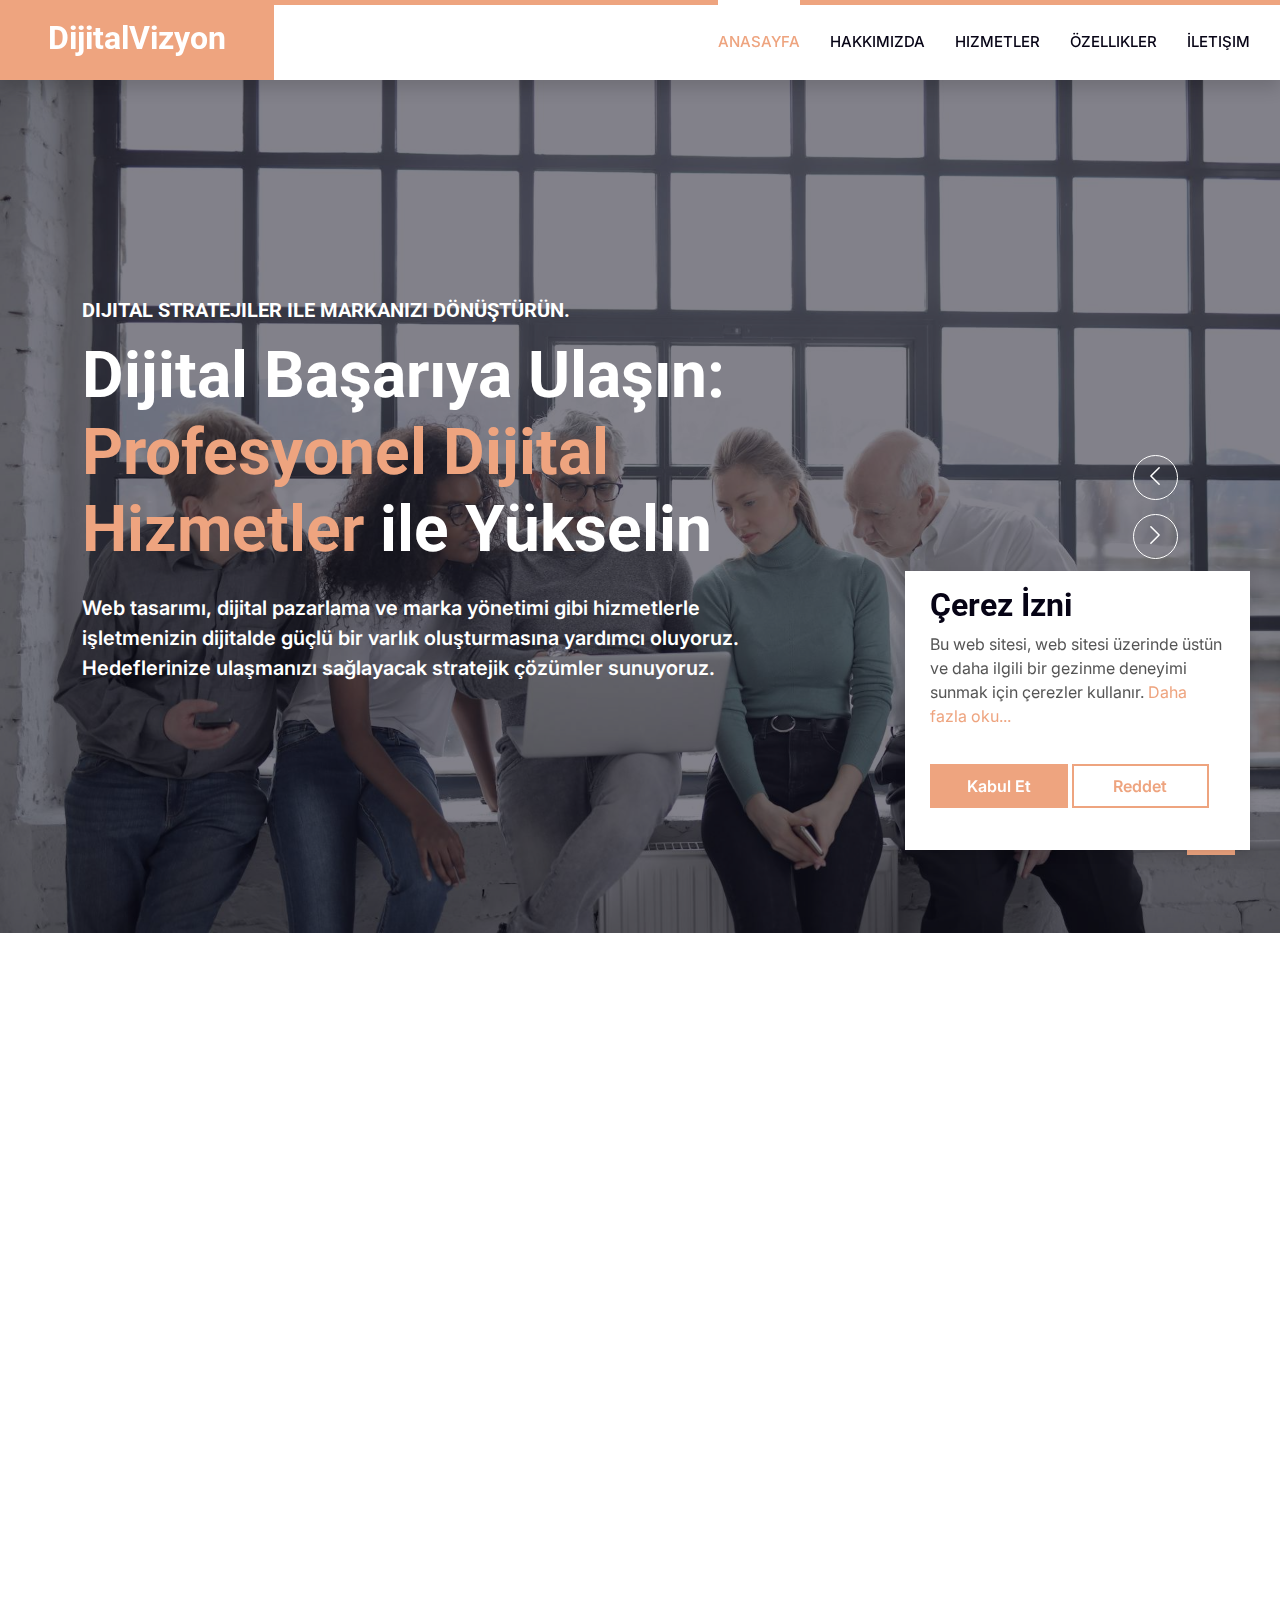
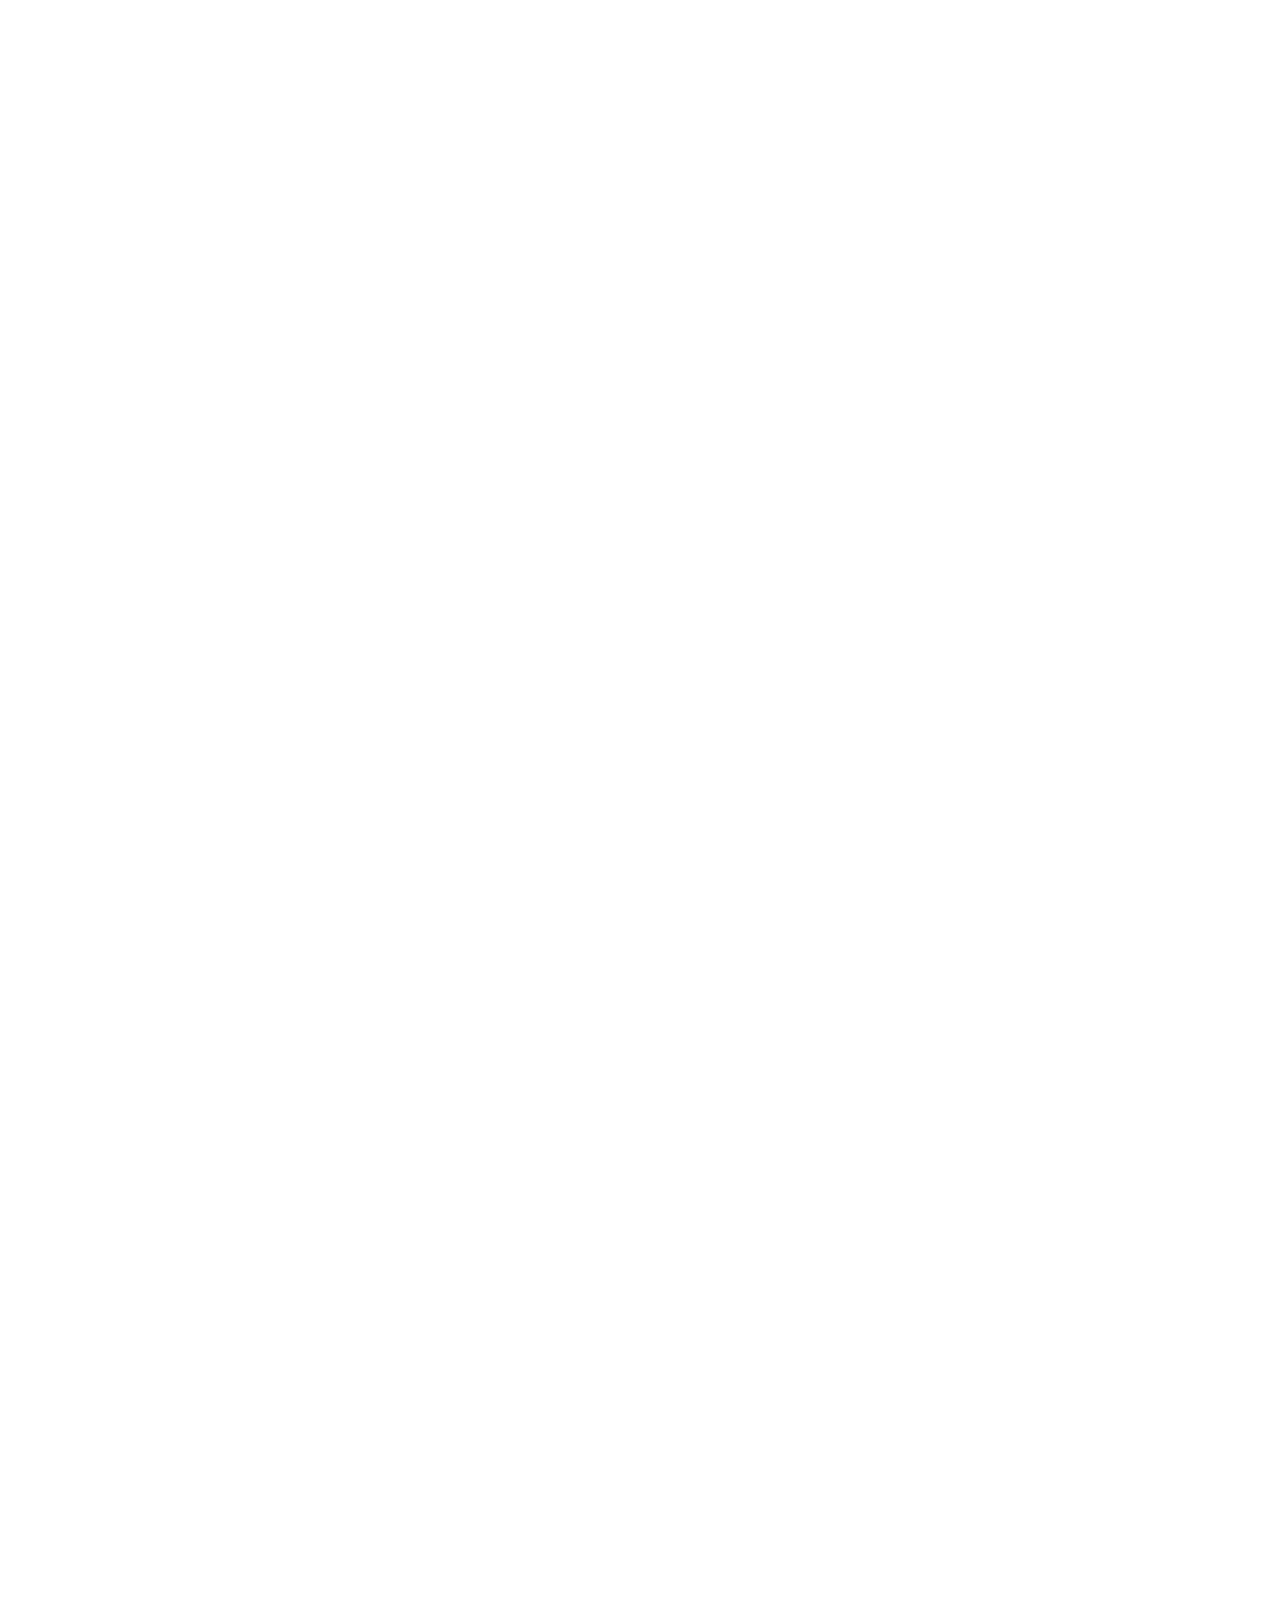
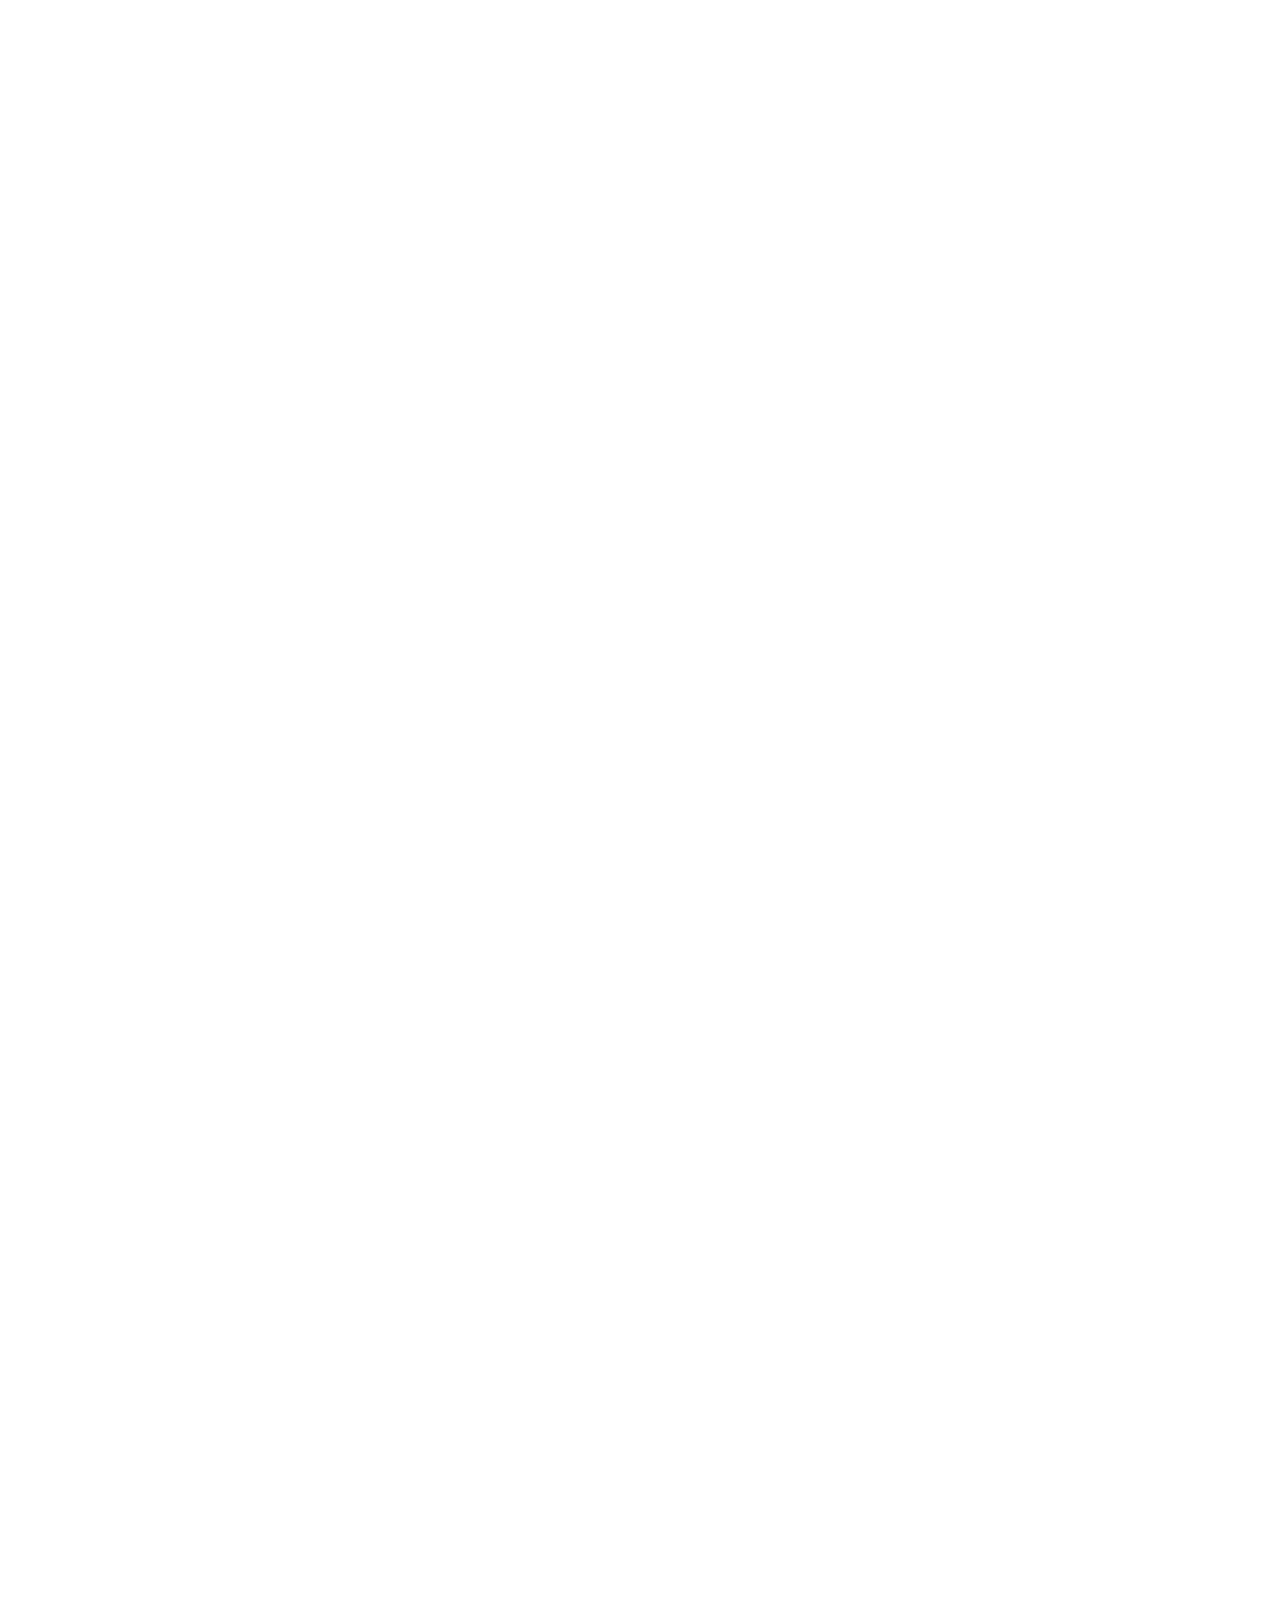
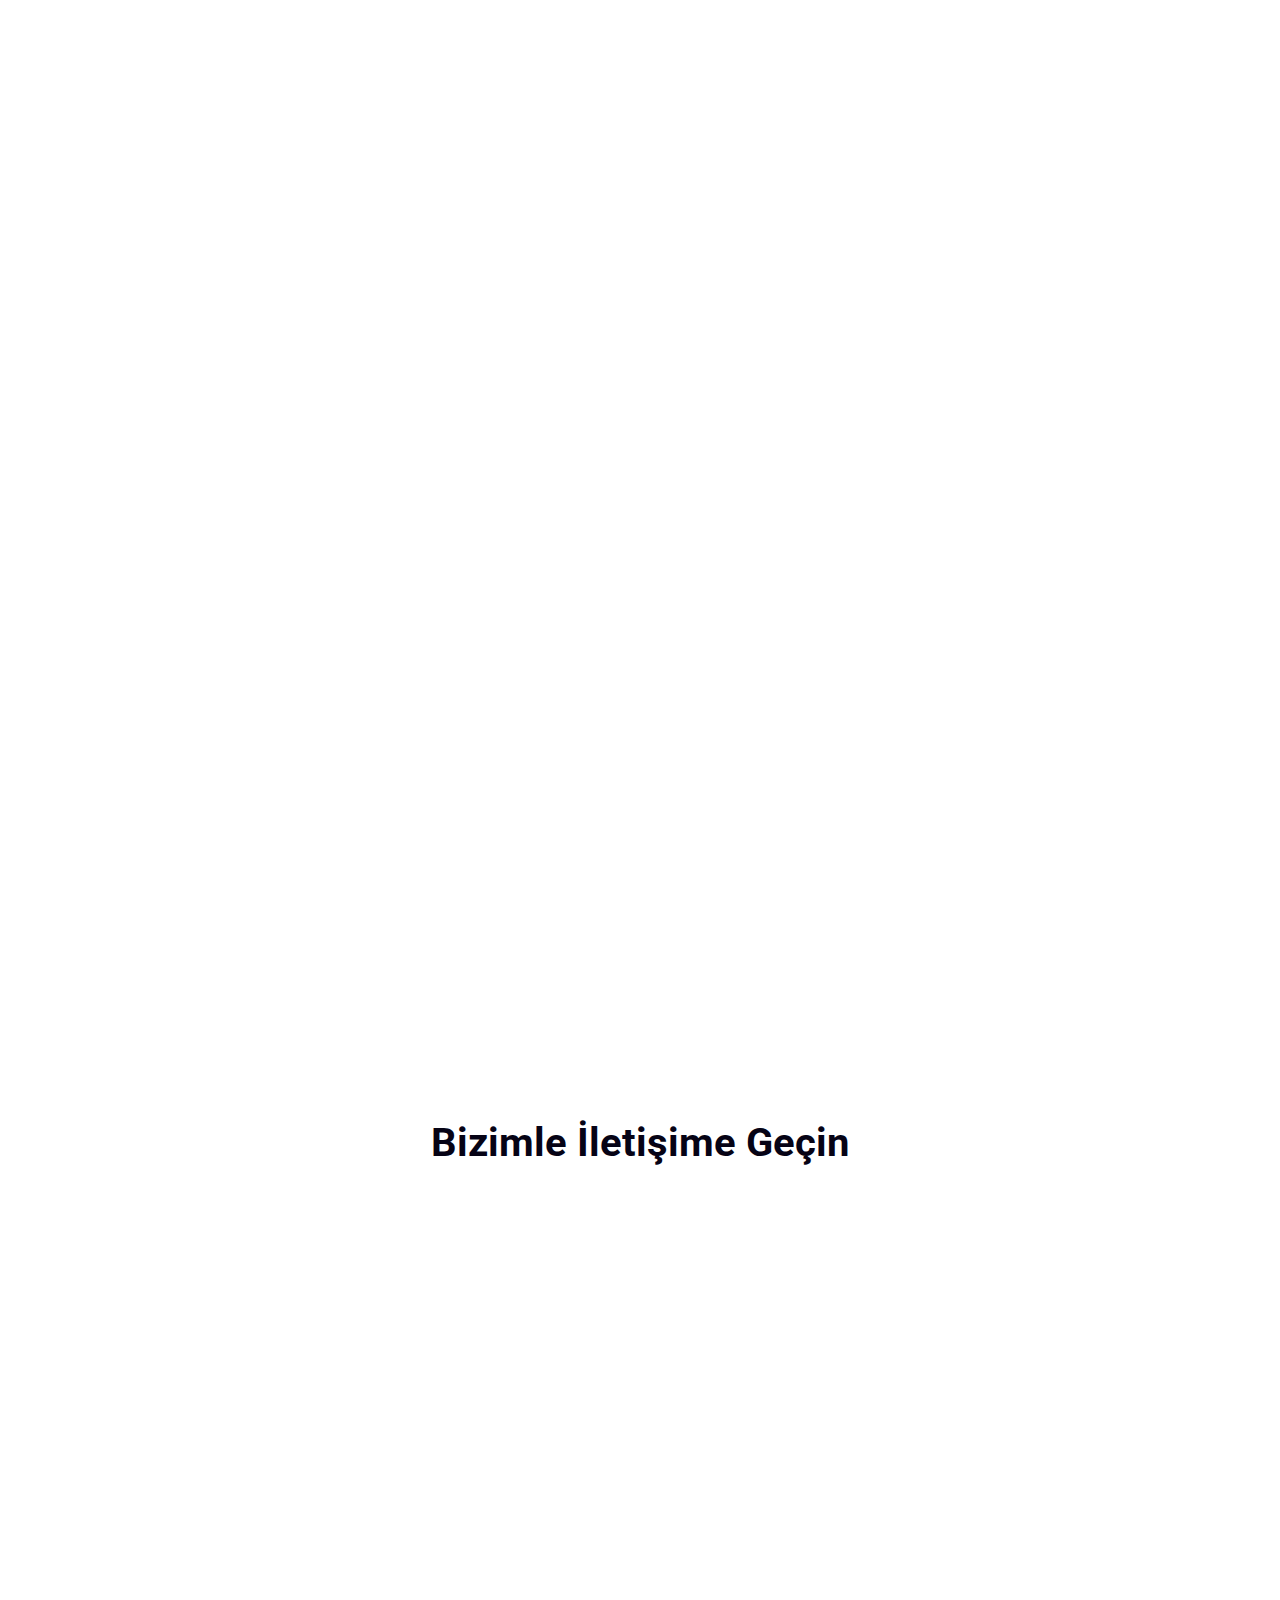
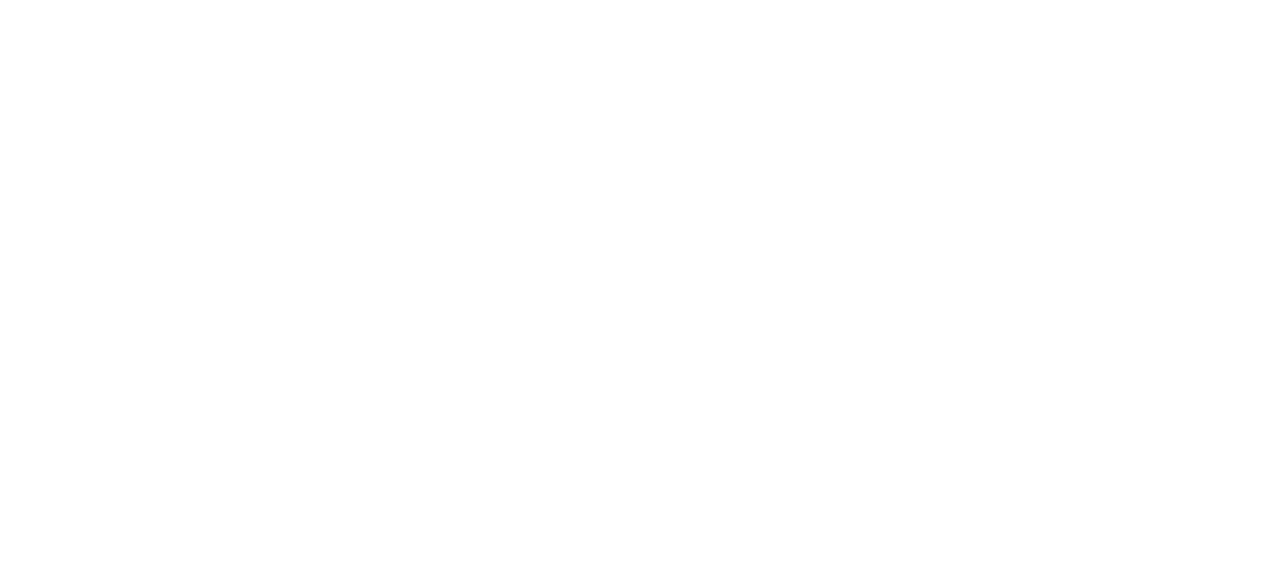
<file: index.html>
<!DOCTYPE html>
<html lang="en">
    <head>
        <meta charset="utf-8" />
        <title>DijitalVizyon</title>
        <meta content="width=device-width, initial-scale=1.0" name="viewport" />
        <meta content="" name="keywords" />
        <meta content="" name="description" />

        <!-- Favicon -->
        <link href="img/logo.png" rel="icon" />

        <!-- Google Web Fonts -->
        <link rel="preconnect" href="https://fonts.googleapis.com" />
        <link rel="preconnect" href="https://fonts.gstatic.com" crossorigin />
        <link
            href="https://fonts.googleapis.com/css2?family=Inter:wght@400;600&family=Roboto:wght@500;700&display=swap"
            rel="stylesheet"
        />

        <!-- Icon Font Stylesheet -->
        <link
            href="https://cdnjs.cloudflare.com/ajax/libs/font-awesome/5.10.0/css/all.min.css"
            rel="stylesheet"
        />
        <link
            href="https://cdn.jsdelivr.net/npm/bootstrap-icons@1.4.1/font/bootstrap-icons.css"
            rel="stylesheet"
        />

        <!-- Libraries Stylesheet -->
        <link href="lib/animate/animate.min.css" rel="stylesheet" />
        <link
            href="lib/owlcarousel/assets/owl.carousel.min.css"
            rel="stylesheet"
        />

        <!-- Customized Bootstrap Stylesheet -->
        <link href="css/bootstrap.min.css" rel="stylesheet" />

        <!-- Template Stylesheet -->
        <link href="css/style.css" rel="stylesheet" />
    </head>

    <body>
        <!-- Spinner Start -->
        <div
            id="spinner"
            class="show bg-white position-fixed translate-middle w-100 vh-100 top-50 start-50 d-flex align-items-center justify-content-center"
        >
            <div
                class="spinner-grow text-primary"
                style="width: 3rem; height: 3rem"
                role="status"
            >
                <span class="sr-only">Loading...</span>
            </div>
        </div>
        <!-- Spinner End -->

        <!-- Navbar Start -->
        <nav
            class="navbar navbar-expand-lg bg-white navbar-light shadow border-top border-5 border-primary sticky-top p-0"
        >
            <a
                href="index.html"
                class="navbar-brand bg-primary d-flex align-items-center px-4 px-lg-5"
            >
                <h2 class="mb-2 text-white">DijitalVizyon</h2>
            </a>
            <button
                type="button"
                class="navbar-toggler me-4"
                data-bs-toggle="collapse"
                data-bs-target="#navbarCollapse"
            >
                <span class="navbar-toggler-icon"></span>
            </button>
            <div class="collapse navbar-collapse" id="navbarCollapse">
                <div class="navbar-nav ms-auto p-4 p-lg-0">
                    <a href="index.html" class="nav-item nav-link active"
                        >Anasayfa</a
                    >
                    <a href="#about" class="nav-item nav-link">Hakkımızda</a>
                    <a href="#service" class="nav-item nav-link">Hizmetler</a>
                    <a href="#feature" class="nav-item nav-link">Özellikler</a>
                    <a href="#contact" class="nav-item nav-link">İletişim</a>
                </div>
            </div>
        </nav>
        <!-- Navbar End -->

        <!-- Carousel Start -->
        <div class="container-fluid p-0 pb-5">
            <div class="owl-carousel header-carousel position-relative mb-5">
                <div class="owl-carousel-item position-relative">
                    <img class="img-fluid" src="img/carousel-1.jpg" alt="" />
                    <div
                        class="position-absolute top-0 start-0 w-100 h-100 d-flex align-items-center"
                        style="background: rgba(6, 3, 21, 0.5)"
                    >
                        <div class="container">
                            <div class="row justify-content-start">
                                <div class="col-10 col-lg-8">
                                    <h5
                                        class="text-white text-uppercase mb-3 animated slideInDown"
                                    >
                                        Dijital stratejiler ile markanızı
                                        dönüştürün.
                                    </h5>
                                    <h1
                                        class="display-3 text-white animated slideInDown mb-4"
                                    >
                                        Dijital Başarıya Ulaşın:
                                        <span class="text-primary"
                                            >Profesyonel Dijital Hizmetler</span
                                        >
                                        ile Yükselin
                                    </h1>
                                    <p
                                        class="fs-5 fw-medium text-white mb-4 pb-2"
                                    >
                                        Web tasarımı, dijital pazarlama ve marka
                                        yönetimi gibi hizmetlerle işletmenizin
                                        dijitalde güçlü bir varlık oluşturmasına
                                        yardımcı oluyoruz. Hedeflerinize
                                        ulaşmanızı sağlayacak stratejik çözümler
                                        sunuyoruz.
                                    </p>
                                </div>
                            </div>
                        </div>
                    </div>
                </div>
                <div class="owl-carousel-item position-relative">
                    <img class="img-fluid" src="img/carousel-2.jpg" alt="" />
                    <div
                        class="position-absolute top-0 start-0 w-100 h-100 d-flex align-items-center"
                        style="background: rgba(6, 3, 21, 0.5)"
                    >
                        <div class="container">
                            <div class="row justify-content-start">
                                <div class="col-10 col-lg-8">
                                    <h5
                                        class="text-white text-uppercase mb-3 animated slideInDown"
                                    >
                                        Dijital dünyada markanızı güçlendirin.
                                    </h5>
                                    <h1
                                        class="display-3 text-white animated slideInDown mb-4"
                                    >
                                        Dijital Geleceğinizi Şekillendirin:
                                        <span class="text-primary"
                                            >Özel Dijital Çözümler</span
                                        >
                                        ile Başarıya Ulaşın
                                    </h1>
                                    <p
                                        class="fs-5 fw-medium text-white mb-4 pb-2"
                                    >
                                        Dijital pazarlama stratejileri, içerik
                                        yönetimi ve sosyal medya yönetimi gibi
                                        hizmetlerle markanızı geleceğe taşımaya
                                        yardımcı oluyoruz. Hedeflerinize
                                        ulaşmanıza yönelik çözüm odaklı
                                        yaklaşımlarımızla sizin için en iyi
                                        dijital stratejileri geliştiriyoruz.
                                    </p>
                                </div>
                            </div>
                        </div>
                    </div>
                </div>
            </div>
        </div>
        <!-- Carousel End -->

        <!-- About Start -->
        <div id="about" class="container-fluid overflow-hidden py-5 px-lg-0">
            <div class="container about py-5 px-lg-0">
                <div class="row g-5 mx-lg-0">
                    <div
                        class="col-lg-6 ps-lg-0 wow fadeInLeft"
                        data-wow-delay="0.1s"
                        style="min-height: 400px"
                    >
                        <div class="position-relative h-100">
                            <img
                                class="position-absolute img-fluid w-100 h-100"
                                src="img/about.jpg"
                                style="object-fit: cover"
                                alt=""
                            />
                        </div>
                    </div>
                    <div
                        class="col-lg-6 about-text wow fadeInUp"
                        data-wow-delay="0.3s"
                    >
                        <h6 class="text-secondary text-uppercase mb-3">
                            Hakkımızda
                        </h6>
                        <h1 class="mb-5">Dijital Ajans Hakkında</h1>
                        <p class="mb-5">
                            DijitalVizyon'a hoş geldiniz! Biz, dijital
                            çözümlerle markanızı güçlendirmek için çalışan bir
                            ajansız. Web tasarımı, dijital pazarlama, sosyal
                            medya yönetimi ve içerik stratejileri gibi çeşitli
                            hizmetler sunuyoruz. Hedefimiz, her müşterimizin
                            dijital dünyada başarılı olabilmesi için stratejik
                            çözümler geliştirmektir.
                            <br /><br />
                            Yaratıcı ve yenilikçi dijital stratejilerimizle
                            markanızı bir adım öteye taşıyoruz. İhtiyaçlarınıza
                            yönelik özelleştirilmiş çözümler sunarak dijital
                            dünyada güçlü bir varlık oluşturmanıza yardımcı
                            oluyoruz. Her aşamada sizinle birlikte çalışarak
                            markanızın dijital dönüşümünü en verimli şekilde
                            gerçekleştiriyoruz.
                            <br /><br />
                            Dijital dünyada başarılı olmanın sırrı, doğru
                            stratejiler ve etkili uygulamalardır. Biz de tam
                            olarak bu noktada devreye giriyoruz. Dijital dünyada
                            güçlü bir yer edinmek için markanızı geleceğe
                            hazırlıyoruz.
                        </p>
                    </div>
                </div>
            </div>
        </div>
        <!-- About End -->

        <!-- Fact Start -->
        <div class="container-xxl py-5">
            <div class="container py-5">
                <div class="row g-5">
                    <div class="col-lg-6 wow fadeInUp" data-wow-delay="0.1s">
                        <h6 class="text-secondary text-uppercase mb-3">
                            Gerçekler
                        </h6>
                        <h1 class="mb-5">
                            Dijital Ajans Hakkında Temel Gerçekler
                        </h1>
                        <p class="mb-5">
                            Dijital ajanslar hakkında önemli bilgileri keşfedin,
                            yaratıcı dijital çözümler, etkileşimli kampanyalar
                            ve güçlü dijital varlık yönetimi stratejileri
                            hakkında bilgiler edinin.
                        </p>
                    </div>
                    <div class="col-lg-6">
                        <div class="row g-4 align-items-center">
                            <div class="col-sm-6">
                                <div
                                    class="bg-primary p-4 mb-4 wow fadeIn"
                                    data-wow-delay="0.3s"
                                >
                                    <i
                                        class="fa fa-users fa-2x text-white mb-3"
                                    ></i>
                                    <h2
                                        class="text-white mb-2"
                                        data-toggle="counter-up"
                                    >
                                        410
                                    </h2>
                                    <p class="text-white mb-0">
                                        Mutlu Müşteriler
                                    </p>
                                </div>
                                <div
                                    class="bg-secondary p-4 wow fadeIn"
                                    data-wow-delay="0.5s"
                                >
                                    <i
                                        class="fa fa-ship fa-2x text-white mb-3"
                                    ></i>
                                    <h2
                                        class="text-white mb-2"
                                        data-toggle="counter-up"
                                    >
                                        55
                                    </h2>
                                    <p class="text-white mb-0">
                                        Tamamlanan Projeler
                                    </p>
                                </div>
                            </div>
                            <div class="col-sm-6">
                                <div
                                    class="bg-success p-4 wow fadeIn"
                                    data-wow-delay="0.7s"
                                >
                                    <i
                                        class="fa fa-star fa-2x text-white mb-3"
                                    ></i>
                                    <h2
                                        class="text-white mb-2"
                                        data-toggle="counter-up"
                                    >
                                        141
                                    </h2>
                                    <p class="text-white mb-0">
                                        Müşteri Yorumları
                                    </p>
                                </div>
                            </div>
                        </div>
                    </div>
                </div>
            </div>
        </div>
        <!-- Fact End -->

        <!-- Service Start -->
        <div id="service" class="container-xxl py-5">
            <div class="container py-5">
                <div class="text-center wow fadeInUp" data-wow-delay="0.1s">
                    <h6 class="text-secondary text-uppercase">Hizmetlerimiz</h6>
                    <h1 class="mb-5">
                        Dijital Güçlenme İçin Kapsamlı Ajans Çözümleri
                    </h1>
                </div>
                <div class="row g-4">
                    <div
                        class="col-md-6 col-lg-4 wow fadeInUp"
                        data-wow-delay="0.3s"
                    >
                        <div class="service-item p-4">
                            <div class="overflow-hidden mb-4">
                                <img
                                    class="img-fluid"
                                    src="img/service-1.jpg"
                                    alt=""
                                />
                            </div>
                            <h4 class="mb-3">
                                Kişiye Özel Dijital Yol Haritaları
                            </h4>
                            <p>
                                Müşterilerimize kısa ve uzun vadeli hedeflerini
                                kapsayan özelleştirilmiş dijital planlar
                                hazırlıyoruz, böylece dijital dünyada başarıya
                                giden net bir yol sağlıyoruz.
                            </p>
                        </div>
                    </div>
                    <div
                        class="col-md-6 col-lg-4 wow fadeInUp"
                        data-wow-delay="0.5s"
                    >
                        <div class="service-item p-4">
                            <div class="overflow-hidden mb-4">
                                <img
                                    class="img-fluid"
                                    src="img/service-2.jpg"
                                    alt=""
                                />
                            </div>
                            <h4 class="mb-3">Büyüme İçin Çeşitlendirme</h4>
                            <p>
                                Riskleri azaltmak ve güçlü dijital temeller
                                oluşturmak için çeşitli dijital stratejiler
                                sunuyoruz, böylece müşterilerimiz başarılarını
                                uzun vadeli sürdürebilirler.
                            </p>
                        </div>
                    </div>
                    <div
                        class="col-md-6 col-lg-4 wow fadeInUp"
                        data-wow-delay="0.7s"
                    >
                        <div class="service-item p-4">
                            <div class="overflow-hidden mb-4">
                                <img
                                    class="img-fluid"
                                    src="img/service-3.jpg"
                                    alt=""
                                />
                            </div>
                            <h4 class="mb-3">
                                Dijital Varlık Potansiyelini Maksimize Etme
                            </h4>
                            <p>
                                Dijital varlıklarınızı daha verimli hale
                                getirmek için stratejik çözümler sunuyor, tüm
                                dijital pazarlama hedeflerinizi ve marka
                                amaçlarını optimize ediyoruz.
                            </p>
                        </div>
                    </div>
                    <div
                        class="col-md-6 col-lg-4 wow fadeInUp"
                        data-wow-delay="0.3s"
                    >
                        <div class="service-item p-4">
                            <div class="overflow-hidden mb-4">
                                <img
                                    class="img-fluid"
                                    src="img/service-4.jpg"
                                    alt=""
                                />
                            </div>
                            <h4 class="mb-3">
                                Amaçla Dijital Strateji Tasarımı
                            </h4>
                            <p>
                                Her bir müşteri için özel dijital stratejiler
                                tasarlıyoruz, uzun vadeli büyüme ve çevik
                                dijital çözümler ile marka potansiyelini en üst
                                düzeye çıkarmaya odaklanıyoruz.
                            </p>
                        </div>
                    </div>
                    <div
                        class="col-md-6 col-lg-4 wow fadeInUp"
                        data-wow-delay="0.5s"
                    >
                        <div class="service-item p-4">
                            <div class="overflow-hidden mb-4">
                                <img
                                    class="img-fluid"
                                    src="img/service-5.jpg"
                                    alt=""
                                />
                            </div>
                            <h4 class="mb-3">Dijital Özgürlük Elde Etme</h4>
                            <p>
                                Dijital dünyada kendi markanızı inşa etmeniz ve
                                çevrimiçi başarıya ulaşmanız için stratejiler
                                geliştirmekteyiz. Dijital pazarlama stratejileri
                                ile öne çıkın.
                            </p>
                        </div>
                    </div>
                    <div
                        class="col-md-6 col-lg-4 wow fadeInUp"
                        data-wow-delay="0.7s"
                    >
                        <div class="service-item p-4">
                            <div class="overflow-hidden mb-4">
                                <img
                                    class="img-fluid"
                                    src="img/service-6.jpg"
                                    alt=""
                                />
                            </div>
                            <h4 class="mb-3">
                                Büyüme İçin Özelleştirilmiş Çözümler
                            </h4>
                            <p>
                                Yenilikçi dijital stratejilerle büyüme
                                potansiyelinizi optimize ediyoruz ve dinamik
                                dijital ortamda markanızın gücünü artırmak için
                                çözümler sunuyoruz.
                            </p>
                        </div>
                    </div>
                </div>
            </div>
        </div>
        <!-- Service End -->

        <!-- Feature Start -->
        <div id="feature" class="container-fluid overflow-hidden py-5 px-lg-0">
            <div class="container feature py-5 px-lg-0">
                <div class="row g-5 mx-lg-0">
                    <div
                        class="col-lg-6 feature-text wow fadeInUp"
                        data-wow-delay="0.1s"
                    >
                        <h6 class="text-secondary text-uppercase mb-3">
                            Özelliklerimiz
                        </h6>
                        <h1 class="mb-5">
                            Dijital Ajans Hizmetlerimizin Temel Özellikleri
                        </h1>
                        <div
                            class="d-flex mb-5 wow fadeInUp"
                            data-wow-delay="0.3s"
                        >
                            <i
                                class="fa fa-globe text-primary fa-3x flex-shrink-0"
                            ></i>
                            <div class="ms-4">
                                <h5>Kişiye Özel Dijital Stratejiler</h5>
                                <p class="mb-0">
                                    Müşterilerimizle yakın işbirliği içinde
                                    çalışarak, dijital hedeflere ulaşmalarına
                                    yardımcı olacak özel stratejiler
                                    tasarlıyoruz, böylece dijital başarı ve
                                    büyüme için bir yol haritası oluşturuyoruz.
                                </p>
                            </div>
                        </div>
                        <div
                            class="d-flex mb-5 wow fadeIn"
                            data-wow-delay="0.5s"
                        >
                            <i
                                class="fa fa-solid fa-seedling text-primary fa-3x flex-shrink-0"
                            ></i>
                            <div class="ms-4">
                                <h5>Stratejik Dijital Pazarlama Planları</h5>
                                <p class="mb-0">
                                    Müşterilerimizin dijital varlıklarını
                                    optimize etmek için stratejik dijital
                                    pazarlama planları oluşturuyoruz, uzun
                                    vadeli büyüme sağlarken kişisel ve iş
                                    hedeflerine uyumlu sonuçlar elde ediyoruz.
                                </p>
                            </div>
                        </div>
                        <div
                            class="d-flex mb-0 wow fadeInUp"
                            data-wow-delay="0.7s"
                        >
                            <i
                                class="fa fa-headphones text-primary fa-3x flex-shrink-0"
                            ></i>
                            <div class="ms-4">
                                <h5>Kapsayıcı Dijital Yaklaşım</h5>
                                <p class="mb-0">
                                    Dijital planlamada kapsamlı bir yaklaşım
                                    benimsiyoruz, müşterilerimizin tüm dijital
                                    ihtiyaçlarını analiz ederek sürdürülebilir
                                    başarı için kapsamlı bir strateji
                                    oluşturuyoruz.
                                </p>
                            </div>
                        </div>
                    </div>
                    <div
                        class="col-lg-6 pe-lg-0 wow fadeInRight"
                        data-wow-delay="0.1s"
                        style="min-height: 400px"
                    >
                        <div class="position-relative h-100">
                            <img
                                class="position-absolute img-fluid w-100 h-100"
                                src="img/feature.jpg"
                                style="object-fit: cover"
                                alt=""
                            />
                        </div>
                    </div>
                </div>
            </div>
        </div>
        <!-- Feature End -->

        <!-- Team Start -->
        <div class="container-xxl py-5">
            <div class="container py-5">
                <div class="text-center wow fadeInUp" data-wow-delay="0.1s">
                    <h6 class="text-secondary text-uppercase">Ekibimiz</h6>
                    <h1 class="mb-5">Uzman Ekip Üyelerimiz</h1>
                </div>
                <div class="row g-4">
                    <div
                        class="col-lg-3 col-md-6 wow fadeInUp"
                        data-wow-delay="0.3s"
                    >
                        <div class="team-item p-4">
                            <div class="overflow-hidden mb-4">
                                <img
                                    class="img-fluid"
                                    src="img/team-1.jpg"
                                    alt=""
                                />
                            </div>
                            <h5 class="mb-0">Ali Demir</h5>
                            <p>Dijital Strateji Uzmanı</p>
                        </div>
                    </div>
                    <div
                        class="col-lg-3 col-md-6 wow fadeInUp"
                        data-wow-delay="0.5s"
                    >
                        <div class="team-item p-4">
                            <div class="overflow-hidden mb-4">
                                <img
                                    class="img-fluid"
                                    src="img/team-2.jpg"
                                    alt=""
                                />
                            </div>
                            <h5 class="mb-0">Zeynep Yılmaz</h5>
                            <p>Dijital Pazarlama Uzmanı</p>
                        </div>
                    </div>
                    <div
                        class="col-lg-3 col-md-6 wow fadeInUp"
                        data-wow-delay="0.7s"
                    >
                        <div class="team-item p-4">
                            <div class="overflow-hidden mb-4">
                                <img
                                    class="img-fluid"
                                    src="img/team-3.jpg"
                                    alt=""
                                />
                            </div>
                            <h5 class="mb-0">Mehmet Öztürk</h5>
                            <p>Yaratıcı Direktör</p>
                        </div>
                    </div>
                    <div
                        class="col-lg-3 col-md-6 wow fadeInUp"
                        data-wow-delay="0.9s"
                    >
                        <div class="team-item p-4">
                            <div class="overflow-hidden mb-4">
                                <img
                                    class="img-fluid"
                                    src="img/team-4.jpg"
                                    alt=""
                                />
                            </div>
                            <h5 class="mb-0">Elif Kaya</h5>
                            <p>Dijital İçerik Uzmanı</p>
                        </div>
                    </div>
                </div>
            </div>
        </div>
        <!-- Team End -->

        <!-- Testimonial Start -->
        <div class="container-xxl py-5 wow fadeInUp" data-wow-delay="0.1s">
            <div class="container py-5">
                <div class="text-center">
                    <h6 class="text-secondary text-uppercase">
                        Müşteri Yorumları
                    </h6>
                    <h1 class="mb-0">Müşterilerimiz Ne Diyor!</h1>
                </div>
                <div
                    class="owl-carousel testimonial-carousel wow fadeInUp"
                    data-wow-delay="0.1s"
                >
                    <div class="testimonial-item p-4 my-5">
                        <i
                            class="fa fa-quote-right fa-3x text-light position-absolute top-0 end-0 mt-n3 me-4"
                        ></i>
                        <div class="d-flex align-items-end mb-4">
                            <img
                                class="img-fluid flex-shrink-0"
                                src="img/testimonial-1.jpg"
                                style="width: 80px; height: 80px"
                            />
                            <div class="ms-4">
                                <h5 class="mb-1">Sara Toms</h5>
                            </div>
                        </div>
                        <p class="mb-0">
                            Ekiple çalışmak benim için büyük bir değişim
                            yarattı. Dijital strateji konusunda sahip oldukları
                            uzmanlık, işlerimi büyütmeme ve online varlığımı
                            güçlendirmeme yardımcı oldu.
                        </p>
                    </div>
                    <div class="testimonial-item p-4 my-5">
                        <i
                            class="fa fa-quote-right fa-3x text-light position-absolute top-0 end-0 mt-n3 me-4"
                        ></i>
                        <div class="d-flex align-items-end mb-4">
                            <img
                                class="img-fluid flex-shrink-0"
                                src="img/testimonial-2.jpg"
                                style="width: 80px; height: 80px"
                            />
                            <div class="ms-4">
                                <h5 class="mb-1">John Smith</h5>
                            </div>
                        </div>
                        <p class="mb-0">
                            Ekiple yıllardır çalışıyorum ve her zaman mükemmel
                            hizmet sundular. Dijital pazarlama stratejileri,
                            projelerimin başarısını önemli ölçüde artırdı.
                        </p>
                    </div>
                    <div class="testimonial-item p-4 my-5">
                        <i
                            class="fa fa-quote-right fa-3x text-light position-absolute top-0 end-0 mt-n3 me-4"
                        ></i>
                        <div class="d-flex align-items-end mb-4">
                            <img
                                class="img-fluid flex-shrink-0"
                                src="img/testimonial-3.jpg"
                                style="width: 80px; height: 80px"
                            />
                            <div class="ms-4">
                                <h5 class="mb-1">James Lee</h5>
                            </div>
                        </div>
                        <p class="mb-0">
                            Dijital strateji hizmetlerinden çok memnun kaldım.
                            Kişiye özel yaklaşımları, uzun vadeli hedeflerime
                            ulaşmamda çok değerli oldu.
                        </p>
                    </div>
                    <div class="testimonial-item p-4 my-5">
                        <i
                            class="fa fa-quote-right fa-3x text-light position-absolute top-0 end-0 mt-n3 me-4"
                        ></i>
                        <div class="d-flex align-items-end mb-4">
                            <img
                                class="img-fluid flex-shrink-0"
                                src="img/testimonial-4.jpg"
                                style="width: 80px; height: 80px"
                            />
                            <div class="ms-4">
                                <h5 class="mb-1">Maria Rodriguez</h5>
                            </div>
                        </div>
                        <p class="mb-0">
                            Ekip, ihtiyacım olan dijital pazarlama stratejisini
                            geliştirmemde bana çok yardımcı oldu.
                            Yönlendirmeleri sayesinde hedeflerime beklediğimden
                            daha erken ulaştım.
                        </p>
                    </div>
                </div>
            </div>
        </div>
        <!-- Testimonial End -->

        <!-- Quote Start -->
        <div id="contact" class="container-xxl py-5">
            <h1 style="text-align: center" class="mb-0">
                Bizimle İletişime Geçin
            </h1>
            <div class="container py-5">
                <div class="row g-5 align-items-center">
                    <div
                        style="height: 370px"
                        class="col-lg-5 wow fadeInUp"
                        data-wow-delay="0.1s"
                    >
                        <iframe
                            src="https://www.google.com/maps/embed?pb=!1m18!1m12!1m3!1d40487.51816550407!2d28.875952075686193!3d41.04161151580567!2m3!1f0!2f0!3f0!3m2!1i1024!2i768!4f13.1!3m3!1m2!1s0x14caba749dd54391%3A0x1e2ce9a53b73cf57!2s2P%20PR%20%26%20Digital%20Marketing!5e0!3m2!1suk!2sua!4v1732886544255!5m2!1suk!2sua"
                            width="100%"
                            height="100%"
                        ></iframe>
                    </div>
                    <div class="col-lg-7">
                        <div
                            class="bg-light text-center p-5 wow fadeIn"
                            data-wow-delay="0.5s"
                        >
                            <form>
                                <div class="row g-3">
                                    <div class="col-12 col-sm-6">
                                        <input
                                            type="text"
                                            class="form-control border-0"
                                            placeholder="Adınız"
                                            style="height: 55px"
                                        />
                                    </div>
                                    <div class="col-12 col-sm-6">
                                        <input
                                            id="email"
                                            type="email"
                                            class="form-control border-0"
                                            placeholder="E-posta Adresiniz"
                                            style="height: 55px"
                                        />
                                        <div
                                            style="color: red"
                                            id="result"
                                        ></div>
                                    </div>
                                    <div class="col-12">
                                        <textarea
                                            class="form-control border-0"
                                            placeholder="Özel Not"
                                        ></textarea>
                                    </div>
                                    <div class="col-12">
                                        <button
                                            onclick="sendForm()"
                                            id="submit"
                                            class="btn btn-primary w-100 py-3"
                                            type="submit"
                                        >
                                            Gönder
                                        </button>
                                    </div>
                                </div>
                            </form>
                        </div>
                    </div>
                </div>
            </div>
        </div>
        <!-- Quote End -->

        <!-- Footer Start -->
        <div
            class="container-fluid bg-dark text-light footer pt-5 wow fadeIn"
            data-wow-delay="0.1s"
            style="margin-top: 6rem"
        >
            <div class="container py-5">
                <div class="row g-5">
                    <div class="col-lg-3 col-md-6">
                        <h4 class="text-light mb-4">DijitalVizyon</h4>
                        <p>
                            Sizin benzersiz hedeflerinize ve beklentilerinize
                            göre özelleştirilmiş rehberlik. Dijital pazarlama ve
                            strateji alanlarında keşfedilecek birçok olasılık
                            var.
                        </p>
                    </div>
                    <div class="col-lg-3 col-md-6">
                        <h4 class="text-light mb-4">Adres</h4>
                        <p class="mb-2">
                            <i class="fa fa-map-marker-alt me-3"></i>Topçular,
                            Demirkapı Cd. No:2 D:3 K:1, 34083
                            Eyüpsultan/İstanbul, Türkiye
                        </p>
                        <p class="mb-2">
                            <i class="fa fa-phone-alt me-3"></i>+902126126066
                        </p>
                        <a href="mailto:dijital_vizyon@gmail.com">
                            <p
                                style="
                                    white-space: nowrap;
                                    overflow: hidden;
                                    text-overflow: ellipsis;
                                "
                                class="mb-2"
                            >
                                <i class="fa fa-envelope me-3"></i
                                >dijital_vizyon@gmail.com
                            </p>
                        </a>
                        <div
                            class="icosn"
                            style="
                                display: flex;
                                align-items: center;
                                margin-bottom: 15px;
                            "
                        >
                            <a href="https://www.instagram.com">
                                <svg
                                    xmlns="http://www.w3.org/2000/svg"
                                    x="0px"
                                    y="0px"
                                    width="35"
                                    height="35"
                                    viewBox="0 0 48 48"
                                >
                                    <path
                                        fill="#304ffe"
                                        d="M41.67,13.48c-0.4,0.26-0.97,0.5-1.21,0.77c-0.09,0.09-0.14,0.19-0.12,0.29v1.03l-0.3,1.01l-0.3,1l-0.33,1.1 l-0.68,2.25l-0.66,2.22l-0.5,1.67c0,0.26-0.01,0.52-0.03,0.77c-0.07,0.96-0.27,1.88-0.59,2.74c-0.19,0.53-0.42,1.04-0.7,1.52 c-0.1,0.19-0.22,0.38-0.34,0.56c-0.4,0.63-0.88,1.21-1.41,1.72c-0.41,0.41-0.86,0.79-1.35,1.11c0,0,0,0-0.01,0 c-0.08,0.07-0.17,0.13-0.27,0.18c-0.31,0.21-0.64,0.39-0.98,0.55c-0.23,0.12-0.46,0.22-0.7,0.31c-0.05,0.03-0.11,0.05-0.16,0.07 c-0.57,0.27-1.23,0.45-1.89,0.54c-0.04,0.01-0.07,0.01-0.11,0.02c-0.4,0.07-0.79,0.13-1.19,0.16c-0.18,0.02-0.37,0.03-0.55,0.03 l-0.71-0.04l-3.42-0.18c0-0.01-0.01,0-0.01,0l-1.72-0.09c-0.13,0-0.27,0-0.4-0.01c-0.54-0.02-1.06-0.08-1.58-0.19 c-0.01,0-0.01,0-0.01,0c-0.95-0.18-1.86-0.5-2.71-0.93c-0.47-0.24-0.93-0.51-1.36-0.82c-0.18-0.13-0.35-0.27-0.52-0.42 c-0.48-0.4-0.91-0.83-1.31-1.27c-0.06-0.06-0.11-0.12-0.16-0.18c-0.06-0.06-0.12-0.13-0.17-0.19c-0.38-0.48-0.7-0.97-0.96-1.49 c-0.24-0.46-0.43-0.95-0.58-1.49c-0.06-0.19-0.11-0.37-0.15-0.57c-0.01-0.01-0.02-0.03-0.02-0.05c-0.1-0.41-0.19-0.84-0.24-1.27 c-0.06-0.33-0.09-0.66-0.09-1c-0.02-0.13-0.02-0.27-0.02-0.4l1.91-2.95l1.87-2.88l0.85-1.31l0.77-1.18l0.26-0.41v-1.03 c0.02-0.23,0.03-0.47,0.02-0.69c-0.01-0.7-0.15-1.38-0.38-2.03c-0.22-0.69-0.53-1.34-0.85-1.94c-0.38-0.69-0.78-1.31-1.11-1.87 C14,7.4,13.66,6.73,13.75,6.26C14.47,6.09,15.23,6,16,6h16c4.18,0,7.78,2.6,9.27,6.26C41.43,12.65,41.57,13.06,41.67,13.48z"
                                    ></path>
                                    <path
                                        fill="#4928f4"
                                        d="M42,16v0.27l-1.38,0.8l-0.88,0.51l-0.97,0.56l-1.94,1.13l-1.9,1.1l-1.94,1.12l-0.77,0.45 c0,0.48-0.12,0.92-0.34,1.32c-0.31,0.58-0.83,1.06-1.49,1.47c-0.67,0.41-1.49,0.74-2.41,0.98c0,0,0-0.01-0.01,0 c-3.56,0.92-8.42,0.5-10.78-1.26c-0.66-0.49-1.12-1.09-1.32-1.78c-0.06-0.23-0.09-0.48-0.09-0.73v-7.19 c0.01-0.15-0.09-0.3-0.27-0.45c-0.54-0.43-1.81-0.84-3.23-1.25c-1.11-0.31-2.3-0.62-3.3-0.92c-0.79-0.24-1.46-0.48-1.86-0.71 c0.18-0.35,0.39-0.7,0.61-1.03c1.4-2.05,3.54-3.56,6.02-4.13C14.47,6.09,15.23,6,16,6h10.8c5.37,0.94,10.32,3.13,14.47,6.26 c0.16,0.39,0.3,0.8,0.4,1.22c0.18,0.66,0.29,1.34,0.32,2.05C42,15.68,42,15.84,42,16z"
                                    ></path>
                                    <path
                                        fill="#6200ea"
                                        d="M42,16v4.41l-0.22,0.68l-0.75,2.33l-0.78,2.4l-0.41,1.28l-0.38,1.19l-0.37,1.13l-0.36,1.12l-0.19,0.59 l-0.25,0.78c0,0.76-0.02,1.43-0.07,2c-0.01,0.06-0.02,0.12-0.02,0.18c-0.06,0.53-0.14,0.98-0.27,1.36 c-0.01,0.06-0.03,0.12-0.05,0.17c-0.26,0.72-0.65,1.18-1.23,1.48c-0.14,0.08-0.3,0.14-0.47,0.2c-0.53,0.18-1.2,0.27-2.02,0.32 c-0.6,0.04-1.29,0.05-2.07,0.05H31.4l-1.19-0.05L30,37.61l-2.17-0.09l-2.2-0.09l-7.25-0.3l-1.88-0.08h-0.26 c-0.78-0.01-1.45-0.06-2.03-0.14c-0.84-0.13-1.49-0.35-1.98-0.68c-0.7-0.45-1.11-1.11-1.35-2.03c-0.06-0.22-0.11-0.45-0.14-0.7 c-0.1-0.58-0.15-1.25-0.18-2c0-0.15,0-0.3-0.01-0.46c-0.01-0.01,0-0.01,0-0.01v-0.58c-0.01-0.29-0.01-0.59-0.01-0.9l0.05-1.61 l0.03-1.15l0.04-1.34v-0.19l0.07-2.46l0.07-2.46l0.07-2.31l0.06-2.27l0.02-0.6c0-0.31-1.05-0.49-2.22-0.64 c-0.93-0.12-1.95-0.23-2.56-0.37c0.05-0.23,0.1-0.46,0.16-0.68c0.18-0.72,0.45-1.4,0.79-2.05c0.18-0.35,0.39-0.7,0.61-1.03 c2.16-0.95,4.41-1.69,6.76-2.17c2.06-0.43,4.21-0.66,6.43-0.66c7.36,0,14.16,2.49,19.54,6.69c0.52,0.4,1.03,0.83,1.53,1.28 C42,15.68,42,15.84,42,16z"
                                    ></path>
                                    <path
                                        fill="#673ab7"
                                        d="M42,18.37v4.54l-0.55,1.06l-1.05,2.05l-0.56,1.08l-0.51,0.99l-0.22,0.43c0,0.31,0,0.61-0.02,0.9 c0,0.43-0.02,0.84-0.05,1.22c-0.04,0.45-0.1,0.86-0.16,1.24c-0.15,0.79-0.36,1.47-0.66,2.03c-0.04,0.07-0.08,0.14-0.12,0.2 c-0.11,0.18-0.24,0.35-0.38,0.51c-0.18,0.22-0.38,0.41-0.61,0.57c-0.34,0.26-0.74,0.47-1.2,0.63c-0.57,0.21-1.23,0.35-2.01,0.43 c-0.51,0.05-1.07,0.08-1.68,0.08l-0.42,0.02l-2.08,0.12h-0.01L27.5,36.6l-2.25,0.13l-3.1,0.18l-3.77,0.22l-0.55,0.03 c-0.51,0-0.99-0.03-1.45-0.09c-0.05-0.01-0.09-0.02-0.14-0.02c-0.68-0.11-1.3-0.29-1.86-0.54c-0.68-0.3-1.27-0.7-1.77-1.18 c-0.44-0.43-0.82-0.92-1.13-1.47c-0.07-0.13-0.14-0.25-0.2-0.39c-0.3-0.59-0.54-1.25-0.72-1.97c-0.03-0.12-0.06-0.25-0.08-0.38 c-0.06-0.23-0.11-0.47-0.14-0.72c-0.11-0.64-0.17-1.32-0.2-2.03v-0.01c-0.01-0.29-0.02-0.57-0.02-0.87l-0.49-1.17l-0.07-0.18 L9.5,25.99L8.75,24.2l-0.12-0.29l-0.72-1.73l-0.8-1.93c0,0,0,0-0.01,0L6.29,18.3L6,17.59V16c0-0.63,0.06-1.25,0.17-1.85 c0.05-0.23,0.1-0.46,0.16-0.68c0.85-0.49,1.74-0.94,2.65-1.34c2.08-0.93,4.31-1.62,6.62-2.04c1.72-0.31,3.51-0.48,5.32-0.48 c7.31,0,13.94,2.65,19.12,6.97c0.2,0.16,0.39,0.32,0.58,0.49C41.09,17.48,41.55,17.91,42,18.37z"
                                    ></path>
                                    <path
                                        fill="#8e24aa"
                                        d="M42,21.35v5.14l-0.57,1.19l-1.08,2.25l-0.01,0.03c0,0.43-0.02,0.82-0.05,1.17c-0.1,1.15-0.38,1.88-0.84,2.33 c-0.33,0.34-0.74,0.53-1.25,0.63c-0.03,0.01-0.07,0.01-0.1,0.02c-0.16,0.03-0.33,0.05-0.51,0.05c-0.62,0.06-1.35,0.02-2.19-0.04 c-0.09,0-0.19-0.01-0.29-0.02c-0.61-0.04-1.26-0.08-1.98-0.11c-0.39-0.01-0.8-0.02-1.22-0.02h-0.02l-1.01,0.08h-0.01l-2.27,0.16 l-2.59,0.2l-0.38,0.03l-3.03,0.22l-1.57,0.12l-1.55,0.11c-0.27,0-0.53,0-0.79-0.01c0,0-0.01-0.01-0.01,0 c-1.13-0.02-2.14-0.09-3.04-0.26c-0.83-0.14-1.56-0.36-2.18-0.69c-0.64-0.31-1.17-0.75-1.6-1.31c-0.41-0.55-0.71-1.24-0.9-2.07 c0-0.01,0-0.01,0-0.01c-0.14-0.67-0.22-1.45-0.22-2.33l-0.15-0.27L9.7,26.35l-0.13-0.22L9.5,25.99l-0.93-1.65l-0.46-0.83 l-0.58-1.03l-1-1.79L6,19.75v-3.68c0.88-0.58,1.79-1.09,2.73-1.55c1.14-0.58,2.32-1.07,3.55-1.47c1.34-0.44,2.74-0.79,4.17-1.02 c1.45-0.24,2.94-0.36,4.47-0.36c6.8,0,13.04,2.43,17.85,6.47c0.22,0.17,0.43,0.36,0.64,0.54c0.84,0.75,1.64,1.56,2.37,2.41 C41.86,21.18,41.94,21.26,42,21.35z"
                                    ></path>
                                    <path
                                        fill="#c2185b"
                                        d="M42,24.71v7.23c-0.24-0.14-0.57-0.31-0.98-0.49c-0.22-0.11-0.47-0.22-0.73-0.32 c-0.38-0.17-0.79-0.33-1.25-0.49c-0.1-0.04-0.2-0.07-0.31-0.1c-0.18-0.07-0.37-0.13-0.56-0.19c-0.59-0.18-1.24-0.35-1.92-0.5 c-0.26-0.05-0.53-0.1-0.8-0.14c-0.87-0.15-1.8-0.24-2.77-0.25c-0.08-0.01-0.17-0.01-0.25-0.01l-2.57,0.02l-3.5,0.02h-0.01 l-7.49,0.06c-2.38,0-3.84,0.57-4.72,0.8c0,0-0.01,0-0.01,0.01c-0.93,0.24-1.22,0.09-1.3-1.54c-0.02-0.45-0.03-1.03-0.03-1.74 l-0.56-0.43l-0.98-0.74l-0.6-0.46l-0.12-0.09L8.88,24.1l-0.25-0.19l-0.52-0.4l-0.96-0.72L6,21.91v-3.4 c0.1-0.08,0.19-0.15,0.29-0.21c1.45-1,3-1.85,4.64-2.54c1.46-0.62,3-1.11,4.58-1.46c0.43-0.09,0.87-0.18,1.32-0.24 c1.33-0.23,2.7-0.34,4.09-0.34c6.01,0,11.53,2.09,15.91,5.55c0.66,0.52,1.3,1.07,1.9,1.66c0.82,0.78,1.59,1.61,2.3,2.49 c0.14,0.18,0.28,0.36,0.42,0.55C41.64,24.21,41.82,24.46,42,24.71z"
                                    ></path>
                                    <path
                                        fill="#d81b60"
                                        d="M42,28.72V32c0,0.65-0.06,1.29-0.18,1.91c-0.18,0.92-0.49,1.8-0.91,2.62c-0.22,0.05-0.47,0.05-0.75,0.01 c-0.63-0.11-1.37-0.44-2.17-0.87c-0.04-0.01-0.08-0.03-0.11-0.05c-0.25-0.13-0.51-0.27-0.77-0.43c-0.53-0.29-1.09-0.61-1.65-0.91 c-0.12-0.06-0.24-0.12-0.35-0.18c-0.64-0.33-1.3-0.63-1.96-0.86c0,0,0,0-0.01,0c-0.14-0.05-0.29-0.1-0.44-0.14 c-0.57-0.16-1.15-0.26-1.71-0.26l-1.1-0.32l-4.87-1.41c0,0,0,0-0.01,0l-2.99-0.87h-0.01l-1.3-0.38c-3.76,0-6.07,1.6-7.19,0.99 c-0.44-0.23-0.7-0.81-0.79-1.95c-0.03-0.32-0.04-0.68-0.04-1.1l-1.17-0.57l-0.05-0.02h-0.01l-0.84-0.42L9.7,26.35l-0.07-0.03 l-0.17-0.09L7.5,25.28L6,24.55v-3.43c0.17-0.15,0.35-0.29,0.53-0.43c0.19-0.15,0.38-0.29,0.57-0.44c0.01,0,0.01,0,0.01,0 c1.18-0.85,2.43-1.6,3.76-2.22c1.55-0.74,3.2-1.31,4.91-1.68c0.25-0.06,0.51-0.12,0.77-0.16c1.42-0.27,2.88-0.41,4.37-0.41 c5.27,0,10.11,1.71,14.01,4.59c1.13,0.84,2.18,1.77,3.14,2.78c0.79,0.83,1.52,1.73,2.18,2.67c0.05,0.07,0.1,0.14,0.15,0.2 c0.37,0.54,0.71,1.09,1.03,1.66C41.64,28.02,41.82,28.37,42,28.72z"
                                    ></path>
                                    <path
                                        fill="#f50057"
                                        d="M41.82,33.91c-0.18,0.92-0.49,1.8-0.91,2.62c-0.19,0.37-0.4,0.72-0.63,1.06c-0.14,0.21-0.29,0.41-0.44,0.6 c-0.36-0.14-0.89-0.34-1.54-0.56c0,0,0,0,0-0.01c-0.49-0.17-1.05-0.35-1.65-0.52c-0.17-0.05-0.34-0.1-0.52-0.15 c-0.71-0.19-1.45-0.36-2.17-0.46c-0.6-0.1-1.19-0.16-1.74-0.16l-0.46-0.13h-0.01l-2.42-0.7l-1.49-0.43l-1.66-0.48h-0.01l-0.54-0.15 l-6.53-1.88l-1.88-0.54l-1.4-0.33l-2.28-0.54l-0.28-0.07c0,0,0,0-0.01,0l-2.29-0.53c0-0.01,0-0.01,0-0.01l-0.41-0.09l-0.21-0.05 l-1.67-0.39l-0.19-0.05l-1.42-1.17L6,27.9v-4.08c0.37-0.36,0.75-0.7,1.15-1.03c0.12-0.11,0.25-0.21,0.38-0.31 c0.12-0.1,0.25-0.2,0.38-0.3c0.91-0.69,1.87-1.31,2.89-1.84c1.3-0.7,2.68-1.26,4.13-1.66c0.28-0.09,0.56-0.17,0.85-0.23 c1.64-0.41,3.36-0.62,5.14-0.62c4.47,0,8.63,1.35,12.07,3.66c1.71,1.15,3.25,2.53,4.55,4.1c0.66,0.79,1.26,1.62,1.79,2.5 c0.05,0.07,0.09,0.13,0.13,0.2c0.32,0.53,0.62,1.08,0.89,1.64c0.25,0.5,0.47,1,0.67,1.52C41.34,32.25,41.6,33.07,41.82,33.91z"
                                    ></path>
                                    <path
                                        fill="#ff1744"
                                        d="M40.28,37.59c-0.14,0.21-0.29,0.41-0.44,0.6c-0.44,0.55-0.92,1.05-1.46,1.49c-0.47,0.39-0.97,0.74-1.5,1.04 c-0.2-0.05-0.4-0.11-0.61-0.19c-0.66-0.23-1.35-0.61-1.99-1.01c-0.96-0.61-1.79-1.27-2.16-1.57c-0.14-0.12-0.21-0.18-0.21-0.18 l-1.7-0.15L30,37.6l-2.2-0.19l-2.28-0.2l-3.37-0.3l-5.34-0.47l-0.02-0.01l-1.88-0.91l-1.9-0.92l-1.53-0.74l-0.33-0.16l-0.41-0.2 l-1.42-0.69L7.43,31.9l-0.59-0.29L6,31.35v-4.47c0.47-0.56,0.97-1.09,1.5-1.6c0.34-0.32,0.7-0.64,1.07-0.94 c0.06-0.05,0.12-0.1,0.18-0.14c0.04-0.05,0.09-0.08,0.13-0.1c0.59-0.48,1.21-0.91,1.85-1.3c0.74-0.47,1.52-0.89,2.33-1.24 c0.87-0.39,1.78-0.72,2.72-0.97c1.63-0.46,3.36-0.7,5.14-0.7c4.08,0,7.85,1.24,10.96,3.37c1.99,1.36,3.71,3.08,5.07,5.07 c0.45,0.64,0.85,1.32,1.22,2.02c0.13,0.26,0.26,0.52,0.37,0.78c0.12,0.25,0.23,0.5,0.34,0.75c0.21,0.52,0.4,1.04,0.57,1.58 c0.32,1,0.56,2.02,0.71,3.08C40.21,36.89,40.25,37.24,40.28,37.59z"
                                    ></path>
                                    <path
                                        fill="#ff5722"
                                        d="M38.39,39.42c0,0.08,0,0.17-0.01,0.26c-0.47,0.39-0.97,0.74-1.5,1.04c-0.22,0.12-0.44,0.24-0.67,0.34 c-0.23,0.11-0.46,0.21-0.7,0.3c-0.34-0.18-0.8-0.4-1.29-0.61c-0.69-0.31-1.44-0.59-2.02-0.68c-0.14-0.03-0.27-0.04-0.39-0.04 l-1.64-0.21h-0.02l-2.04-0.27l-2.06-0.27l-0.96-0.12l-7.56-0.98c-0.49,0-1.01-0.03-1.55-0.1c-0.66-0.06-1.35-0.16-2.04-0.3 c-0.68-0.12-1.37-0.28-2.03-0.45c-0.69-0.16-1.37-0.35-2-0.53c-0.73-0.22-1.41-0.43-1.98-0.62c-0.47-0.15-0.87-0.29-1.18-0.4 c-0.18-0.43-0.33-0.88-0.44-1.34C6.1,33.66,6,32.84,6,32v-1.67c0.32-0.53,0.67-1.05,1.06-1.54c0.71-0.94,1.52-1.8,2.4-2.56 c0.03-0.04,0.07-0.07,0.1-0.09l0.01-0.01c0.31-0.28,0.63-0.53,0.97-0.77c0.04-0.04,0.08-0.07,0.12-0.1 c0.16-0.12,0.33-0.24,0.51-0.35c1.43-0.97,3.01-1.73,4.7-2.24c1.6-0.48,3.29-0.73,5.05-0.73c3.49,0,6.75,1.03,9.47,2.79 c2.01,1.29,3.74,2.99,5.06,4.98c0.16,0.23,0.31,0.46,0.46,0.7c0.69,1.17,1.26,2.43,1.68,3.75c0.05,0.15,0.09,0.3,0.13,0.46 c0.08,0.27,0.15,0.55,0.21,0.83c0.02,0.07,0.04,0.14,0.06,0.22c0.14,0.63,0.24,1.29,0.31,1.95c0,0.01,0,0.01,0,0.01 C38.36,38.22,38.39,38.82,38.39,39.42z"
                                    ></path>
                                    <path
                                        fill="#ff6f00"
                                        d="M36.33,39.42c0,0.35-0.02,0.73-0.06,1.11c-0.02,0.18-0.04,0.36-0.06,0.53c-0.23,0.11-0.46,0.21-0.7,0.3 c-0.45,0.17-0.91,0.31-1.38,0.41c-0.32,0.07-0.65,0.13-0.98,0.16h-0.01c-0.31-0.19-0.67-0.42-1.04-0.68 c-0.67-0.47-1.37-1-1.93-1.43c-0.01-0.01-0.01-0.01-0.02-0.02c-0.59-0.45-1.01-0.79-1.01-0.79l-1.06,0.04l-2.04,0.07l-0.95,0.04 l-3.82,0.14l-3.23,0.12c-0.21,0.01-0.46,0.01-0.77,0h-0.01c-0.42-0.01-0.92-0.04-1.47-0.09c-0.64-0.05-1.34-0.11-2.05-0.18 c-0.69-0.08-1.39-0.16-2.06-0.24c-0.74-0.08-1.44-0.17-2.04-0.25c-0.47-0.06-0.88-0.11-1.21-0.15c-0.28-0.32-0.53-0.65-0.77-1.01 c-0.36-0.54-0.67-1.11-0.91-1.72c-0.18-0.43-0.33-0.88-0.44-1.34c0.29-0.89,0.67-1.73,1.12-2.54c0.36-0.66,0.78-1.29,1.24-1.89 c0.45-0.59,0.94-1.14,1.47-1.64v-0.01c0.15-0.15,0.3-0.29,0.45-0.42c0.28-0.26,0.57-0.5,0.87-0.73h0.01 c0.01-0.02,0.02-0.02,0.03-0.03c0.24-0.19,0.49-0.36,0.74-0.53c1.48-1.01,3.15-1.76,4.95-2.2c1.19-0.29,2.44-0.45,3.73-0.45 c2.54,0,4.94,0.61,7.05,1.71h0.01c1.81,0.93,3.41,2.21,4.7,3.75c0.71,0.82,1.32,1.72,1.82,2.67c0.35,0.64,0.65,1.31,0.9,1.99 c0.02,0.06,0.04,0.11,0.06,0.16c0.17,0.5,0.32,1.02,0.45,1.54c0.09,0.37,0.16,0.75,0.22,1.13c0.02,0.12,0.04,0.23,0.05,0.35 C36.28,37.99,36.33,38.7,36.33,39.42z"
                                    ></path>
                                    <path
                                        fill="#ff9800"
                                        d="M34.28,39.42v0.1c0,0.34-0.03,0.77-0.06,1.23c-0.03,0.34-0.06,0.69-0.09,1.02c-0.32,0.07-0.65,0.13-0.98,0.16 h-0.01C32.76,41.98,32.39,42,32,42h-1.75l-0.38-0.11l-1.97-0.6l-2-0.6l-4.63-1.39l-2-0.6c0,0-0.83,0.33-2,0.72h-0.01 c-0.45,0.15-0.94,0.31-1.46,0.47c-0.65,0.19-1.34,0.38-2.02,0.53c-0.7,0.16-1.39,0.28-2.01,0.33c-0.19,0.02-0.38,0.03-0.55,0.03 c-0.56-0.31-1.1-0.68-1.59-1.09c-0.43-0.36-0.83-0.75-1.2-1.18c-0.28-0.32-0.53-0.65-0.77-1.01c0.07-0.45,0.15-0.89,0.27-1.32 c0.3-1.19,0.77-2.33,1.39-3.37c0.34-0.59,0.72-1.16,1.16-1.69c0.01-0.03,0.04-0.06,0.07-0.08c-0.01-0.01,0-0.01,0-0.01 c0.13-0.17,0.27-0.33,0.41-0.48c0-0.01,0-0.01,0-0.01c0.41-0.44,0.83-0.86,1.29-1.25c0.16-0.13,0.31-0.26,0.48-0.39 c0.03-0.03,0.06-0.05,0.1-0.08c2.25-1.72,5.06-2.76,8.09-2.76c3.44,0,6.57,1.29,8.94,3.41c1.14,1.03,2.11,2.26,2.84,3.63 c0.06,0.1,0.12,0.21,0.17,0.32c0.09,0.18,0.18,0.37,0.26,0.57c0.33,0.72,0.59,1.48,0.77,2.26c0.02,0.08,0.04,0.16,0.06,0.24 c0.08,0.37,0.15,0.75,0.2,1.13C34.24,38.21,34.28,38.81,34.28,39.42z"
                                    ></path>
                                    <path
                                        fill="#ffc107"
                                        d="M32.22,39.42c0,0.2-0.01,0.42-0.02,0.65c-0.02,0.37-0.05,0.77-0.1,1.18c-0.02,0.25-0.06,0.5-0.1,0.75h-5.48 l-1.06-0.17l-4.14-0.66l-0.59-0.09l-1.35-0.22c-0.59,0-1.87,0.26-3.22,0.51c-0.71,0.13-1.43,0.27-2.08,0.36 c-0.08,0.01-0.16,0.02-0.23,0.03h-0.01c-0.7-0.15-1.38-0.38-2.02-0.68c-0.2-0.09-0.4-0.19-0.6-0.3c-0.56-0.31-1.1-0.68-1.59-1.09 c-0.01-0.12-0.02-0.22-0.02-0.27c0-0.26,0.01-0.51,0.03-0.76c0.04-0.64,0.13-1.26,0.27-1.86c0.22-0.91,0.54-1.79,0.97-2.6 c0.08-0.17,0.17-0.34,0.27-0.5c0.04-0.08,0.09-0.15,0.13-0.23c0.18-0.29,0.38-0.57,0.58-0.85c0.42-0.55,0.89-1.07,1.39-1.54 c0.01,0,0.01,0,0.01,0c0.04-0.04,0.08-0.08,0.12-0.11c0.05-0.04,0.09-0.09,0.14-0.12c0.2-0.18,0.4-0.34,0.61-0.49 c0-0.01,0.01-0.01,0.01-0.01c1.89-1.41,4.23-2.24,6.78-2.24c1.98,0,3.82,0.5,5.43,1.38h0.01c1.38,0.76,2.58,1.79,3.53,3.03 c0.37,0.48,0.7,0.99,0.98,1.53h0.01c0.05,0.1,0.1,0.2,0.15,0.3c0.3,0.59,0.54,1.21,0.72,1.85h0.01c0.01,0.05,0.03,0.1,0.04,0.15 c0.12,0.43,0.22,0.87,0.29,1.32c0.01,0.09,0.02,0.19,0.03,0.28C32.19,38.43,32.22,38.92,32.22,39.42z"
                                    ></path>
                                    <path
                                        fill="#ffd54f"
                                        d="M30.17,39.31c0,0.16,0,0.33-0.02,0.49v0.01c0,0.01,0,0.01,0,0.01c-0.02,0.72-0.12,1.43-0.28,2.07 c0,0.04-0.01,0.07-0.03,0.11h-4.67l-3.85-0.83l-0.51-0.11l-0.08,0.02l-4.27,0.88L16.27,42H16c-0.64,0-1.27-0.06-1.88-0.18 c-0.09-0.02-0.18-0.04-0.27-0.06h-0.01c-0.7-0.15-1.38-0.38-2.02-0.68c-0.02-0.11-0.04-0.22-0.05-0.33 c-0.07-0.43-0.1-0.88-0.1-1.33c0-0.17,0-0.34,0.01-0.51c0.03-0.54,0.11-1.07,0.23-1.58c0.08-0.38,0.19-0.75,0.32-1.1 c0.11-0.31,0.24-0.61,0.38-0.9c0.12-0.25,0.26-0.49,0.4-0.73c0.14-0.23,0.29-0.45,0.45-0.67c0.4-0.55,0.87-1.06,1.39-1.51 c0.3-0.26,0.63-0.51,0.97-0.73c1.46-0.96,3.21-1.52,5.1-1.52c0.37,0,0.73,0.02,1.08,0.07h0.02c1.07,0.12,2.07,0.42,2.99,0.87 c0.01,0,0.01,0,0.01,0c1.45,0.71,2.68,1.78,3.58,3.1c0.15,0.22,0.3,0.46,0.43,0.7c0.11,0.19,0.21,0.39,0.3,0.59 c0.14,0.31,0.27,0.64,0.38,0.97h0.01c0.11,0.37,0.21,0.74,0.28,1.13v0.01C30.11,38.16,30.17,38.73,30.17,39.31z"
                                    ></path>
                                    <path
                                        fill="#ffe082"
                                        d="M28.11,39.52v0.03c0,0.59-0.07,1.17-0.21,1.74c-0.05,0.24-0.12,0.48-0.21,0.71h-4.48l-2.29-0.63L18.63,42H16 c-0.64,0-1.27-0.06-1.88-0.18c-0.02-0.03-0.03-0.06-0.04-0.09c-0.14-0.43-0.25-0.86-0.3-1.31c-0.04-0.29-0.06-0.59-0.06-0.9 c0-0.12,0-0.25,0.02-0.37c0.01-0.47,0.08-0.93,0.2-1.37c0.06-0.3,0.15-0.59,0.27-0.87c0.04-0.14,0.1-0.27,0.17-0.4 c0.15-0.34,0.33-0.67,0.53-0.99c0.22-0.32,0.46-0.62,0.73-0.9c0.32-0.36,0.68-0.69,1.09-0.96c0.7-0.51,1.5-0.89,2.37-1.1 c0.58-0.16,1.19-0.24,1.82-0.24c2,0,3.79,0.8,5.09,2.09c0.05,0.05,0.11,0.11,0.16,0.18h0.01c0.14,0.15,0.27,0.3,0.4,0.47 c0.37,0.47,0.68,0.98,0.92,1.54c0.12,0.26,0.22,0.53,0.3,0.81c0.01,0.04,0.02,0.07,0.03,0.11c0.14,0.49,0.23,1,0.25,1.53 C28.1,39.2,28.11,39.36,28.11,39.52z"
                                    ></path>
                                    <path
                                        fill="#ffecb3"
                                        d="M26.06,39.52c0,0.41-0.05,0.8-0.16,1.17c-0.1,0.4-0.25,0.78-0.44,1.14c-0.03,0.06-0.1,0.17-0.1,0.17h-8.88 c-0.01-0.01-0.02-0.03-0.02-0.04c-0.12-0.19-0.22-0.38-0.3-0.59c-0.2-0.46-0.32-0.96-0.36-1.48c-0.02-0.12-0.02-0.25-0.02-0.37 c0-0.06,0-0.13,0.01-0.19c0.01-0.44,0.07-0.86,0.19-1.25c0.1-0.36,0.23-0.69,0.4-1.01c0,0,0.01-0.01,0.01-0.02 c0.12-0.21,0.25-0.42,0.4-0.62c0.49-0.66,1.14-1.2,1.89-1.55c0.01,0,0.01,0,0.01,0c0.24-0.12,0.49-0.22,0.75-0.29c0,0,0,0,0.01,0 c0.46-0.14,0.96-0.21,1.47-0.21c0.59,0,1.16,0.09,1.68,0.28c0.19,0.05,0.37,0.13,0.55,0.22c0,0,0,0,0.01,0 c0.86,0.41,1.59,1.05,2.09,1.85c0.1,0.15,0.19,0.31,0.27,0.48c0.04,0.07,0.08,0.15,0.11,0.22c0.23,0.52,0.37,1.09,0.41,1.69 c0.01,0.05,0.01,0.1,0.01,0.16C26.06,39.36,26.06,39.44,26.06,39.52z"
                                    ></path>
                                    <g>
                                        <path
                                            fill="none"
                                            stroke="#fff"
                                            stroke-linecap="round"
                                            stroke-linejoin="round"
                                            stroke-miterlimit="10"
                                            stroke-width="2"
                                            d="M30,11H18c-3.9,0-7,3.1-7,7v12c0,3.9,3.1,7,7,7h12c3.9,0,7-3.1,7-7V18C37,14.1,33.9,11,30,11z"
                                        ></path>
                                        <circle
                                            cx="31"
                                            cy="16"
                                            r="1"
                                            fill="#fff"
                                        ></circle>
                                    </g>
                                    <g>
                                        <circle
                                            cx="24"
                                            cy="24"
                                            r="6"
                                            fill="none"
                                            stroke="#fff"
                                            stroke-linecap="round"
                                            stroke-linejoin="round"
                                            stroke-miterlimit="10"
                                            stroke-width="2"
                                        ></circle>
                                    </g>
                                </svg>
                            </a>
                            <a href="https://www.facebook.com">
                                <svg
                                    xmlns="http://www.w3.org/2000/svg"
                                    x="0px"
                                    y="0px"
                                    width="35"
                                    height="35"
                                    viewBox="0 0 48 48"
                                >
                                    <linearGradient
                                        id="Ld6sqrtcxMyckEl6xeDdMa_uLWV5A9vXIPu_gr1"
                                        x1="9.993"
                                        x2="40.615"
                                        y1="9.993"
                                        y2="40.615"
                                        gradientUnits="userSpaceOnUse"
                                    >
                                        <stop
                                            offset="0"
                                            stop-color="#2aa4f4"
                                        ></stop>
                                        <stop
                                            offset="1"
                                            stop-color="#007ad9"
                                        ></stop>
                                    </linearGradient>
                                    <path
                                        fill="url(#Ld6sqrtcxMyckEl6xeDdMa_uLWV5A9vXIPu_gr1)"
                                        d="M24,4C12.954,4,4,12.954,4,24s8.954,20,20,20s20-8.954,20-20S35.046,4,24,4z"
                                    ></path>
                                    <path
                                        fill="#fff"
                                        d="M26.707,29.301h5.176l0.813-5.258h-5.989v-2.874c0-2.184,0.714-4.121,2.757-4.121h3.283V12.46 c-0.577-0.078-1.797-0.248-4.102-0.248c-4.814,0-7.636,2.542-7.636,8.334v3.498H16.06v5.258h4.948v14.452 C21.988,43.9,22.981,44,24,44c0.921,0,1.82-0.084,2.707-0.204V29.301z"
                                    ></path>
                                </svg>
                            </a>
                            <a href="https://www.twitter.com">
                                <svg
                                    xmlns="http://www.w3.org/2000/svg"
                                    x="0px"
                                    y="0px"
                                    width="35"
                                    height="35"
                                    viewBox="0 0 120 120"
                                >
                                    <path
                                        d="M98.172,36.182L110,25.199l-16.952,4.422c-3.723-3.359-8.638-5.422-14.048-5.422 c-11.598,0-21,9.402-21,21c0,1.34,0.139,2.647,0.379,3.917C25.33,47.69,16,26.999,16,26.999s-5,3.2-5,11.2c0,12,9,17,9,17h-8 c1,14,17,20.5,17,20.5H19c3,9.5,19,14.5,19,14.5c-10,8-28,5-28,5s9,11,35,11c48.593,0,54.896-39.793,54.998-60.48L110,33.299 L98.172,36.182z"
                                        opacity=".35"
                                    ></path>
                                    <path
                                        fill="#0075ff"
                                        d="M98.172,32.182L110,21.199l-16.952,4.422c-3.723-3.359-8.638-5.422-14.048-5.422 c-11.598,0-21,9.402-21,21c0,1.34,0.139,2.647,0.379,3.917C25.33,43.69,16,22.999,16,22.999s-5,3.2-5,11.2c0,12,9,17,9,17h-8 c1,14,17,20.5,17,20.5H19c3,9.5,19,14.5,19,14.5c-10,8-28,5-28,5s9,11,35,11c48.593,0,54.896-39.793,54.998-60.48L110,29.299 L98.172,32.182z"
                                    ></path>
                                </svg>
                            </a>
                            <a href="https://www.linkedin.com">
                                <svg
                                    xmlns="http://www.w3.org/2000/svg"
                                    x="0px"
                                    y="0px"
                                    width="35"
                                    height="35"
                                    viewBox="0 0 48 48"
                                >
                                    <path
                                        fill="#0078d4"
                                        d="M42,37c0,2.762-2.238,5-5,5H11c-2.761,0-5-2.238-5-5V11c0-2.762,2.239-5,5-5h26c2.762,0,5,2.238,5,5	V37z"
                                    ></path>
                                    <path
                                        d="M30,37V26.901c0-1.689-0.819-2.698-2.192-2.698c-0.815,0-1.414,0.459-1.779,1.364	c-0.017,0.064-0.041,0.325-0.031,1.114L26,37h-7V18h7v1.061C27.022,18.356,28.275,18,29.738,18c4.547,0,7.261,3.093,7.261,8.274	L37,37H30z M11,37V18h3.457C12.454,18,11,16.528,11,14.499C11,12.472,12.478,11,14.514,11c2.012,0,3.445,1.431,3.486,3.479	C18,16.523,16.521,18,14.485,18H18v19H11z"
                                        opacity=".05"
                                    ></path>
                                    <path
                                        d="M30.5,36.5v-9.599c0-1.973-1.031-3.198-2.692-3.198c-1.295,0-1.935,0.912-2.243,1.677	c-0.082,0.199-0.071,0.989-0.067,1.326L25.5,36.5h-6v-18h6v1.638c0.795-0.823,2.075-1.638,4.238-1.638	c4.233,0,6.761,2.906,6.761,7.774L36.5,36.5H30.5z M11.5,36.5v-18h6v18H11.5z M14.457,17.5c-1.713,0-2.957-1.262-2.957-3.001	c0-1.738,1.268-2.999,3.014-2.999c1.724,0,2.951,1.229,2.986,2.989c0,1.749-1.268,3.011-3.015,3.011H14.457z"
                                        opacity=".07"
                                    ></path>
                                    <path
                                        fill="#fff"
                                        d="M12,19h5v17h-5V19z M14.485,17h-0.028C12.965,17,12,15.888,12,14.499C12,13.08,12.995,12,14.514,12	c1.521,0,2.458,1.08,2.486,2.499C17,15.887,16.035,17,14.485,17z M36,36h-5v-9.099c0-2.198-1.225-3.698-3.192-3.698	c-1.501,0-2.313,1.012-2.707,1.99C24.957,25.543,25,26.511,25,27v9h-5V19h5v2.616C25.721,20.5,26.85,19,29.738,19	c3.578,0,6.261,2.25,6.261,7.274L36,36L36,36z"
                                    ></path>
                                </svg>
                            </a>
                        </div>
                    </div>
                    <div class="col-lg-3 col-md-6">
                        <h4 class="text-light mb-4">Gezinme</h4>
                        <a href="index.html" class="btn btn-link">Ana Sayfa</a>
                        <a href="#about" class="btn btn-link">Hakkında</a>
                        <a href="#service" class="btn btn-link">Hizmetler</a>
                        <a href="#feature" class="btn btn-link">Özellikler</a>
                        <a href="#contact" class="btn btn-link">İletişim</a>
                    </div>
                    <div class="col-lg-3 col-md-6">
                        <h4 class="text-light mb-4">Hızlı Linkler</h4>
                        <a class="btn btn-link" href="terms-of-use.html"
                            >Kullanım Şartları</a
                        >
                        <a class="btn btn-link" href="privacy-policy.html"
                            >Gizlilik Politikası</a
                        >
                    </div>
                </div>
            </div>
        </div>
        <!-- Footer End -->

        <!-- Back to Top -->
        <a
            href="#"
            class="btn btn-lg btn-primary btn-lg-square rounded-0 back-to-top"
            ><i class="bi bi-arrow-up"></i
        ></a>

        <!-- Cookie banner -->
        <div class="cookie-wrapper show">
            <div>
                <i class="bx bx-cookie"></i>
                <h2>Çerez İzni</h2>
            </div>

            <div class="data">
                <p>
                    Bu web sitesi, web sitesi üzerinde üstün ve daha ilgili bir
                    gezinme deneyimi sunmak için çerezler kullanır.
                    <a href="#">Daha fazla oku...</a>
                </p>
            </div>

            <div class="buttons">
                <button class="cookie-button" id="acceptBtn">Kabul Et</button>
                <button class="cookie-button" id="declineBtn">Reddet</button>
            </div>
        </div>
        <!-- End Cookie banner -->

        <!-- JavaScript Libraries -->
        <script src="https://code.jquery.com/jquery-3.4.1.min.js"></script>
        <script src="https://cdn.jsdelivr.net/npm/bootstrap@5.0.0/dist/js/bootstrap.bundle.min.js"></script>
        <script src="lib/wow/wow.min.js"></script>
        <script src="lib/easing/easing.min.js"></script>
        <script src="lib/waypoints/waypoints.min.js"></script>
        <script src="lib/counterup/counterup.min.js"></script>
        <script src="lib/owlcarousel/owl.carousel.min.js"></script>

        <!-- Template Javascript -->
        <script src="js/main.js"></script>
        <script src="js/contact-form.js"></script>
        <script src="js/cookiebanner.js"></script>
    </body>
</html>
</file>
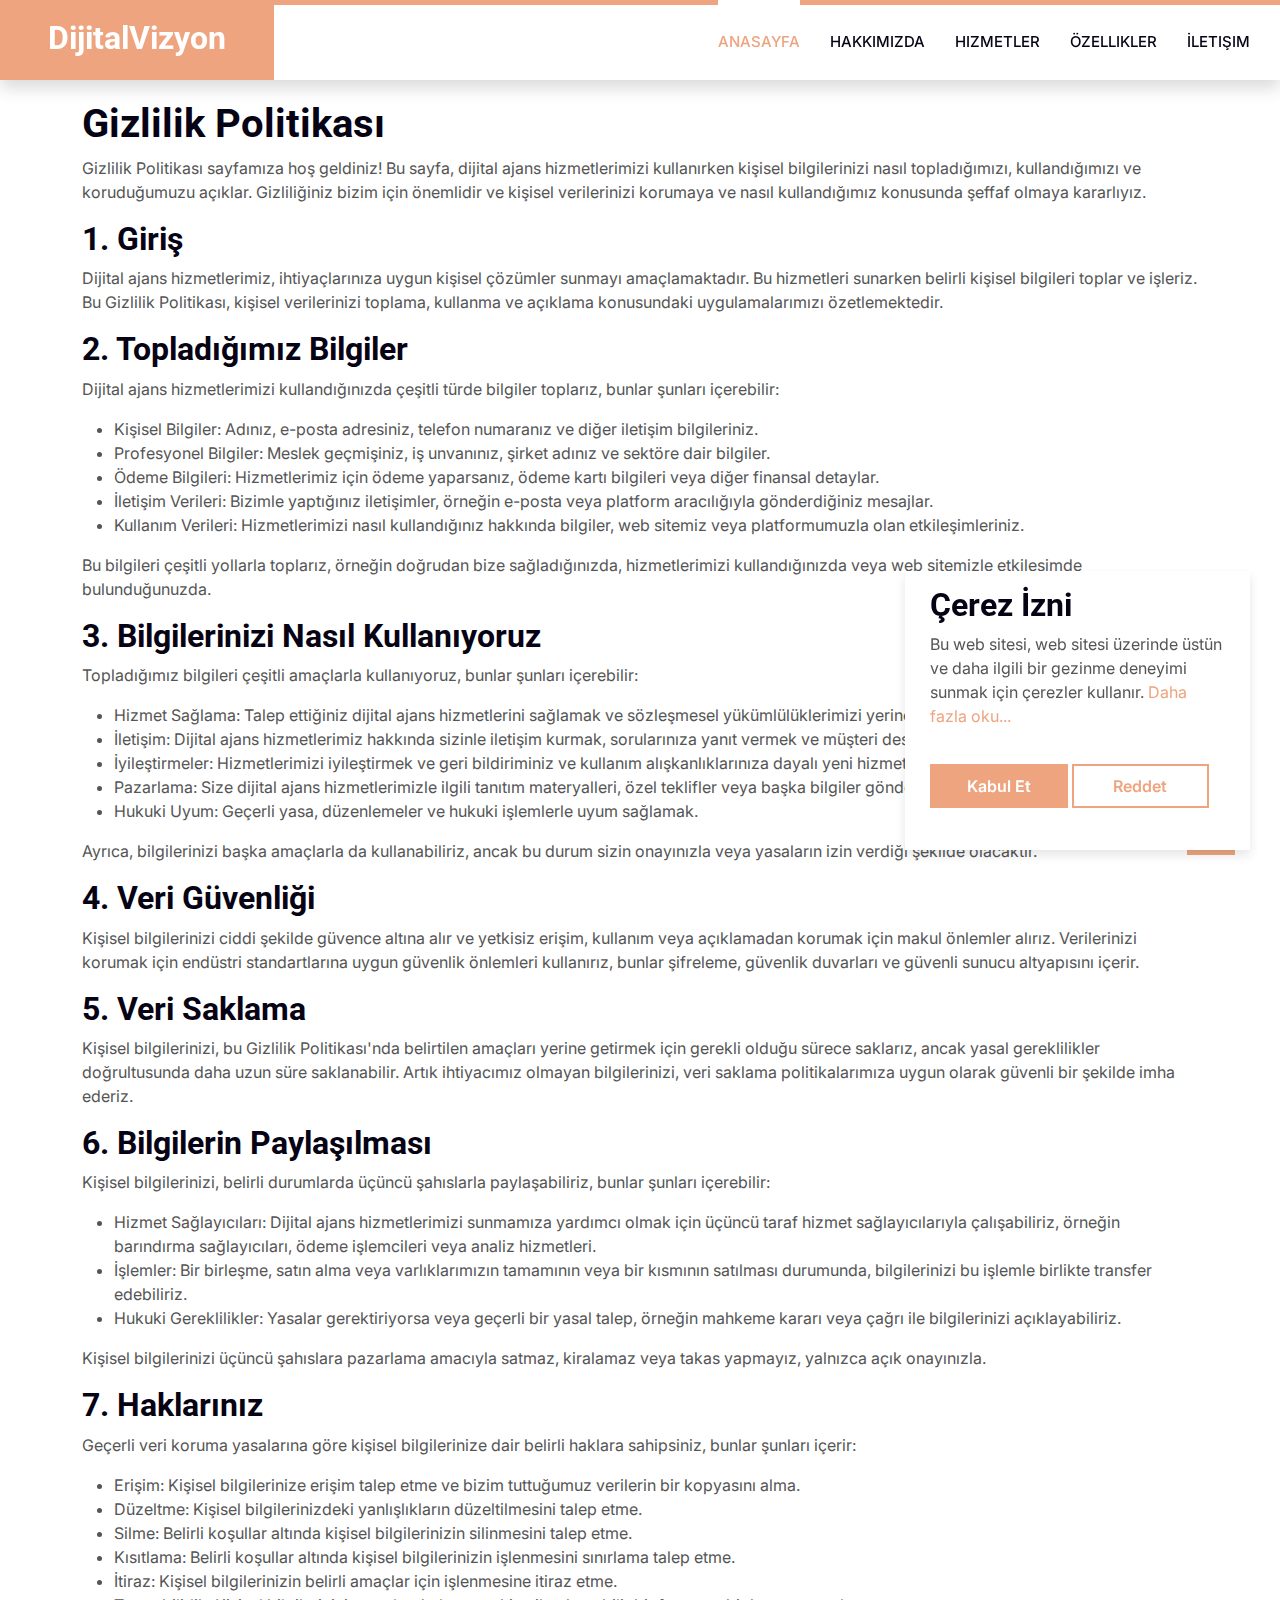
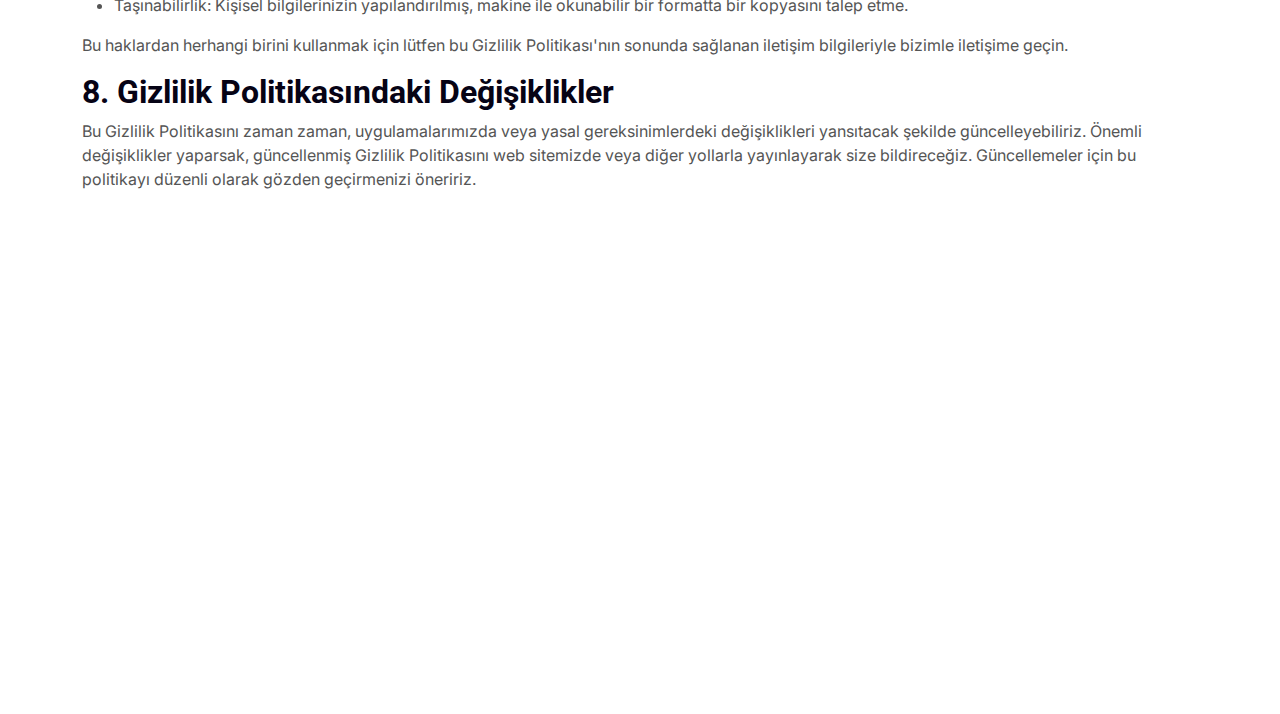
<file: privacy-policy.html>
<!DOCTYPE html>
<html lang="en">
    <head>
        <meta charset="utf-8" />
        <title>DijitalVizyon</title>
        <meta content="width=device-width, initial-scale=1.0" name="viewport" />
        <meta content="" name="keywords" />
        <meta content="" name="description" />

        <!-- Favicon -->
        <link href="img/logo.png" rel="icon" />

        <!-- Google Web Fonts -->
        <link rel="preconnect" href="https://fonts.googleapis.com" />
        <link rel="preconnect" href="https://fonts.gstatic.com" crossorigin />
        <link
            href="https://fonts.googleapis.com/css2?family=Inter:wght@400;600&family=Roboto:wght@500;700&display=swap"
            rel="stylesheet"
        />

        <!-- Icon Font Stylesheet -->
        <link
            href="https://cdnjs.cloudflare.com/ajax/libs/font-awesome/5.10.0/css/all.min.css"
            rel="stylesheet"
        />
        <link
            href="https://cdn.jsdelivr.net/npm/bootstrap-icons@1.4.1/font/bootstrap-icons.css"
            rel="stylesheet"
        />

        <!-- Libraries Stylesheet -->
        <link href="lib/animate/animate.min.css" rel="stylesheet" />
        <link
            href="lib/owlcarousel/assets/owl.carousel.min.css"
            rel="stylesheet"
        />

        <!-- Customized Bootstrap Stylesheet -->
        <link href="css/bootstrap.min.css" rel="stylesheet" />

        <!-- Template Stylesheet -->
        <link href="css/style.css" rel="stylesheet" />
    </head>

    <body>
        <!-- Spinner Start -->
        <div
            id="spinner"
            class="show bg-white position-fixed translate-middle w-100 vh-100 top-50 start-50 d-flex align-items-center justify-content-center"
        >
            <div
                class="spinner-grow text-primary"
                style="width: 3rem; height: 3rem"
                role="status"
            >
                <span class="sr-only">Loading...</span>
            </div>
        </div>
        <!-- Spinner End -->

        <!-- Navbar Start -->
        <nav
            class="navbar navbar-expand-lg bg-white navbar-light shadow border-top border-5 border-primary sticky-top p-0"
        >
            <a
                href="index.html"
                class="navbar-brand bg-primary d-flex align-items-center px-4 px-lg-5"
            >
                <h2 class="mb-2 text-white">DijitalVizyon</h2>
            </a>
            <button
                type="button"
                class="navbar-toggler me-4"
                data-bs-toggle="collapse"
                data-bs-target="#navbarCollapse"
            >
                <span class="navbar-toggler-icon"></span>
            </button>
            <div class="collapse navbar-collapse" id="navbarCollapse">
                <div class="navbar-nav ms-auto p-4 p-lg-0">
                    <a href="index.html" class="nav-item nav-link active"
                        >Anasayfa</a
                    >
                    <a href="#about" class="nav-item nav-link">Hakkımızda</a>
                    <a href="#service" class="nav-item nav-link">Hizmetler</a>
                    <a href="#feature" class="nav-item nav-link">Özellikler</a>
                    <a href="#contact" class="nav-item nav-link">İletişim</a>
                </div>
            </div>
        </nav>
        <!-- Navbar End -->
        <main>
            <article class="container additional-wrapper">
                <div class="page__content" style="padding: 20px 0px">
                    <h1>Gizlilik Politikası</h1>
                    <p>
                        Gizlilik Politikası sayfamıza hoş geldiniz! Bu sayfa,
                        dijital ajans hizmetlerimizi kullanırken kişisel
                        bilgilerinizi nasıl topladığımızı, kullandığımızı ve
                        koruduğumuzu açıklar. Gizliliğiniz bizim için önemlidir
                        ve kişisel verilerinizi korumaya ve nasıl kullandığımız
                        konusunda şeffaf olmaya kararlıyız.
                    </p>
                    <section>
                        <h2>1. Giriş</h2>
                        <p>
                            Dijital ajans hizmetlerimiz, ihtiyaçlarınıza uygun
                            kişisel çözümler sunmayı amaçlamaktadır. Bu
                            hizmetleri sunarken belirli kişisel bilgileri toplar
                            ve işleriz. Bu Gizlilik Politikası, kişisel
                            verilerinizi toplama, kullanma ve açıklama
                            konusundaki uygulamalarımızı özetlemektedir.
                        </p>
                    </section>
                    <section>
                        <h2>2. Topladığımız Bilgiler</h2>
                        <p>
                            Dijital ajans hizmetlerimizi kullandığınızda çeşitli
                            türde bilgiler toplarız, bunlar şunları içerebilir:
                        </p>
                        <ul>
                            <li>
                                Kişisel Bilgiler: Adınız, e-posta adresiniz,
                                telefon numaranız ve diğer iletişim
                                bilgileriniz.
                            </li>
                            <li>
                                Profesyonel Bilgiler: Meslek geçmişiniz, iş
                                unvanınız, şirket adınız ve sektöre dair
                                bilgiler.
                            </li>
                            <li>
                                Ödeme Bilgileri: Hizmetlerimiz için ödeme
                                yaparsanız, ödeme kartı bilgileri veya diğer
                                finansal detaylar.
                            </li>
                            <li>
                                İletişim Verileri: Bizimle yaptığınız
                                iletişimler, örneğin e-posta veya platform
                                aracılığıyla gönderdiğiniz mesajlar.
                            </li>
                            <li>
                                Kullanım Verileri: Hizmetlerimizi nasıl
                                kullandığınız hakkında bilgiler, web sitemiz
                                veya platformumuzla olan etkileşimleriniz.
                            </li>
                        </ul>
                        <p>
                            Bu bilgileri çeşitli yollarla toplarız, örneğin
                            doğrudan bize sağladığınızda, hizmetlerimizi
                            kullandığınızda veya web sitemizle etkileşimde
                            bulunduğunuzda.
                        </p>
                    </section>
                    <section>
                        <h2>3. Bilgilerinizi Nasıl Kullanıyoruz</h2>
                        <p>
                            Topladığımız bilgileri çeşitli amaçlarla
                            kullanıyoruz, bunlar şunları içerebilir:
                        </p>
                        <ul>
                            <li>
                                Hizmet Sağlama: Talep ettiğiniz dijital ajans
                                hizmetlerini sağlamak ve sözleşmesel
                                yükümlülüklerimizi yerine getirmek.
                            </li>
                            <li>
                                İletişim: Dijital ajans hizmetlerimiz hakkında
                                sizinle iletişim kurmak, sorularınıza yanıt
                                vermek ve müşteri desteği sağlamak.
                            </li>
                            <li>
                                İyileştirmeler: Hizmetlerimizi iyileştirmek ve
                                geri bildiriminiz ve kullanım alışkanlıklarınıza
                                dayalı yeni hizmetler geliştirmek.
                            </li>
                            <li>
                                Pazarlama: Size dijital ajans hizmetlerimizle
                                ilgili tanıtım materyalleri, özel teklifler veya
                                başka bilgiler göndermek.
                            </li>
                            <li>
                                Hukuki Uyum: Geçerli yasa, düzenlemeler ve
                                hukuki işlemlerle uyum sağlamak.
                            </li>
                        </ul>
                        <p>
                            Ayrıca, bilgilerinizi başka amaçlarla da
                            kullanabiliriz, ancak bu durum sizin onayınızla veya
                            yasaların izin verdiği şekilde olacaktır.
                        </p>
                    </section>
                    <section>
                        <h2>4. Veri Güvenliği</h2>
                        <p>
                            Kişisel bilgilerinizi ciddi şekilde güvence altına
                            alır ve yetkisiz erişim, kullanım veya açıklamadan
                            korumak için makul önlemler alırız. Verilerinizi
                            korumak için endüstri standartlarına uygun güvenlik
                            önlemleri kullanırız, bunlar şifreleme, güvenlik
                            duvarları ve güvenli sunucu altyapısını içerir.
                        </p>
                    </section>
                    <section>
                        <h2>5. Veri Saklama</h2>
                        <p>
                            Kişisel bilgilerinizi, bu Gizlilik Politikası'nda
                            belirtilen amaçları yerine getirmek için gerekli
                            olduğu sürece saklarız, ancak yasal gereklilikler
                            doğrultusunda daha uzun süre saklanabilir. Artık
                            ihtiyacımız olmayan bilgilerinizi, veri saklama
                            politikalarımıza uygun olarak güvenli bir şekilde
                            imha ederiz.
                        </p>
                    </section>
                    <section>
                        <h2>6. Bilgilerin Paylaşılması</h2>
                        <p>
                            Kişisel bilgilerinizi, belirli durumlarda üçüncü
                            şahıslarla paylaşabiliriz, bunlar şunları
                            içerebilir:
                        </p>
                        <ul>
                            <li>
                                Hizmet Sağlayıcıları: Dijital ajans
                                hizmetlerimizi sunmamıza yardımcı olmak için
                                üçüncü taraf hizmet sağlayıcılarıyla
                                çalışabiliriz, örneğin barındırma sağlayıcıları,
                                ödeme işlemcileri veya analiz hizmetleri.
                            </li>
                            <li>
                                İşlemler: Bir birleşme, satın alma veya
                                varlıklarımızın tamamının veya bir kısmının
                                satılması durumunda, bilgilerinizi bu işlemle
                                birlikte transfer edebiliriz.
                            </li>
                            <li>
                                Hukuki Gereklilikler: Yasalar gerektiriyorsa
                                veya geçerli bir yasal talep, örneğin mahkeme
                                kararı veya çağrı ile bilgilerinizi
                                açıklayabiliriz.
                            </li>
                        </ul>
                        <p>
                            Kişisel bilgilerinizi üçüncü şahıslara pazarlama
                            amacıyla satmaz, kiralamaz veya takas yapmayız,
                            yalnızca açık onayınızla.
                        </p>
                    </section>
                    <section>
                        <h2>7. Haklarınız</h2>
                        <p>
                            Geçerli veri koruma yasalarına göre kişisel
                            bilgilerinize dair belirli haklara sahipsiniz,
                            bunlar şunları içerir:
                        </p>
                        <ul>
                            <li>
                                Erişim: Kişisel bilgilerinize erişim talep etme
                                ve bizim tuttuğumuz verilerin bir kopyasını
                                alma.
                            </li>
                            <li>
                                Düzeltme: Kişisel bilgilerinizdeki
                                yanlışlıkların düzeltilmesini talep etme.
                            </li>
                            <li>
                                Silme: Belirli koşullar altında kişisel
                                bilgilerinizin silinmesini talep etme.
                            </li>
                            <li>
                                Kısıtlama: Belirli koşullar altında kişisel
                                bilgilerinizin işlenmesini sınırlama talep etme.
                            </li>
                            <li>
                                İtiraz: Kişisel bilgilerinizin belirli amaçlar
                                için işlenmesine itiraz etme.
                            </li>
                            <li>
                                Taşınabilirlik: Kişisel bilgilerinizin
                                yapılandırılmış, makine ile okunabilir bir
                                formatta bir kopyasını talep etme.
                            </li>
                        </ul>
                        <p>
                            Bu haklardan herhangi birini kullanmak için lütfen
                            bu Gizlilik Politikası'nın sonunda sağlanan iletişim
                            bilgileriyle bizimle iletişime geçin.
                        </p>
                    </section>
                    <section>
                        <h2>8. Gizlilik Politikasındaki Değişiklikler</h2>
                        <p>
                            Bu Gizlilik Politikasını zaman zaman,
                            uygulamalarımızda veya yasal gereksinimlerdeki
                            değişiklikleri yansıtacak şekilde güncelleyebiliriz.
                            Önemli değişiklikler yaparsak, güncellenmiş Gizlilik
                            Politikasını web sitemizde veya diğer yollarla
                            yayınlayarak size bildireceğiz. Güncellemeler için
                            bu politikayı düzenli olarak gözden geçirmenizi
                            öneririz.
                        </p>
                    </section>
                </div>
            </article>
        </main>

        <!-- Footer Start -->
        <div
            class="container-fluid bg-dark text-light footer pt-5 wow fadeIn"
            data-wow-delay="0.1s"
            style="margin-top: 6rem"
        >
            <div class="container py-5">
                <div class="row g-5">
                    <div class="col-lg-3 col-md-6">
                        <h4 class="text-light mb-4">DijitalVizyon</h4>
                        <p>
                            Sizin benzersiz hedeflerinize ve beklentilerinize
                            göre özelleştirilmiş rehberlik. Dijital pazarlama ve
                            strateji alanlarında keşfedilecek birçok olasılık
                            var.
                        </p>
                    </div>
                    <div class="col-lg-3 col-md-6">
                        <h4 class="text-light mb-4">Adres</h4>
                        <p class="mb-2">
                            <i class="fa fa-map-marker-alt me-3"></i>Topçular,
                            Demirkapı Cd. No:2 D:3 K:1, 34083
                            Eyüpsultan/İstanbul, Türkiye
                        </p>
                        <p class="mb-2">
                            <i class="fa fa-phone-alt me-3"></i>+902126126066
                        </p>
                        <a href="mailto:dijital_vizyon@gmail.com">
                            <p
                                style="
                                    white-space: nowrap;
                                    overflow: hidden;
                                    text-overflow: ellipsis;
                                "
                                class="mb-2"
                            >
                                <i class="fa fa-envelope me-3"></i
                                >dijital_vizyon@gmail.com
                            </p>
                        </a>
                        <div
                            class="icosn"
                            style="
                                display: flex;
                                align-items: center;
                                margin-bottom: 15px;
                            "
                        >
                            <a href="https://www.instagram.com">
                                <svg
                                    xmlns="http://www.w3.org/2000/svg"
                                    x="0px"
                                    y="0px"
                                    width="35"
                                    height="35"
                                    viewBox="0 0 48 48"
                                >
                                    <path
                                        fill="#304ffe"
                                        d="M41.67,13.48c-0.4,0.26-0.97,0.5-1.21,0.77c-0.09,0.09-0.14,0.19-0.12,0.29v1.03l-0.3,1.01l-0.3,1l-0.33,1.1 l-0.68,2.25l-0.66,2.22l-0.5,1.67c0,0.26-0.01,0.52-0.03,0.77c-0.07,0.96-0.27,1.88-0.59,2.74c-0.19,0.53-0.42,1.04-0.7,1.52 c-0.1,0.19-0.22,0.38-0.34,0.56c-0.4,0.63-0.88,1.21-1.41,1.72c-0.41,0.41-0.86,0.79-1.35,1.11c0,0,0,0-0.01,0 c-0.08,0.07-0.17,0.13-0.27,0.18c-0.31,0.21-0.64,0.39-0.98,0.55c-0.23,0.12-0.46,0.22-0.7,0.31c-0.05,0.03-0.11,0.05-0.16,0.07 c-0.57,0.27-1.23,0.45-1.89,0.54c-0.04,0.01-0.07,0.01-0.11,0.02c-0.4,0.07-0.79,0.13-1.19,0.16c-0.18,0.02-0.37,0.03-0.55,0.03 l-0.71-0.04l-3.42-0.18c0-0.01-0.01,0-0.01,0l-1.72-0.09c-0.13,0-0.27,0-0.4-0.01c-0.54-0.02-1.06-0.08-1.58-0.19 c-0.01,0-0.01,0-0.01,0c-0.95-0.18-1.86-0.5-2.71-0.93c-0.47-0.24-0.93-0.51-1.36-0.82c-0.18-0.13-0.35-0.27-0.52-0.42 c-0.48-0.4-0.91-0.83-1.31-1.27c-0.06-0.06-0.11-0.12-0.16-0.18c-0.06-0.06-0.12-0.13-0.17-0.19c-0.38-0.48-0.7-0.97-0.96-1.49 c-0.24-0.46-0.43-0.95-0.58-1.49c-0.06-0.19-0.11-0.37-0.15-0.57c-0.01-0.01-0.02-0.03-0.02-0.05c-0.1-0.41-0.19-0.84-0.24-1.27 c-0.06-0.33-0.09-0.66-0.09-1c-0.02-0.13-0.02-0.27-0.02-0.4l1.91-2.95l1.87-2.88l0.85-1.31l0.77-1.18l0.26-0.41v-1.03 c0.02-0.23,0.03-0.47,0.02-0.69c-0.01-0.7-0.15-1.38-0.38-2.03c-0.22-0.69-0.53-1.34-0.85-1.94c-0.38-0.69-0.78-1.31-1.11-1.87 C14,7.4,13.66,6.73,13.75,6.26C14.47,6.09,15.23,6,16,6h16c4.18,0,7.78,2.6,9.27,6.26C41.43,12.65,41.57,13.06,41.67,13.48z"
                                    ></path>
                                    <path
                                        fill="#4928f4"
                                        d="M42,16v0.27l-1.38,0.8l-0.88,0.51l-0.97,0.56l-1.94,1.13l-1.9,1.1l-1.94,1.12l-0.77,0.45 c0,0.48-0.12,0.92-0.34,1.32c-0.31,0.58-0.83,1.06-1.49,1.47c-0.67,0.41-1.49,0.74-2.41,0.98c0,0,0-0.01-0.01,0 c-3.56,0.92-8.42,0.5-10.78-1.26c-0.66-0.49-1.12-1.09-1.32-1.78c-0.06-0.23-0.09-0.48-0.09-0.73v-7.19 c0.01-0.15-0.09-0.3-0.27-0.45c-0.54-0.43-1.81-0.84-3.23-1.25c-1.11-0.31-2.3-0.62-3.3-0.92c-0.79-0.24-1.46-0.48-1.86-0.71 c0.18-0.35,0.39-0.7,0.61-1.03c1.4-2.05,3.54-3.56,6.02-4.13C14.47,6.09,15.23,6,16,6h10.8c5.37,0.94,10.32,3.13,14.47,6.26 c0.16,0.39,0.3,0.8,0.4,1.22c0.18,0.66,0.29,1.34,0.32,2.05C42,15.68,42,15.84,42,16z"
                                    ></path>
                                    <path
                                        fill="#6200ea"
                                        d="M42,16v4.41l-0.22,0.68l-0.75,2.33l-0.78,2.4l-0.41,1.28l-0.38,1.19l-0.37,1.13l-0.36,1.12l-0.19,0.59 l-0.25,0.78c0,0.76-0.02,1.43-0.07,2c-0.01,0.06-0.02,0.12-0.02,0.18c-0.06,0.53-0.14,0.98-0.27,1.36 c-0.01,0.06-0.03,0.12-0.05,0.17c-0.26,0.72-0.65,1.18-1.23,1.48c-0.14,0.08-0.3,0.14-0.47,0.2c-0.53,0.18-1.2,0.27-2.02,0.32 c-0.6,0.04-1.29,0.05-2.07,0.05H31.4l-1.19-0.05L30,37.61l-2.17-0.09l-2.2-0.09l-7.25-0.3l-1.88-0.08h-0.26 c-0.78-0.01-1.45-0.06-2.03-0.14c-0.84-0.13-1.49-0.35-1.98-0.68c-0.7-0.45-1.11-1.11-1.35-2.03c-0.06-0.22-0.11-0.45-0.14-0.7 c-0.1-0.58-0.15-1.25-0.18-2c0-0.15,0-0.3-0.01-0.46c-0.01-0.01,0-0.01,0-0.01v-0.58c-0.01-0.29-0.01-0.59-0.01-0.9l0.05-1.61 l0.03-1.15l0.04-1.34v-0.19l0.07-2.46l0.07-2.46l0.07-2.31l0.06-2.27l0.02-0.6c0-0.31-1.05-0.49-2.22-0.64 c-0.93-0.12-1.95-0.23-2.56-0.37c0.05-0.23,0.1-0.46,0.16-0.68c0.18-0.72,0.45-1.4,0.79-2.05c0.18-0.35,0.39-0.7,0.61-1.03 c2.16-0.95,4.41-1.69,6.76-2.17c2.06-0.43,4.21-0.66,6.43-0.66c7.36,0,14.16,2.49,19.54,6.69c0.52,0.4,1.03,0.83,1.53,1.28 C42,15.68,42,15.84,42,16z"
                                    ></path>
                                    <path
                                        fill="#673ab7"
                                        d="M42,18.37v4.54l-0.55,1.06l-1.05,2.05l-0.56,1.08l-0.51,0.99l-0.22,0.43c0,0.31,0,0.61-0.02,0.9 c0,0.43-0.02,0.84-0.05,1.22c-0.04,0.45-0.1,0.86-0.16,1.24c-0.15,0.79-0.36,1.47-0.66,2.03c-0.04,0.07-0.08,0.14-0.12,0.2 c-0.11,0.18-0.24,0.35-0.38,0.51c-0.18,0.22-0.38,0.41-0.61,0.57c-0.34,0.26-0.74,0.47-1.2,0.63c-0.57,0.21-1.23,0.35-2.01,0.43 c-0.51,0.05-1.07,0.08-1.68,0.08l-0.42,0.02l-2.08,0.12h-0.01L27.5,36.6l-2.25,0.13l-3.1,0.18l-3.77,0.22l-0.55,0.03 c-0.51,0-0.99-0.03-1.45-0.09c-0.05-0.01-0.09-0.02-0.14-0.02c-0.68-0.11-1.3-0.29-1.86-0.54c-0.68-0.3-1.27-0.7-1.77-1.18 c-0.44-0.43-0.82-0.92-1.13-1.47c-0.07-0.13-0.14-0.25-0.2-0.39c-0.3-0.59-0.54-1.25-0.72-1.97c-0.03-0.12-0.06-0.25-0.08-0.38 c-0.06-0.23-0.11-0.47-0.14-0.72c-0.11-0.64-0.17-1.32-0.2-2.03v-0.01c-0.01-0.29-0.02-0.57-0.02-0.87l-0.49-1.17l-0.07-0.18 L9.5,25.99L8.75,24.2l-0.12-0.29l-0.72-1.73l-0.8-1.93c0,0,0,0-0.01,0L6.29,18.3L6,17.59V16c0-0.63,0.06-1.25,0.17-1.85 c0.05-0.23,0.1-0.46,0.16-0.68c0.85-0.49,1.74-0.94,2.65-1.34c2.08-0.93,4.31-1.62,6.62-2.04c1.72-0.31,3.51-0.48,5.32-0.48 c7.31,0,13.94,2.65,19.12,6.97c0.2,0.16,0.39,0.32,0.58,0.49C41.09,17.48,41.55,17.91,42,18.37z"
                                    ></path>
                                    <path
                                        fill="#8e24aa"
                                        d="M42,21.35v5.14l-0.57,1.19l-1.08,2.25l-0.01,0.03c0,0.43-0.02,0.82-0.05,1.17c-0.1,1.15-0.38,1.88-0.84,2.33 c-0.33,0.34-0.74,0.53-1.25,0.63c-0.03,0.01-0.07,0.01-0.1,0.02c-0.16,0.03-0.33,0.05-0.51,0.05c-0.62,0.06-1.35,0.02-2.19-0.04 c-0.09,0-0.19-0.01-0.29-0.02c-0.61-0.04-1.26-0.08-1.98-0.11c-0.39-0.01-0.8-0.02-1.22-0.02h-0.02l-1.01,0.08h-0.01l-2.27,0.16 l-2.59,0.2l-0.38,0.03l-3.03,0.22l-1.57,0.12l-1.55,0.11c-0.27,0-0.53,0-0.79-0.01c0,0-0.01-0.01-0.01,0 c-1.13-0.02-2.14-0.09-3.04-0.26c-0.83-0.14-1.56-0.36-2.18-0.69c-0.64-0.31-1.17-0.75-1.6-1.31c-0.41-0.55-0.71-1.24-0.9-2.07 c0-0.01,0-0.01,0-0.01c-0.14-0.67-0.22-1.45-0.22-2.33l-0.15-0.27L9.7,26.35l-0.13-0.22L9.5,25.99l-0.93-1.65l-0.46-0.83 l-0.58-1.03l-1-1.79L6,19.75v-3.68c0.88-0.58,1.79-1.09,2.73-1.55c1.14-0.58,2.32-1.07,3.55-1.47c1.34-0.44,2.74-0.79,4.17-1.02 c1.45-0.24,2.94-0.36,4.47-0.36c6.8,0,13.04,2.43,17.85,6.47c0.22,0.17,0.43,0.36,0.64,0.54c0.84,0.75,1.64,1.56,2.37,2.41 C41.86,21.18,41.94,21.26,42,21.35z"
                                    ></path>
                                    <path
                                        fill="#c2185b"
                                        d="M42,24.71v7.23c-0.24-0.14-0.57-0.31-0.98-0.49c-0.22-0.11-0.47-0.22-0.73-0.32 c-0.38-0.17-0.79-0.33-1.25-0.49c-0.1-0.04-0.2-0.07-0.31-0.1c-0.18-0.07-0.37-0.13-0.56-0.19c-0.59-0.18-1.24-0.35-1.92-0.5 c-0.26-0.05-0.53-0.1-0.8-0.14c-0.87-0.15-1.8-0.24-2.77-0.25c-0.08-0.01-0.17-0.01-0.25-0.01l-2.57,0.02l-3.5,0.02h-0.01 l-7.49,0.06c-2.38,0-3.84,0.57-4.72,0.8c0,0-0.01,0-0.01,0.01c-0.93,0.24-1.22,0.09-1.3-1.54c-0.02-0.45-0.03-1.03-0.03-1.74 l-0.56-0.43l-0.98-0.74l-0.6-0.46l-0.12-0.09L8.88,24.1l-0.25-0.19l-0.52-0.4l-0.96-0.72L6,21.91v-3.4 c0.1-0.08,0.19-0.15,0.29-0.21c1.45-1,3-1.85,4.64-2.54c1.46-0.62,3-1.11,4.58-1.46c0.43-0.09,0.87-0.18,1.32-0.24 c1.33-0.23,2.7-0.34,4.09-0.34c6.01,0,11.53,2.09,15.91,5.55c0.66,0.52,1.3,1.07,1.9,1.66c0.82,0.78,1.59,1.61,2.3,2.49 c0.14,0.18,0.28,0.36,0.42,0.55C41.64,24.21,41.82,24.46,42,24.71z"
                                    ></path>
                                    <path
                                        fill="#d81b60"
                                        d="M42,28.72V32c0,0.65-0.06,1.29-0.18,1.91c-0.18,0.92-0.49,1.8-0.91,2.62c-0.22,0.05-0.47,0.05-0.75,0.01 c-0.63-0.11-1.37-0.44-2.17-0.87c-0.04-0.01-0.08-0.03-0.11-0.05c-0.25-0.13-0.51-0.27-0.77-0.43c-0.53-0.29-1.09-0.61-1.65-0.91 c-0.12-0.06-0.24-0.12-0.35-0.18c-0.64-0.33-1.3-0.63-1.96-0.86c0,0,0,0-0.01,0c-0.14-0.05-0.29-0.1-0.44-0.14 c-0.57-0.16-1.15-0.26-1.71-0.26l-1.1-0.32l-4.87-1.41c0,0,0,0-0.01,0l-2.99-0.87h-0.01l-1.3-0.38c-3.76,0-6.07,1.6-7.19,0.99 c-0.44-0.23-0.7-0.81-0.79-1.95c-0.03-0.32-0.04-0.68-0.04-1.1l-1.17-0.57l-0.05-0.02h-0.01l-0.84-0.42L9.7,26.35l-0.07-0.03 l-0.17-0.09L7.5,25.28L6,24.55v-3.43c0.17-0.15,0.35-0.29,0.53-0.43c0.19-0.15,0.38-0.29,0.57-0.44c0.01,0,0.01,0,0.01,0 c1.18-0.85,2.43-1.6,3.76-2.22c1.55-0.74,3.2-1.31,4.91-1.68c0.25-0.06,0.51-0.12,0.77-0.16c1.42-0.27,2.88-0.41,4.37-0.41 c5.27,0,10.11,1.71,14.01,4.59c1.13,0.84,2.18,1.77,3.14,2.78c0.79,0.83,1.52,1.73,2.18,2.67c0.05,0.07,0.1,0.14,0.15,0.2 c0.37,0.54,0.71,1.09,1.03,1.66C41.64,28.02,41.82,28.37,42,28.72z"
                                    ></path>
                                    <path
                                        fill="#f50057"
                                        d="M41.82,33.91c-0.18,0.92-0.49,1.8-0.91,2.62c-0.19,0.37-0.4,0.72-0.63,1.06c-0.14,0.21-0.29,0.41-0.44,0.6 c-0.36-0.14-0.89-0.34-1.54-0.56c0,0,0,0,0-0.01c-0.49-0.17-1.05-0.35-1.65-0.52c-0.17-0.05-0.34-0.1-0.52-0.15 c-0.71-0.19-1.45-0.36-2.17-0.46c-0.6-0.1-1.19-0.16-1.74-0.16l-0.46-0.13h-0.01l-2.42-0.7l-1.49-0.43l-1.66-0.48h-0.01l-0.54-0.15 l-6.53-1.88l-1.88-0.54l-1.4-0.33l-2.28-0.54l-0.28-0.07c0,0,0,0-0.01,0l-2.29-0.53c0-0.01,0-0.01,0-0.01l-0.41-0.09l-0.21-0.05 l-1.67-0.39l-0.19-0.05l-1.42-1.17L6,27.9v-4.08c0.37-0.36,0.75-0.7,1.15-1.03c0.12-0.11,0.25-0.21,0.38-0.31 c0.12-0.1,0.25-0.2,0.38-0.3c0.91-0.69,1.87-1.31,2.89-1.84c1.3-0.7,2.68-1.26,4.13-1.66c0.28-0.09,0.56-0.17,0.85-0.23 c1.64-0.41,3.36-0.62,5.14-0.62c4.47,0,8.63,1.35,12.07,3.66c1.71,1.15,3.25,2.53,4.55,4.1c0.66,0.79,1.26,1.62,1.79,2.5 c0.05,0.07,0.09,0.13,0.13,0.2c0.32,0.53,0.62,1.08,0.89,1.64c0.25,0.5,0.47,1,0.67,1.52C41.34,32.25,41.6,33.07,41.82,33.91z"
                                    ></path>
                                    <path
                                        fill="#ff1744"
                                        d="M40.28,37.59c-0.14,0.21-0.29,0.41-0.44,0.6c-0.44,0.55-0.92,1.05-1.46,1.49c-0.47,0.39-0.97,0.74-1.5,1.04 c-0.2-0.05-0.4-0.11-0.61-0.19c-0.66-0.23-1.35-0.61-1.99-1.01c-0.96-0.61-1.79-1.27-2.16-1.57c-0.14-0.12-0.21-0.18-0.21-0.18 l-1.7-0.15L30,37.6l-2.2-0.19l-2.28-0.2l-3.37-0.3l-5.34-0.47l-0.02-0.01l-1.88-0.91l-1.9-0.92l-1.53-0.74l-0.33-0.16l-0.41-0.2 l-1.42-0.69L7.43,31.9l-0.59-0.29L6,31.35v-4.47c0.47-0.56,0.97-1.09,1.5-1.6c0.34-0.32,0.7-0.64,1.07-0.94 c0.06-0.05,0.12-0.1,0.18-0.14c0.04-0.05,0.09-0.08,0.13-0.1c0.59-0.48,1.21-0.91,1.85-1.3c0.74-0.47,1.52-0.89,2.33-1.24 c0.87-0.39,1.78-0.72,2.72-0.97c1.63-0.46,3.36-0.7,5.14-0.7c4.08,0,7.85,1.24,10.96,3.37c1.99,1.36,3.71,3.08,5.07,5.07 c0.45,0.64,0.85,1.32,1.22,2.02c0.13,0.26,0.26,0.52,0.37,0.78c0.12,0.25,0.23,0.5,0.34,0.75c0.21,0.52,0.4,1.04,0.57,1.58 c0.32,1,0.56,2.02,0.71,3.08C40.21,36.89,40.25,37.24,40.28,37.59z"
                                    ></path>
                                    <path
                                        fill="#ff5722"
                                        d="M38.39,39.42c0,0.08,0,0.17-0.01,0.26c-0.47,0.39-0.97,0.74-1.5,1.04c-0.22,0.12-0.44,0.24-0.67,0.34 c-0.23,0.11-0.46,0.21-0.7,0.3c-0.34-0.18-0.8-0.4-1.29-0.61c-0.69-0.31-1.44-0.59-2.02-0.68c-0.14-0.03-0.27-0.04-0.39-0.04 l-1.64-0.21h-0.02l-2.04-0.27l-2.06-0.27l-0.96-0.12l-7.56-0.98c-0.49,0-1.01-0.03-1.55-0.1c-0.66-0.06-1.35-0.16-2.04-0.3 c-0.68-0.12-1.37-0.28-2.03-0.45c-0.69-0.16-1.37-0.35-2-0.53c-0.73-0.22-1.41-0.43-1.98-0.62c-0.47-0.15-0.87-0.29-1.18-0.4 c-0.18-0.43-0.33-0.88-0.44-1.34C6.1,33.66,6,32.84,6,32v-1.67c0.32-0.53,0.67-1.05,1.06-1.54c0.71-0.94,1.52-1.8,2.4-2.56 c0.03-0.04,0.07-0.07,0.1-0.09l0.01-0.01c0.31-0.28,0.63-0.53,0.97-0.77c0.04-0.04,0.08-0.07,0.12-0.1 c0.16-0.12,0.33-0.24,0.51-0.35c1.43-0.97,3.01-1.73,4.7-2.24c1.6-0.48,3.29-0.73,5.05-0.73c3.49,0,6.75,1.03,9.47,2.79 c2.01,1.29,3.74,2.99,5.06,4.98c0.16,0.23,0.31,0.46,0.46,0.7c0.69,1.17,1.26,2.43,1.68,3.75c0.05,0.15,0.09,0.3,0.13,0.46 c0.08,0.27,0.15,0.55,0.21,0.83c0.02,0.07,0.04,0.14,0.06,0.22c0.14,0.63,0.24,1.29,0.31,1.95c0,0.01,0,0.01,0,0.01 C38.36,38.22,38.39,38.82,38.39,39.42z"
                                    ></path>
                                    <path
                                        fill="#ff6f00"
                                        d="M36.33,39.42c0,0.35-0.02,0.73-0.06,1.11c-0.02,0.18-0.04,0.36-0.06,0.53c-0.23,0.11-0.46,0.21-0.7,0.3 c-0.45,0.17-0.91,0.31-1.38,0.41c-0.32,0.07-0.65,0.13-0.98,0.16h-0.01c-0.31-0.19-0.67-0.42-1.04-0.68 c-0.67-0.47-1.37-1-1.93-1.43c-0.01-0.01-0.01-0.01-0.02-0.02c-0.59-0.45-1.01-0.79-1.01-0.79l-1.06,0.04l-2.04,0.07l-0.95,0.04 l-3.82,0.14l-3.23,0.12c-0.21,0.01-0.46,0.01-0.77,0h-0.01c-0.42-0.01-0.92-0.04-1.47-0.09c-0.64-0.05-1.34-0.11-2.05-0.18 c-0.69-0.08-1.39-0.16-2.06-0.24c-0.74-0.08-1.44-0.17-2.04-0.25c-0.47-0.06-0.88-0.11-1.21-0.15c-0.28-0.32-0.53-0.65-0.77-1.01 c-0.36-0.54-0.67-1.11-0.91-1.72c-0.18-0.43-0.33-0.88-0.44-1.34c0.29-0.89,0.67-1.73,1.12-2.54c0.36-0.66,0.78-1.29,1.24-1.89 c0.45-0.59,0.94-1.14,1.47-1.64v-0.01c0.15-0.15,0.3-0.29,0.45-0.42c0.28-0.26,0.57-0.5,0.87-0.73h0.01 c0.01-0.02,0.02-0.02,0.03-0.03c0.24-0.19,0.49-0.36,0.74-0.53c1.48-1.01,3.15-1.76,4.95-2.2c1.19-0.29,2.44-0.45,3.73-0.45 c2.54,0,4.94,0.61,7.05,1.71h0.01c1.81,0.93,3.41,2.21,4.7,3.75c0.71,0.82,1.32,1.72,1.82,2.67c0.35,0.64,0.65,1.31,0.9,1.99 c0.02,0.06,0.04,0.11,0.06,0.16c0.17,0.5,0.32,1.02,0.45,1.54c0.09,0.37,0.16,0.75,0.22,1.13c0.02,0.12,0.04,0.23,0.05,0.35 C36.28,37.99,36.33,38.7,36.33,39.42z"
                                    ></path>
                                    <path
                                        fill="#ff9800"
                                        d="M34.28,39.42v0.1c0,0.34-0.03,0.77-0.06,1.23c-0.03,0.34-0.06,0.69-0.09,1.02c-0.32,0.07-0.65,0.13-0.98,0.16 h-0.01C32.76,41.98,32.39,42,32,42h-1.75l-0.38-0.11l-1.97-0.6l-2-0.6l-4.63-1.39l-2-0.6c0,0-0.83,0.33-2,0.72h-0.01 c-0.45,0.15-0.94,0.31-1.46,0.47c-0.65,0.19-1.34,0.38-2.02,0.53c-0.7,0.16-1.39,0.28-2.01,0.33c-0.19,0.02-0.38,0.03-0.55,0.03 c-0.56-0.31-1.1-0.68-1.59-1.09c-0.43-0.36-0.83-0.75-1.2-1.18c-0.28-0.32-0.53-0.65-0.77-1.01c0.07-0.45,0.15-0.89,0.27-1.32 c0.3-1.19,0.77-2.33,1.39-3.37c0.34-0.59,0.72-1.16,1.16-1.69c0.01-0.03,0.04-0.06,0.07-0.08c-0.01-0.01,0-0.01,0-0.01 c0.13-0.17,0.27-0.33,0.41-0.48c0-0.01,0-0.01,0-0.01c0.41-0.44,0.83-0.86,1.29-1.25c0.16-0.13,0.31-0.26,0.48-0.39 c0.03-0.03,0.06-0.05,0.1-0.08c2.25-1.72,5.06-2.76,8.09-2.76c3.44,0,6.57,1.29,8.94,3.41c1.14,1.03,2.11,2.26,2.84,3.63 c0.06,0.1,0.12,0.21,0.17,0.32c0.09,0.18,0.18,0.37,0.26,0.57c0.33,0.72,0.59,1.48,0.77,2.26c0.02,0.08,0.04,0.16,0.06,0.24 c0.08,0.37,0.15,0.75,0.2,1.13C34.24,38.21,34.28,38.81,34.28,39.42z"
                                    ></path>
                                    <path
                                        fill="#ffc107"
                                        d="M32.22,39.42c0,0.2-0.01,0.42-0.02,0.65c-0.02,0.37-0.05,0.77-0.1,1.18c-0.02,0.25-0.06,0.5-0.1,0.75h-5.48 l-1.06-0.17l-4.14-0.66l-0.59-0.09l-1.35-0.22c-0.59,0-1.87,0.26-3.22,0.51c-0.71,0.13-1.43,0.27-2.08,0.36 c-0.08,0.01-0.16,0.02-0.23,0.03h-0.01c-0.7-0.15-1.38-0.38-2.02-0.68c-0.2-0.09-0.4-0.19-0.6-0.3c-0.56-0.31-1.1-0.68-1.59-1.09 c-0.01-0.12-0.02-0.22-0.02-0.27c0-0.26,0.01-0.51,0.03-0.76c0.04-0.64,0.13-1.26,0.27-1.86c0.22-0.91,0.54-1.79,0.97-2.6 c0.08-0.17,0.17-0.34,0.27-0.5c0.04-0.08,0.09-0.15,0.13-0.23c0.18-0.29,0.38-0.57,0.58-0.85c0.42-0.55,0.89-1.07,1.39-1.54 c0.01,0,0.01,0,0.01,0c0.04-0.04,0.08-0.08,0.12-0.11c0.05-0.04,0.09-0.09,0.14-0.12c0.2-0.18,0.4-0.34,0.61-0.49 c0-0.01,0.01-0.01,0.01-0.01c1.89-1.41,4.23-2.24,6.78-2.24c1.98,0,3.82,0.5,5.43,1.38h0.01c1.38,0.76,2.58,1.79,3.53,3.03 c0.37,0.48,0.7,0.99,0.98,1.53h0.01c0.05,0.1,0.1,0.2,0.15,0.3c0.3,0.59,0.54,1.21,0.72,1.85h0.01c0.01,0.05,0.03,0.1,0.04,0.15 c0.12,0.43,0.22,0.87,0.29,1.32c0.01,0.09,0.02,0.19,0.03,0.28C32.19,38.43,32.22,38.92,32.22,39.42z"
                                    ></path>
                                    <path
                                        fill="#ffd54f"
                                        d="M30.17,39.31c0,0.16,0,0.33-0.02,0.49v0.01c0,0.01,0,0.01,0,0.01c-0.02,0.72-0.12,1.43-0.28,2.07 c0,0.04-0.01,0.07-0.03,0.11h-4.67l-3.85-0.83l-0.51-0.11l-0.08,0.02l-4.27,0.88L16.27,42H16c-0.64,0-1.27-0.06-1.88-0.18 c-0.09-0.02-0.18-0.04-0.27-0.06h-0.01c-0.7-0.15-1.38-0.38-2.02-0.68c-0.02-0.11-0.04-0.22-0.05-0.33 c-0.07-0.43-0.1-0.88-0.1-1.33c0-0.17,0-0.34,0.01-0.51c0.03-0.54,0.11-1.07,0.23-1.58c0.08-0.38,0.19-0.75,0.32-1.1 c0.11-0.31,0.24-0.61,0.38-0.9c0.12-0.25,0.26-0.49,0.4-0.73c0.14-0.23,0.29-0.45,0.45-0.67c0.4-0.55,0.87-1.06,1.39-1.51 c0.3-0.26,0.63-0.51,0.97-0.73c1.46-0.96,3.21-1.52,5.1-1.52c0.37,0,0.73,0.02,1.08,0.07h0.02c1.07,0.12,2.07,0.42,2.99,0.87 c0.01,0,0.01,0,0.01,0c1.45,0.71,2.68,1.78,3.58,3.1c0.15,0.22,0.3,0.46,0.43,0.7c0.11,0.19,0.21,0.39,0.3,0.59 c0.14,0.31,0.27,0.64,0.38,0.97h0.01c0.11,0.37,0.21,0.74,0.28,1.13v0.01C30.11,38.16,30.17,38.73,30.17,39.31z"
                                    ></path>
                                    <path
                                        fill="#ffe082"
                                        d="M28.11,39.52v0.03c0,0.59-0.07,1.17-0.21,1.74c-0.05,0.24-0.12,0.48-0.21,0.71h-4.48l-2.29-0.63L18.63,42H16 c-0.64,0-1.27-0.06-1.88-0.18c-0.02-0.03-0.03-0.06-0.04-0.09c-0.14-0.43-0.25-0.86-0.3-1.31c-0.04-0.29-0.06-0.59-0.06-0.9 c0-0.12,0-0.25,0.02-0.37c0.01-0.47,0.08-0.93,0.2-1.37c0.06-0.3,0.15-0.59,0.27-0.87c0.04-0.14,0.1-0.27,0.17-0.4 c0.15-0.34,0.33-0.67,0.53-0.99c0.22-0.32,0.46-0.62,0.73-0.9c0.32-0.36,0.68-0.69,1.09-0.96c0.7-0.51,1.5-0.89,2.37-1.1 c0.58-0.16,1.19-0.24,1.82-0.24c2,0,3.79,0.8,5.09,2.09c0.05,0.05,0.11,0.11,0.16,0.18h0.01c0.14,0.15,0.27,0.3,0.4,0.47 c0.37,0.47,0.68,0.98,0.92,1.54c0.12,0.26,0.22,0.53,0.3,0.81c0.01,0.04,0.02,0.07,0.03,0.11c0.14,0.49,0.23,1,0.25,1.53 C28.1,39.2,28.11,39.36,28.11,39.52z"
                                    ></path>
                                    <path
                                        fill="#ffecb3"
                                        d="M26.06,39.52c0,0.41-0.05,0.8-0.16,1.17c-0.1,0.4-0.25,0.78-0.44,1.14c-0.03,0.06-0.1,0.17-0.1,0.17h-8.88 c-0.01-0.01-0.02-0.03-0.02-0.04c-0.12-0.19-0.22-0.38-0.3-0.59c-0.2-0.46-0.32-0.96-0.36-1.48c-0.02-0.12-0.02-0.25-0.02-0.37 c0-0.06,0-0.13,0.01-0.19c0.01-0.44,0.07-0.86,0.19-1.25c0.1-0.36,0.23-0.69,0.4-1.01c0,0,0.01-0.01,0.01-0.02 c0.12-0.21,0.25-0.42,0.4-0.62c0.49-0.66,1.14-1.2,1.89-1.55c0.01,0,0.01,0,0.01,0c0.24-0.12,0.49-0.22,0.75-0.29c0,0,0,0,0.01,0 c0.46-0.14,0.96-0.21,1.47-0.21c0.59,0,1.16,0.09,1.68,0.28c0.19,0.05,0.37,0.13,0.55,0.22c0,0,0,0,0.01,0 c0.86,0.41,1.59,1.05,2.09,1.85c0.1,0.15,0.19,0.31,0.27,0.48c0.04,0.07,0.08,0.15,0.11,0.22c0.23,0.52,0.37,1.09,0.41,1.69 c0.01,0.05,0.01,0.1,0.01,0.16C26.06,39.36,26.06,39.44,26.06,39.52z"
                                    ></path>
                                    <g>
                                        <path
                                            fill="none"
                                            stroke="#fff"
                                            stroke-linecap="round"
                                            stroke-linejoin="round"
                                            stroke-miterlimit="10"
                                            stroke-width="2"
                                            d="M30,11H18c-3.9,0-7,3.1-7,7v12c0,3.9,3.1,7,7,7h12c3.9,0,7-3.1,7-7V18C37,14.1,33.9,11,30,11z"
                                        ></path>
                                        <circle
                                            cx="31"
                                            cy="16"
                                            r="1"
                                            fill="#fff"
                                        ></circle>
                                    </g>
                                    <g>
                                        <circle
                                            cx="24"
                                            cy="24"
                                            r="6"
                                            fill="none"
                                            stroke="#fff"
                                            stroke-linecap="round"
                                            stroke-linejoin="round"
                                            stroke-miterlimit="10"
                                            stroke-width="2"
                                        ></circle>
                                    </g>
                                </svg>
                            </a>
                            <a href="https://www.facebook.com">
                                <svg
                                    xmlns="http://www.w3.org/2000/svg"
                                    x="0px"
                                    y="0px"
                                    width="35"
                                    height="35"
                                    viewBox="0 0 48 48"
                                >
                                    <linearGradient
                                        id="Ld6sqrtcxMyckEl6xeDdMa_uLWV5A9vXIPu_gr1"
                                        x1="9.993"
                                        x2="40.615"
                                        y1="9.993"
                                        y2="40.615"
                                        gradientUnits="userSpaceOnUse"
                                    >
                                        <stop
                                            offset="0"
                                            stop-color="#2aa4f4"
                                        ></stop>
                                        <stop
                                            offset="1"
                                            stop-color="#007ad9"
                                        ></stop>
                                    </linearGradient>
                                    <path
                                        fill="url(#Ld6sqrtcxMyckEl6xeDdMa_uLWV5A9vXIPu_gr1)"
                                        d="M24,4C12.954,4,4,12.954,4,24s8.954,20,20,20s20-8.954,20-20S35.046,4,24,4z"
                                    ></path>
                                    <path
                                        fill="#fff"
                                        d="M26.707,29.301h5.176l0.813-5.258h-5.989v-2.874c0-2.184,0.714-4.121,2.757-4.121h3.283V12.46 c-0.577-0.078-1.797-0.248-4.102-0.248c-4.814,0-7.636,2.542-7.636,8.334v3.498H16.06v5.258h4.948v14.452 C21.988,43.9,22.981,44,24,44c0.921,0,1.82-0.084,2.707-0.204V29.301z"
                                    ></path>
                                </svg>
                            </a>
                            <a href="https://www.twitter.com">
                                <svg
                                    xmlns="http://www.w3.org/2000/svg"
                                    x="0px"
                                    y="0px"
                                    width="35"
                                    height="35"
                                    viewBox="0 0 120 120"
                                >
                                    <path
                                        d="M98.172,36.182L110,25.199l-16.952,4.422c-3.723-3.359-8.638-5.422-14.048-5.422 c-11.598,0-21,9.402-21,21c0,1.34,0.139,2.647,0.379,3.917C25.33,47.69,16,26.999,16,26.999s-5,3.2-5,11.2c0,12,9,17,9,17h-8 c1,14,17,20.5,17,20.5H19c3,9.5,19,14.5,19,14.5c-10,8-28,5-28,5s9,11,35,11c48.593,0,54.896-39.793,54.998-60.48L110,33.299 L98.172,36.182z"
                                        opacity=".35"
                                    ></path>
                                    <path
                                        fill="#0075ff"
                                        d="M98.172,32.182L110,21.199l-16.952,4.422c-3.723-3.359-8.638-5.422-14.048-5.422 c-11.598,0-21,9.402-21,21c0,1.34,0.139,2.647,0.379,3.917C25.33,43.69,16,22.999,16,22.999s-5,3.2-5,11.2c0,12,9,17,9,17h-8 c1,14,17,20.5,17,20.5H19c3,9.5,19,14.5,19,14.5c-10,8-28,5-28,5s9,11,35,11c48.593,0,54.896-39.793,54.998-60.48L110,29.299 L98.172,32.182z"
                                    ></path>
                                </svg>
                            </a>
                            <a href="https://www.linkedin.com">
                                <svg
                                    xmlns="http://www.w3.org/2000/svg"
                                    x="0px"
                                    y="0px"
                                    width="35"
                                    height="35"
                                    viewBox="0 0 48 48"
                                >
                                    <path
                                        fill="#0078d4"
                                        d="M42,37c0,2.762-2.238,5-5,5H11c-2.761,0-5-2.238-5-5V11c0-2.762,2.239-5,5-5h26c2.762,0,5,2.238,5,5	V37z"
                                    ></path>
                                    <path
                                        d="M30,37V26.901c0-1.689-0.819-2.698-2.192-2.698c-0.815,0-1.414,0.459-1.779,1.364	c-0.017,0.064-0.041,0.325-0.031,1.114L26,37h-7V18h7v1.061C27.022,18.356,28.275,18,29.738,18c4.547,0,7.261,3.093,7.261,8.274	L37,37H30z M11,37V18h3.457C12.454,18,11,16.528,11,14.499C11,12.472,12.478,11,14.514,11c2.012,0,3.445,1.431,3.486,3.479	C18,16.523,16.521,18,14.485,18H18v19H11z"
                                        opacity=".05"
                                    ></path>
                                    <path
                                        d="M30.5,36.5v-9.599c0-1.973-1.031-3.198-2.692-3.198c-1.295,0-1.935,0.912-2.243,1.677	c-0.082,0.199-0.071,0.989-0.067,1.326L25.5,36.5h-6v-18h6v1.638c0.795-0.823,2.075-1.638,4.238-1.638	c4.233,0,6.761,2.906,6.761,7.774L36.5,36.5H30.5z M11.5,36.5v-18h6v18H11.5z M14.457,17.5c-1.713,0-2.957-1.262-2.957-3.001	c0-1.738,1.268-2.999,3.014-2.999c1.724,0,2.951,1.229,2.986,2.989c0,1.749-1.268,3.011-3.015,3.011H14.457z"
                                        opacity=".07"
                                    ></path>
                                    <path
                                        fill="#fff"
                                        d="M12,19h5v17h-5V19z M14.485,17h-0.028C12.965,17,12,15.888,12,14.499C12,13.08,12.995,12,14.514,12	c1.521,0,2.458,1.08,2.486,2.499C17,15.887,16.035,17,14.485,17z M36,36h-5v-9.099c0-2.198-1.225-3.698-3.192-3.698	c-1.501,0-2.313,1.012-2.707,1.99C24.957,25.543,25,26.511,25,27v9h-5V19h5v2.616C25.721,20.5,26.85,19,29.738,19	c3.578,0,6.261,2.25,6.261,7.274L36,36L36,36z"
                                    ></path>
                                </svg>
                            </a>
                        </div>
                    </div>
                    <div class="col-lg-3 col-md-6">
                        <h4 class="text-light mb-4">Gezinme</h4>
                        <a href="index.html" class="btn btn-link">Ana Sayfa</a>
                        <a href="#about" class="btn btn-link">Hakkında</a>
                        <a href="#service" class="btn btn-link">Hizmetler</a>
                        <a href="#feature" class="btn btn-link">Özellikler</a>
                        <a href="#contact" class="btn btn-link">İletişim</a>
                    </div>
                    <div class="col-lg-3 col-md-6">
                        <h4 class="text-light mb-4">Hızlı Linkler</h4>
                        <a class="btn btn-link" href="terms-of-use.html"
                            >Kullanım Şartları</a
                        >
                        <a class="btn btn-link" href="privacy-policy.html"
                            >Gizlilik Politikası</a
                        >
                    </div>
                </div>
            </div>
        </div>
        <!-- Footer End -->

        <!-- Back to Top -->
        <a
            href="#"
            class="btn btn-lg btn-primary btn-lg-square rounded-0 back-to-top"
            ><i class="bi bi-arrow-up"></i
        ></a>

        <!-- Cookie banner -->
        <div class="cookie-wrapper show">
            <div>
                <i class="bx bx-cookie"></i>
                <h2>Çerez İzni</h2>
            </div>

            <div class="data">
                <p>
                    Bu web sitesi, web sitesi üzerinde üstün ve daha ilgili bir
                    gezinme deneyimi sunmak için çerezler kullanır.
                    <a href="#">Daha fazla oku...</a>
                </p>
            </div>

            <div class="buttons">
                <button class="cookie-button" id="acceptBtn">Kabul Et</button>
                <button class="cookie-button" id="declineBtn">Reddet</button>
            </div>
        </div>
        <!-- End Cookie banner -->

        <!-- JavaScript Libraries -->
        <script src="https://code.jquery.com/jquery-3.4.1.min.js"></script>
        <script src="https://cdn.jsdelivr.net/npm/bootstrap@5.0.0/dist/js/bootstrap.bundle.min.js"></script>
        <script src="lib/wow/wow.min.js"></script>
        <script src="lib/easing/easing.min.js"></script>
        <script src="lib/waypoints/waypoints.min.js"></script>
        <script src="lib/counterup/counterup.min.js"></script>
        <script src="lib/owlcarousel/owl.carousel.min.js"></script>

        <!-- Template Javascript -->
        <script src="js/main.js"></script>
        <script src="js/cookiebanner.js"></script>
    </body>
</html>
</file>
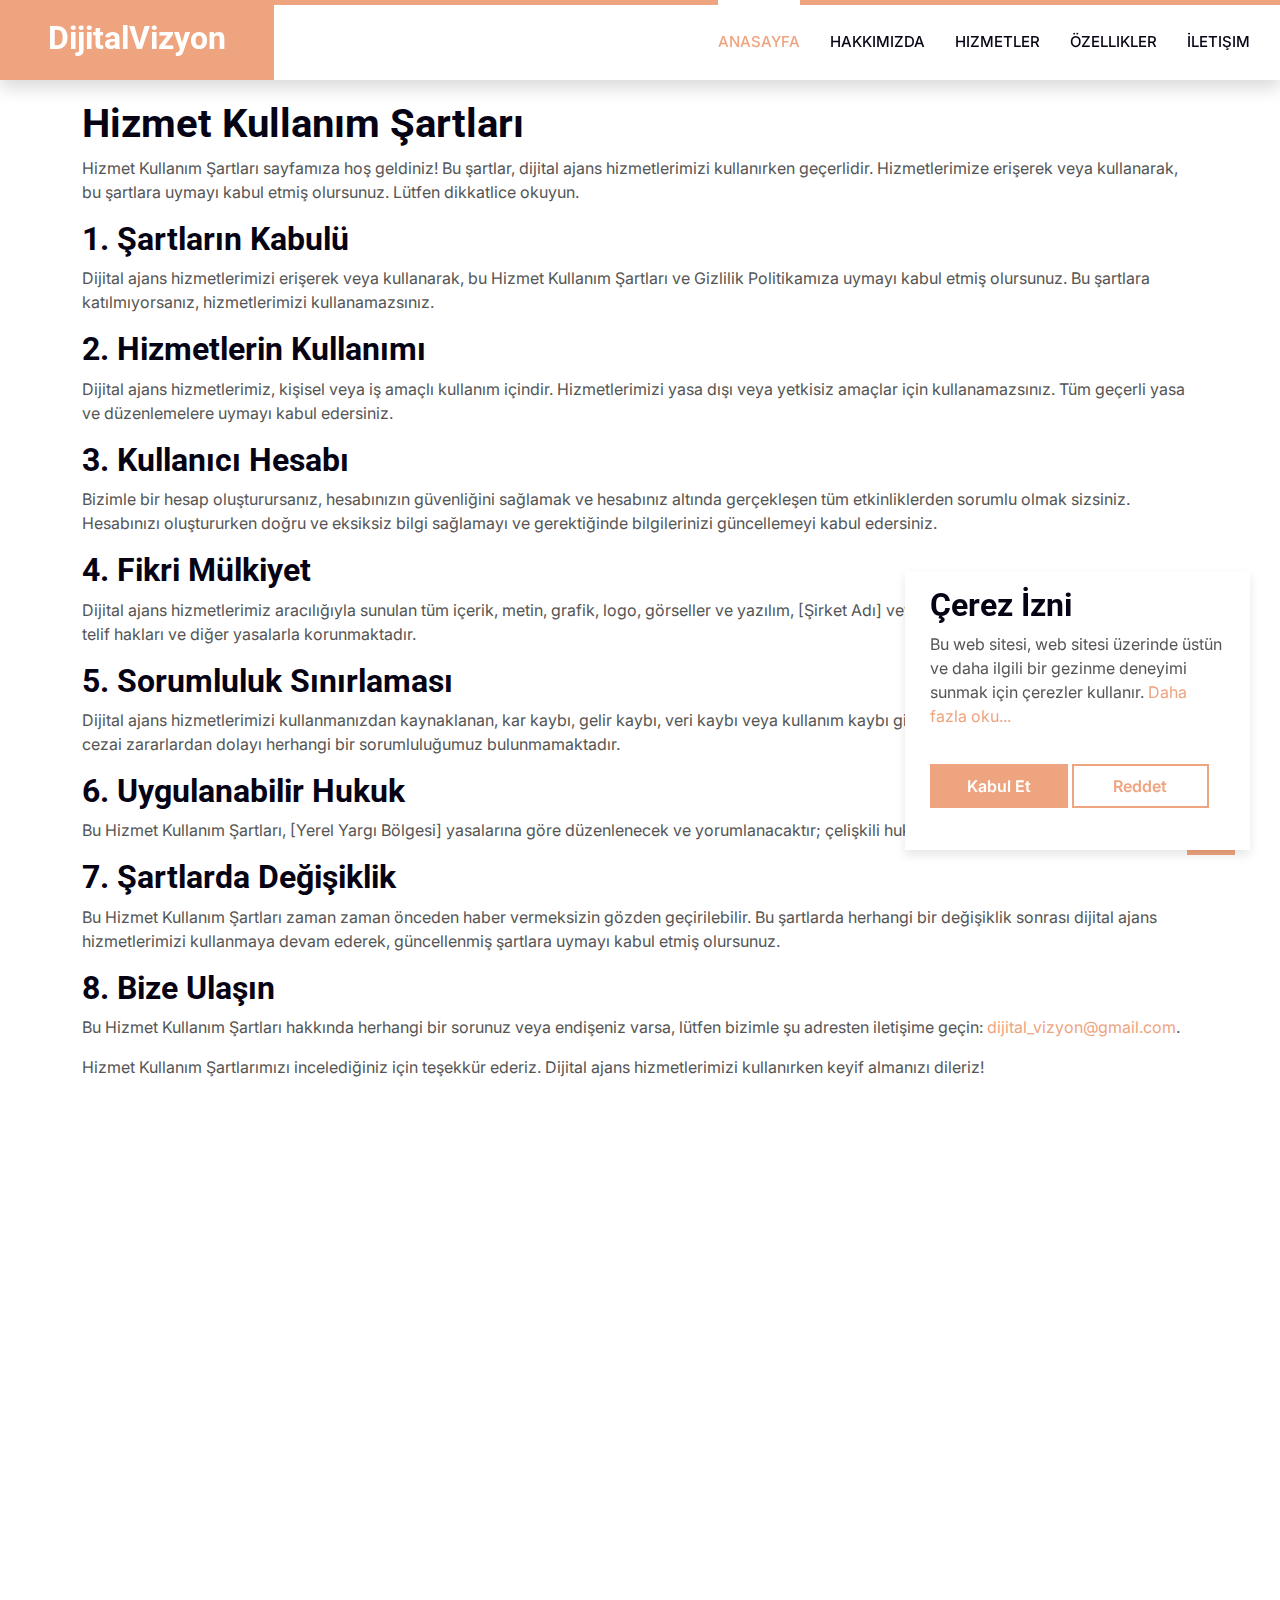
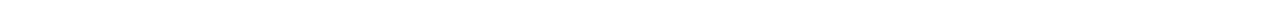
<file: terms-of-use.html>
<!DOCTYPE html>
<html lang="en">
    <head>
        <meta charset="utf-8" />
        <title>DijitalVizyon</title>
        <meta content="width=device-width, initial-scale=1.0" name="viewport" />
        <meta content="" name="keywords" />
        <meta content="" name="description" />

        <!-- Favicon -->
        <link href="img/logo.png" rel="icon" />

        <!-- Google Web Fonts -->
        <link rel="preconnect" href="https://fonts.googleapis.com" />
        <link rel="preconnect" href="https://fonts.gstatic.com" crossorigin />
        <link
            href="https://fonts.googleapis.com/css2?family=Inter:wght@400;600&family=Roboto:wght@500;700&display=swap"
            rel="stylesheet"
        />

        <!-- Icon Font Stylesheet -->
        <link
            href="https://cdnjs.cloudflare.com/ajax/libs/font-awesome/5.10.0/css/all.min.css"
            rel="stylesheet"
        />
        <link
            href="https://cdn.jsdelivr.net/npm/bootstrap-icons@1.4.1/font/bootstrap-icons.css"
            rel="stylesheet"
        />

        <!-- Libraries Stylesheet -->
        <link href="lib/animate/animate.min.css" rel="stylesheet" />
        <link
            href="lib/owlcarousel/assets/owl.carousel.min.css"
            rel="stylesheet"
        />

        <!-- Customized Bootstrap Stylesheet -->
        <link href="css/bootstrap.min.css" rel="stylesheet" />

        <!-- Template Stylesheet -->
        <link href="css/style.css" rel="stylesheet" />
    </head>

    <body>
        <!-- Spinner Start -->
        <div
            id="spinner"
            class="show bg-white position-fixed translate-middle w-100 vh-100 top-50 start-50 d-flex align-items-center justify-content-center"
        >
            <div
                class="spinner-grow text-primary"
                style="width: 3rem; height: 3rem"
                role="status"
            >
                <span class="sr-only">Loading...</span>
            </div>
        </div>
        <!-- Spinner End -->

        <!-- Navbar Start -->
        <nav
            class="navbar navbar-expand-lg bg-white navbar-light shadow border-top border-5 border-primary sticky-top p-0"
        >
            <a
                href="index.html"
                class="navbar-brand bg-primary d-flex align-items-center px-4 px-lg-5"
            >
                <h2 class="mb-2 text-white">DijitalVizyon</h2>
            </a>
            <button
                type="button"
                class="navbar-toggler me-4"
                data-bs-toggle="collapse"
                data-bs-target="#navbarCollapse"
            >
                <span class="navbar-toggler-icon"></span>
            </button>
            <div class="collapse navbar-collapse" id="navbarCollapse">
                <div class="navbar-nav ms-auto p-4 p-lg-0">
                    <a href="index.html" class="nav-item nav-link active"
                        >Anasayfa</a
                    >
                    <a href="#about" class="nav-item nav-link">Hakkımızda</a>
                    <a href="#service" class="nav-item nav-link">Hizmetler</a>
                    <a href="#feature" class="nav-item nav-link">Özellikler</a>
                    <a href="#contact" class="nav-item nav-link">İletişim</a>
                </div>
            </div>
        </nav>
        <!-- Navbar End -->
        <main>
            <article class="container additional-wrapper">
                <div class="page__content" style="padding: 20px 0px">
                    <h1>Hizmet Kullanım Şartları</h1>
                    <p>
                        Hizmet Kullanım Şartları sayfamıza hoş geldiniz! Bu
                        şartlar, dijital ajans hizmetlerimizi kullanırken
                        geçerlidir. Hizmetlerimize erişerek veya kullanarak, bu
                        şartlara uymayı kabul etmiş olursunuz. Lütfen dikkatlice
                        okuyun.
                    </p>
                    <section>
                        <h2>1. Şartların Kabulü</h2>
                        <p>
                            Dijital ajans hizmetlerimizi erişerek veya
                            kullanarak, bu Hizmet Kullanım Şartları ve Gizlilik
                            Politikamıza uymayı kabul etmiş olursunuz. Bu
                            şartlara katılmıyorsanız, hizmetlerimizi
                            kullanamazsınız.
                        </p>
                    </section>
                    <section>
                        <h2>2. Hizmetlerin Kullanımı</h2>
                        <p>
                            Dijital ajans hizmetlerimiz, kişisel veya iş amaçlı
                            kullanım içindir. Hizmetlerimizi yasa dışı veya
                            yetkisiz amaçlar için kullanamazsınız. Tüm geçerli
                            yasa ve düzenlemelere uymayı kabul edersiniz.
                        </p>
                    </section>
                    <section>
                        <h2>3. Kullanıcı Hesabı</h2>
                        <p>
                            Bizimle bir hesap oluşturursanız, hesabınızın
                            güvenliğini sağlamak ve hesabınız altında
                            gerçekleşen tüm etkinliklerden sorumlu olmak
                            sizsiniz. Hesabınızı oluştururken doğru ve eksiksiz
                            bilgi sağlamayı ve gerektiğinde bilgilerinizi
                            güncellemeyi kabul edersiniz.
                        </p>
                    </section>
                    <section>
                        <h2>4. Fikri Mülkiyet</h2>
                        <p>
                            Dijital ajans hizmetlerimiz aracılığıyla sunulan tüm
                            içerik, metin, grafik, logo, görseller ve yazılım,
                            [Şirket Adı] veya lisans sahiplerinin
                            mülkiyetindedir ve telif hakları ve diğer yasalarla
                            korunmaktadır.
                        </p>
                    </section>
                    <section>
                        <h2>5. Sorumluluk Sınırlaması</h2>
                        <p>
                            Dijital ajans hizmetlerimizi kullanmanızdan
                            kaynaklanan, kar kaybı, gelir kaybı, veri kaybı veya
                            kullanım kaybı gibi dolaylı, arızi, özel, sonuçsal
                            veya cezai zararlardan dolayı herhangi bir
                            sorumluluğumuz bulunmamaktadır.
                        </p>
                    </section>
                    <section>
                        <h2>6. Uygulanabilir Hukuk</h2>
                        <p>
                            Bu Hizmet Kullanım Şartları, [Yerel Yargı Bölgesi]
                            yasalarına göre düzenlenecek ve yorumlanacaktır;
                            çelişkili hukuk ilkeleri dikkate alınmaksızın.
                        </p>
                    </section>
                    <section>
                        <h2>7. Şartlarda Değişiklik</h2>
                        <p>
                            Bu Hizmet Kullanım Şartları zaman zaman önceden
                            haber vermeksizin gözden geçirilebilir. Bu şartlarda
                            herhangi bir değişiklik sonrası dijital ajans
                            hizmetlerimizi kullanmaya devam ederek, güncellenmiş
                            şartlara uymayı kabul etmiş olursunuz.
                        </p>
                    </section>
                    <section>
                        <h2>8. Bize Ulaşın</h2>
                        <p>
                            Bu Hizmet Kullanım Şartları hakkında herhangi bir
                            sorunuz veya endişeniz varsa, lütfen bizimle şu
                            adresten iletişime geçin:
                            <a href="mailto:dijital_vizyon@gmail.com"
                                >dijital_vizyon@gmail.com</a
                            >.
                        </p>
                    </section>
                    <footer>
                        <p>
                            Hizmet Kullanım Şartlarımızı incelediğiniz için
                            teşekkür ederiz. Dijital ajans hizmetlerimizi
                            kullanırken keyif almanızı dileriz!
                        </p>
                    </footer>
                </div>
            </article>
        </main>

        <!-- Footer Start -->
        <div
            class="container-fluid bg-dark text-light footer pt-5 wow fadeIn"
            data-wow-delay="0.1s"
            style="margin-top: 6rem"
        >
            <div class="container py-5">
                <div class="row g-5">
                    <div class="col-lg-3 col-md-6">
                        <h4 class="text-light mb-4">DijitalVizyon</h4>
                        <p>
                            Sizin benzersiz hedeflerinize ve beklentilerinize
                            göre özelleştirilmiş rehberlik. Dijital pazarlama ve
                            strateji alanlarında keşfedilecek birçok olasılık
                            var.
                        </p>
                    </div>
                    <div class="col-lg-3 col-md-6">
                        <h4 class="text-light mb-4">Adres</h4>
                        <p class="mb-2">
                            <i class="fa fa-map-marker-alt me-3"></i>Topçular,
                            Demirkapı Cd. No:2 D:3 K:1, 34083
                            Eyüpsultan/İstanbul, Türkiye
                        </p>
                        <p class="mb-2">
                            <i class="fa fa-phone-alt me-3"></i>+902126126066
                        </p>
                        <a href="mailto:dijital_vizyon@gmail.com">
                            <p
                                style="
                                    white-space: nowrap;
                                    overflow: hidden;
                                    text-overflow: ellipsis;
                                "
                                class="mb-2"
                            >
                                <i class="fa fa-envelope me-3"></i
                                >dijital_vizyon@gmail.com
                            </p>
                        </a>
                        <div
                            class="icosn"
                            style="
                                display: flex;
                                align-items: center;
                                margin-bottom: 15px;
                            "
                        >
                            <a href="https://www.instagram.com">
                                <svg
                                    xmlns="http://www.w3.org/2000/svg"
                                    x="0px"
                                    y="0px"
                                    width="35"
                                    height="35"
                                    viewBox="0 0 48 48"
                                >
                                    <path
                                        fill="#304ffe"
                                        d="M41.67,13.48c-0.4,0.26-0.97,0.5-1.21,0.77c-0.09,0.09-0.14,0.19-0.12,0.29v1.03l-0.3,1.01l-0.3,1l-0.33,1.1 l-0.68,2.25l-0.66,2.22l-0.5,1.67c0,0.26-0.01,0.52-0.03,0.77c-0.07,0.96-0.27,1.88-0.59,2.74c-0.19,0.53-0.42,1.04-0.7,1.52 c-0.1,0.19-0.22,0.38-0.34,0.56c-0.4,0.63-0.88,1.21-1.41,1.72c-0.41,0.41-0.86,0.79-1.35,1.11c0,0,0,0-0.01,0 c-0.08,0.07-0.17,0.13-0.27,0.18c-0.31,0.21-0.64,0.39-0.98,0.55c-0.23,0.12-0.46,0.22-0.7,0.31c-0.05,0.03-0.11,0.05-0.16,0.07 c-0.57,0.27-1.23,0.45-1.89,0.54c-0.04,0.01-0.07,0.01-0.11,0.02c-0.4,0.07-0.79,0.13-1.19,0.16c-0.18,0.02-0.37,0.03-0.55,0.03 l-0.71-0.04l-3.42-0.18c0-0.01-0.01,0-0.01,0l-1.72-0.09c-0.13,0-0.27,0-0.4-0.01c-0.54-0.02-1.06-0.08-1.58-0.19 c-0.01,0-0.01,0-0.01,0c-0.95-0.18-1.86-0.5-2.71-0.93c-0.47-0.24-0.93-0.51-1.36-0.82c-0.18-0.13-0.35-0.27-0.52-0.42 c-0.48-0.4-0.91-0.83-1.31-1.27c-0.06-0.06-0.11-0.12-0.16-0.18c-0.06-0.06-0.12-0.13-0.17-0.19c-0.38-0.48-0.7-0.97-0.96-1.49 c-0.24-0.46-0.43-0.95-0.58-1.49c-0.06-0.19-0.11-0.37-0.15-0.57c-0.01-0.01-0.02-0.03-0.02-0.05c-0.1-0.41-0.19-0.84-0.24-1.27 c-0.06-0.33-0.09-0.66-0.09-1c-0.02-0.13-0.02-0.27-0.02-0.4l1.91-2.95l1.87-2.88l0.85-1.31l0.77-1.18l0.26-0.41v-1.03 c0.02-0.23,0.03-0.47,0.02-0.69c-0.01-0.7-0.15-1.38-0.38-2.03c-0.22-0.69-0.53-1.34-0.85-1.94c-0.38-0.69-0.78-1.31-1.11-1.87 C14,7.4,13.66,6.73,13.75,6.26C14.47,6.09,15.23,6,16,6h16c4.18,0,7.78,2.6,9.27,6.26C41.43,12.65,41.57,13.06,41.67,13.48z"
                                    ></path>
                                    <path
                                        fill="#4928f4"
                                        d="M42,16v0.27l-1.38,0.8l-0.88,0.51l-0.97,0.56l-1.94,1.13l-1.9,1.1l-1.94,1.12l-0.77,0.45 c0,0.48-0.12,0.92-0.34,1.32c-0.31,0.58-0.83,1.06-1.49,1.47c-0.67,0.41-1.49,0.74-2.41,0.98c0,0,0-0.01-0.01,0 c-3.56,0.92-8.42,0.5-10.78-1.26c-0.66-0.49-1.12-1.09-1.32-1.78c-0.06-0.23-0.09-0.48-0.09-0.73v-7.19 c0.01-0.15-0.09-0.3-0.27-0.45c-0.54-0.43-1.81-0.84-3.23-1.25c-1.11-0.31-2.3-0.62-3.3-0.92c-0.79-0.24-1.46-0.48-1.86-0.71 c0.18-0.35,0.39-0.7,0.61-1.03c1.4-2.05,3.54-3.56,6.02-4.13C14.47,6.09,15.23,6,16,6h10.8c5.37,0.94,10.32,3.13,14.47,6.26 c0.16,0.39,0.3,0.8,0.4,1.22c0.18,0.66,0.29,1.34,0.32,2.05C42,15.68,42,15.84,42,16z"
                                    ></path>
                                    <path
                                        fill="#6200ea"
                                        d="M42,16v4.41l-0.22,0.68l-0.75,2.33l-0.78,2.4l-0.41,1.28l-0.38,1.19l-0.37,1.13l-0.36,1.12l-0.19,0.59 l-0.25,0.78c0,0.76-0.02,1.43-0.07,2c-0.01,0.06-0.02,0.12-0.02,0.18c-0.06,0.53-0.14,0.98-0.27,1.36 c-0.01,0.06-0.03,0.12-0.05,0.17c-0.26,0.72-0.65,1.18-1.23,1.48c-0.14,0.08-0.3,0.14-0.47,0.2c-0.53,0.18-1.2,0.27-2.02,0.32 c-0.6,0.04-1.29,0.05-2.07,0.05H31.4l-1.19-0.05L30,37.61l-2.17-0.09l-2.2-0.09l-7.25-0.3l-1.88-0.08h-0.26 c-0.78-0.01-1.45-0.06-2.03-0.14c-0.84-0.13-1.49-0.35-1.98-0.68c-0.7-0.45-1.11-1.11-1.35-2.03c-0.06-0.22-0.11-0.45-0.14-0.7 c-0.1-0.58-0.15-1.25-0.18-2c0-0.15,0-0.3-0.01-0.46c-0.01-0.01,0-0.01,0-0.01v-0.58c-0.01-0.29-0.01-0.59-0.01-0.9l0.05-1.61 l0.03-1.15l0.04-1.34v-0.19l0.07-2.46l0.07-2.46l0.07-2.31l0.06-2.27l0.02-0.6c0-0.31-1.05-0.49-2.22-0.64 c-0.93-0.12-1.95-0.23-2.56-0.37c0.05-0.23,0.1-0.46,0.16-0.68c0.18-0.72,0.45-1.4,0.79-2.05c0.18-0.35,0.39-0.7,0.61-1.03 c2.16-0.95,4.41-1.69,6.76-2.17c2.06-0.43,4.21-0.66,6.43-0.66c7.36,0,14.16,2.49,19.54,6.69c0.52,0.4,1.03,0.83,1.53,1.28 C42,15.68,42,15.84,42,16z"
                                    ></path>
                                    <path
                                        fill="#673ab7"
                                        d="M42,18.37v4.54l-0.55,1.06l-1.05,2.05l-0.56,1.08l-0.51,0.99l-0.22,0.43c0,0.31,0,0.61-0.02,0.9 c0,0.43-0.02,0.84-0.05,1.22c-0.04,0.45-0.1,0.86-0.16,1.24c-0.15,0.79-0.36,1.47-0.66,2.03c-0.04,0.07-0.08,0.14-0.12,0.2 c-0.11,0.18-0.24,0.35-0.38,0.51c-0.18,0.22-0.38,0.41-0.61,0.57c-0.34,0.26-0.74,0.47-1.2,0.63c-0.57,0.21-1.23,0.35-2.01,0.43 c-0.51,0.05-1.07,0.08-1.68,0.08l-0.42,0.02l-2.08,0.12h-0.01L27.5,36.6l-2.25,0.13l-3.1,0.18l-3.77,0.22l-0.55,0.03 c-0.51,0-0.99-0.03-1.45-0.09c-0.05-0.01-0.09-0.02-0.14-0.02c-0.68-0.11-1.3-0.29-1.86-0.54c-0.68-0.3-1.27-0.7-1.77-1.18 c-0.44-0.43-0.82-0.92-1.13-1.47c-0.07-0.13-0.14-0.25-0.2-0.39c-0.3-0.59-0.54-1.25-0.72-1.97c-0.03-0.12-0.06-0.25-0.08-0.38 c-0.06-0.23-0.11-0.47-0.14-0.72c-0.11-0.64-0.17-1.32-0.2-2.03v-0.01c-0.01-0.29-0.02-0.57-0.02-0.87l-0.49-1.17l-0.07-0.18 L9.5,25.99L8.75,24.2l-0.12-0.29l-0.72-1.73l-0.8-1.93c0,0,0,0-0.01,0L6.29,18.3L6,17.59V16c0-0.63,0.06-1.25,0.17-1.85 c0.05-0.23,0.1-0.46,0.16-0.68c0.85-0.49,1.74-0.94,2.65-1.34c2.08-0.93,4.31-1.62,6.62-2.04c1.72-0.31,3.51-0.48,5.32-0.48 c7.31,0,13.94,2.65,19.12,6.97c0.2,0.16,0.39,0.32,0.58,0.49C41.09,17.48,41.55,17.91,42,18.37z"
                                    ></path>
                                    <path
                                        fill="#8e24aa"
                                        d="M42,21.35v5.14l-0.57,1.19l-1.08,2.25l-0.01,0.03c0,0.43-0.02,0.82-0.05,1.17c-0.1,1.15-0.38,1.88-0.84,2.33 c-0.33,0.34-0.74,0.53-1.25,0.63c-0.03,0.01-0.07,0.01-0.1,0.02c-0.16,0.03-0.33,0.05-0.51,0.05c-0.62,0.06-1.35,0.02-2.19-0.04 c-0.09,0-0.19-0.01-0.29-0.02c-0.61-0.04-1.26-0.08-1.98-0.11c-0.39-0.01-0.8-0.02-1.22-0.02h-0.02l-1.01,0.08h-0.01l-2.27,0.16 l-2.59,0.2l-0.38,0.03l-3.03,0.22l-1.57,0.12l-1.55,0.11c-0.27,0-0.53,0-0.79-0.01c0,0-0.01-0.01-0.01,0 c-1.13-0.02-2.14-0.09-3.04-0.26c-0.83-0.14-1.56-0.36-2.18-0.69c-0.64-0.31-1.17-0.75-1.6-1.31c-0.41-0.55-0.71-1.24-0.9-2.07 c0-0.01,0-0.01,0-0.01c-0.14-0.67-0.22-1.45-0.22-2.33l-0.15-0.27L9.7,26.35l-0.13-0.22L9.5,25.99l-0.93-1.65l-0.46-0.83 l-0.58-1.03l-1-1.79L6,19.75v-3.68c0.88-0.58,1.79-1.09,2.73-1.55c1.14-0.58,2.32-1.07,3.55-1.47c1.34-0.44,2.74-0.79,4.17-1.02 c1.45-0.24,2.94-0.36,4.47-0.36c6.8,0,13.04,2.43,17.85,6.47c0.22,0.17,0.43,0.36,0.64,0.54c0.84,0.75,1.64,1.56,2.37,2.41 C41.86,21.18,41.94,21.26,42,21.35z"
                                    ></path>
                                    <path
                                        fill="#c2185b"
                                        d="M42,24.71v7.23c-0.24-0.14-0.57-0.31-0.98-0.49c-0.22-0.11-0.47-0.22-0.73-0.32 c-0.38-0.17-0.79-0.33-1.25-0.49c-0.1-0.04-0.2-0.07-0.31-0.1c-0.18-0.07-0.37-0.13-0.56-0.19c-0.59-0.18-1.24-0.35-1.92-0.5 c-0.26-0.05-0.53-0.1-0.8-0.14c-0.87-0.15-1.8-0.24-2.77-0.25c-0.08-0.01-0.17-0.01-0.25-0.01l-2.57,0.02l-3.5,0.02h-0.01 l-7.49,0.06c-2.38,0-3.84,0.57-4.72,0.8c0,0-0.01,0-0.01,0.01c-0.93,0.24-1.22,0.09-1.3-1.54c-0.02-0.45-0.03-1.03-0.03-1.74 l-0.56-0.43l-0.98-0.74l-0.6-0.46l-0.12-0.09L8.88,24.1l-0.25-0.19l-0.52-0.4l-0.96-0.72L6,21.91v-3.4 c0.1-0.08,0.19-0.15,0.29-0.21c1.45-1,3-1.85,4.64-2.54c1.46-0.62,3-1.11,4.58-1.46c0.43-0.09,0.87-0.18,1.32-0.24 c1.33-0.23,2.7-0.34,4.09-0.34c6.01,0,11.53,2.09,15.91,5.55c0.66,0.52,1.3,1.07,1.9,1.66c0.82,0.78,1.59,1.61,2.3,2.49 c0.14,0.18,0.28,0.36,0.42,0.55C41.64,24.21,41.82,24.46,42,24.71z"
                                    ></path>
                                    <path
                                        fill="#d81b60"
                                        d="M42,28.72V32c0,0.65-0.06,1.29-0.18,1.91c-0.18,0.92-0.49,1.8-0.91,2.62c-0.22,0.05-0.47,0.05-0.75,0.01 c-0.63-0.11-1.37-0.44-2.17-0.87c-0.04-0.01-0.08-0.03-0.11-0.05c-0.25-0.13-0.51-0.27-0.77-0.43c-0.53-0.29-1.09-0.61-1.65-0.91 c-0.12-0.06-0.24-0.12-0.35-0.18c-0.64-0.33-1.3-0.63-1.96-0.86c0,0,0,0-0.01,0c-0.14-0.05-0.29-0.1-0.44-0.14 c-0.57-0.16-1.15-0.26-1.71-0.26l-1.1-0.32l-4.87-1.41c0,0,0,0-0.01,0l-2.99-0.87h-0.01l-1.3-0.38c-3.76,0-6.07,1.6-7.19,0.99 c-0.44-0.23-0.7-0.81-0.79-1.95c-0.03-0.32-0.04-0.68-0.04-1.1l-1.17-0.57l-0.05-0.02h-0.01l-0.84-0.42L9.7,26.35l-0.07-0.03 l-0.17-0.09L7.5,25.28L6,24.55v-3.43c0.17-0.15,0.35-0.29,0.53-0.43c0.19-0.15,0.38-0.29,0.57-0.44c0.01,0,0.01,0,0.01,0 c1.18-0.85,2.43-1.6,3.76-2.22c1.55-0.74,3.2-1.31,4.91-1.68c0.25-0.06,0.51-0.12,0.77-0.16c1.42-0.27,2.88-0.41,4.37-0.41 c5.27,0,10.11,1.71,14.01,4.59c1.13,0.84,2.18,1.77,3.14,2.78c0.79,0.83,1.52,1.73,2.18,2.67c0.05,0.07,0.1,0.14,0.15,0.2 c0.37,0.54,0.71,1.09,1.03,1.66C41.64,28.02,41.82,28.37,42,28.72z"
                                    ></path>
                                    <path
                                        fill="#f50057"
                                        d="M41.82,33.91c-0.18,0.92-0.49,1.8-0.91,2.62c-0.19,0.37-0.4,0.72-0.63,1.06c-0.14,0.21-0.29,0.41-0.44,0.6 c-0.36-0.14-0.89-0.34-1.54-0.56c0,0,0,0,0-0.01c-0.49-0.17-1.05-0.35-1.65-0.52c-0.17-0.05-0.34-0.1-0.52-0.15 c-0.71-0.19-1.45-0.36-2.17-0.46c-0.6-0.1-1.19-0.16-1.74-0.16l-0.46-0.13h-0.01l-2.42-0.7l-1.49-0.43l-1.66-0.48h-0.01l-0.54-0.15 l-6.53-1.88l-1.88-0.54l-1.4-0.33l-2.28-0.54l-0.28-0.07c0,0,0,0-0.01,0l-2.29-0.53c0-0.01,0-0.01,0-0.01l-0.41-0.09l-0.21-0.05 l-1.67-0.39l-0.19-0.05l-1.42-1.17L6,27.9v-4.08c0.37-0.36,0.75-0.7,1.15-1.03c0.12-0.11,0.25-0.21,0.38-0.31 c0.12-0.1,0.25-0.2,0.38-0.3c0.91-0.69,1.87-1.31,2.89-1.84c1.3-0.7,2.68-1.26,4.13-1.66c0.28-0.09,0.56-0.17,0.85-0.23 c1.64-0.41,3.36-0.62,5.14-0.62c4.47,0,8.63,1.35,12.07,3.66c1.71,1.15,3.25,2.53,4.55,4.1c0.66,0.79,1.26,1.62,1.79,2.5 c0.05,0.07,0.09,0.13,0.13,0.2c0.32,0.53,0.62,1.08,0.89,1.64c0.25,0.5,0.47,1,0.67,1.52C41.34,32.25,41.6,33.07,41.82,33.91z"
                                    ></path>
                                    <path
                                        fill="#ff1744"
                                        d="M40.28,37.59c-0.14,0.21-0.29,0.41-0.44,0.6c-0.44,0.55-0.92,1.05-1.46,1.49c-0.47,0.39-0.97,0.74-1.5,1.04 c-0.2-0.05-0.4-0.11-0.61-0.19c-0.66-0.23-1.35-0.61-1.99-1.01c-0.96-0.61-1.79-1.27-2.16-1.57c-0.14-0.12-0.21-0.18-0.21-0.18 l-1.7-0.15L30,37.6l-2.2-0.19l-2.28-0.2l-3.37-0.3l-5.34-0.47l-0.02-0.01l-1.88-0.91l-1.9-0.92l-1.53-0.74l-0.33-0.16l-0.41-0.2 l-1.42-0.69L7.43,31.9l-0.59-0.29L6,31.35v-4.47c0.47-0.56,0.97-1.09,1.5-1.6c0.34-0.32,0.7-0.64,1.07-0.94 c0.06-0.05,0.12-0.1,0.18-0.14c0.04-0.05,0.09-0.08,0.13-0.1c0.59-0.48,1.21-0.91,1.85-1.3c0.74-0.47,1.52-0.89,2.33-1.24 c0.87-0.39,1.78-0.72,2.72-0.97c1.63-0.46,3.36-0.7,5.14-0.7c4.08,0,7.85,1.24,10.96,3.37c1.99,1.36,3.71,3.08,5.07,5.07 c0.45,0.64,0.85,1.32,1.22,2.02c0.13,0.26,0.26,0.52,0.37,0.78c0.12,0.25,0.23,0.5,0.34,0.75c0.21,0.52,0.4,1.04,0.57,1.58 c0.32,1,0.56,2.02,0.71,3.08C40.21,36.89,40.25,37.24,40.28,37.59z"
                                    ></path>
                                    <path
                                        fill="#ff5722"
                                        d="M38.39,39.42c0,0.08,0,0.17-0.01,0.26c-0.47,0.39-0.97,0.74-1.5,1.04c-0.22,0.12-0.44,0.24-0.67,0.34 c-0.23,0.11-0.46,0.21-0.7,0.3c-0.34-0.18-0.8-0.4-1.29-0.61c-0.69-0.31-1.44-0.59-2.02-0.68c-0.14-0.03-0.27-0.04-0.39-0.04 l-1.64-0.21h-0.02l-2.04-0.27l-2.06-0.27l-0.96-0.12l-7.56-0.98c-0.49,0-1.01-0.03-1.55-0.1c-0.66-0.06-1.35-0.16-2.04-0.3 c-0.68-0.12-1.37-0.28-2.03-0.45c-0.69-0.16-1.37-0.35-2-0.53c-0.73-0.22-1.41-0.43-1.98-0.62c-0.47-0.15-0.87-0.29-1.18-0.4 c-0.18-0.43-0.33-0.88-0.44-1.34C6.1,33.66,6,32.84,6,32v-1.67c0.32-0.53,0.67-1.05,1.06-1.54c0.71-0.94,1.52-1.8,2.4-2.56 c0.03-0.04,0.07-0.07,0.1-0.09l0.01-0.01c0.31-0.28,0.63-0.53,0.97-0.77c0.04-0.04,0.08-0.07,0.12-0.1 c0.16-0.12,0.33-0.24,0.51-0.35c1.43-0.97,3.01-1.73,4.7-2.24c1.6-0.48,3.29-0.73,5.05-0.73c3.49,0,6.75,1.03,9.47,2.79 c2.01,1.29,3.74,2.99,5.06,4.98c0.16,0.23,0.31,0.46,0.46,0.7c0.69,1.17,1.26,2.43,1.68,3.75c0.05,0.15,0.09,0.3,0.13,0.46 c0.08,0.27,0.15,0.55,0.21,0.83c0.02,0.07,0.04,0.14,0.06,0.22c0.14,0.63,0.24,1.29,0.31,1.95c0,0.01,0,0.01,0,0.01 C38.36,38.22,38.39,38.82,38.39,39.42z"
                                    ></path>
                                    <path
                                        fill="#ff6f00"
                                        d="M36.33,39.42c0,0.35-0.02,0.73-0.06,1.11c-0.02,0.18-0.04,0.36-0.06,0.53c-0.23,0.11-0.46,0.21-0.7,0.3 c-0.45,0.17-0.91,0.31-1.38,0.41c-0.32,0.07-0.65,0.13-0.98,0.16h-0.01c-0.31-0.19-0.67-0.42-1.04-0.68 c-0.67-0.47-1.37-1-1.93-1.43c-0.01-0.01-0.01-0.01-0.02-0.02c-0.59-0.45-1.01-0.79-1.01-0.79l-1.06,0.04l-2.04,0.07l-0.95,0.04 l-3.82,0.14l-3.23,0.12c-0.21,0.01-0.46,0.01-0.77,0h-0.01c-0.42-0.01-0.92-0.04-1.47-0.09c-0.64-0.05-1.34-0.11-2.05-0.18 c-0.69-0.08-1.39-0.16-2.06-0.24c-0.74-0.08-1.44-0.17-2.04-0.25c-0.47-0.06-0.88-0.11-1.21-0.15c-0.28-0.32-0.53-0.65-0.77-1.01 c-0.36-0.54-0.67-1.11-0.91-1.72c-0.18-0.43-0.33-0.88-0.44-1.34c0.29-0.89,0.67-1.73,1.12-2.54c0.36-0.66,0.78-1.29,1.24-1.89 c0.45-0.59,0.94-1.14,1.47-1.64v-0.01c0.15-0.15,0.3-0.29,0.45-0.42c0.28-0.26,0.57-0.5,0.87-0.73h0.01 c0.01-0.02,0.02-0.02,0.03-0.03c0.24-0.19,0.49-0.36,0.74-0.53c1.48-1.01,3.15-1.76,4.95-2.2c1.19-0.29,2.44-0.45,3.73-0.45 c2.54,0,4.94,0.61,7.05,1.71h0.01c1.81,0.93,3.41,2.21,4.7,3.75c0.71,0.82,1.32,1.72,1.82,2.67c0.35,0.64,0.65,1.31,0.9,1.99 c0.02,0.06,0.04,0.11,0.06,0.16c0.17,0.5,0.32,1.02,0.45,1.54c0.09,0.37,0.16,0.75,0.22,1.13c0.02,0.12,0.04,0.23,0.05,0.35 C36.28,37.99,36.33,38.7,36.33,39.42z"
                                    ></path>
                                    <path
                                        fill="#ff9800"
                                        d="M34.28,39.42v0.1c0,0.34-0.03,0.77-0.06,1.23c-0.03,0.34-0.06,0.69-0.09,1.02c-0.32,0.07-0.65,0.13-0.98,0.16 h-0.01C32.76,41.98,32.39,42,32,42h-1.75l-0.38-0.11l-1.97-0.6l-2-0.6l-4.63-1.39l-2-0.6c0,0-0.83,0.33-2,0.72h-0.01 c-0.45,0.15-0.94,0.31-1.46,0.47c-0.65,0.19-1.34,0.38-2.02,0.53c-0.7,0.16-1.39,0.28-2.01,0.33c-0.19,0.02-0.38,0.03-0.55,0.03 c-0.56-0.31-1.1-0.68-1.59-1.09c-0.43-0.36-0.83-0.75-1.2-1.18c-0.28-0.32-0.53-0.65-0.77-1.01c0.07-0.45,0.15-0.89,0.27-1.32 c0.3-1.19,0.77-2.33,1.39-3.37c0.34-0.59,0.72-1.16,1.16-1.69c0.01-0.03,0.04-0.06,0.07-0.08c-0.01-0.01,0-0.01,0-0.01 c0.13-0.17,0.27-0.33,0.41-0.48c0-0.01,0-0.01,0-0.01c0.41-0.44,0.83-0.86,1.29-1.25c0.16-0.13,0.31-0.26,0.48-0.39 c0.03-0.03,0.06-0.05,0.1-0.08c2.25-1.72,5.06-2.76,8.09-2.76c3.44,0,6.57,1.29,8.94,3.41c1.14,1.03,2.11,2.26,2.84,3.63 c0.06,0.1,0.12,0.21,0.17,0.32c0.09,0.18,0.18,0.37,0.26,0.57c0.33,0.72,0.59,1.48,0.77,2.26c0.02,0.08,0.04,0.16,0.06,0.24 c0.08,0.37,0.15,0.75,0.2,1.13C34.24,38.21,34.28,38.81,34.28,39.42z"
                                    ></path>
                                    <path
                                        fill="#ffc107"
                                        d="M32.22,39.42c0,0.2-0.01,0.42-0.02,0.65c-0.02,0.37-0.05,0.77-0.1,1.18c-0.02,0.25-0.06,0.5-0.1,0.75h-5.48 l-1.06-0.17l-4.14-0.66l-0.59-0.09l-1.35-0.22c-0.59,0-1.87,0.26-3.22,0.51c-0.71,0.13-1.43,0.27-2.08,0.36 c-0.08,0.01-0.16,0.02-0.23,0.03h-0.01c-0.7-0.15-1.38-0.38-2.02-0.68c-0.2-0.09-0.4-0.19-0.6-0.3c-0.56-0.31-1.1-0.68-1.59-1.09 c-0.01-0.12-0.02-0.22-0.02-0.27c0-0.26,0.01-0.51,0.03-0.76c0.04-0.64,0.13-1.26,0.27-1.86c0.22-0.91,0.54-1.79,0.97-2.6 c0.08-0.17,0.17-0.34,0.27-0.5c0.04-0.08,0.09-0.15,0.13-0.23c0.18-0.29,0.38-0.57,0.58-0.85c0.42-0.55,0.89-1.07,1.39-1.54 c0.01,0,0.01,0,0.01,0c0.04-0.04,0.08-0.08,0.12-0.11c0.05-0.04,0.09-0.09,0.14-0.12c0.2-0.18,0.4-0.34,0.61-0.49 c0-0.01,0.01-0.01,0.01-0.01c1.89-1.41,4.23-2.24,6.78-2.24c1.98,0,3.82,0.5,5.43,1.38h0.01c1.38,0.76,2.58,1.79,3.53,3.03 c0.37,0.48,0.7,0.99,0.98,1.53h0.01c0.05,0.1,0.1,0.2,0.15,0.3c0.3,0.59,0.54,1.21,0.72,1.85h0.01c0.01,0.05,0.03,0.1,0.04,0.15 c0.12,0.43,0.22,0.87,0.29,1.32c0.01,0.09,0.02,0.19,0.03,0.28C32.19,38.43,32.22,38.92,32.22,39.42z"
                                    ></path>
                                    <path
                                        fill="#ffd54f"
                                        d="M30.17,39.31c0,0.16,0,0.33-0.02,0.49v0.01c0,0.01,0,0.01,0,0.01c-0.02,0.72-0.12,1.43-0.28,2.07 c0,0.04-0.01,0.07-0.03,0.11h-4.67l-3.85-0.83l-0.51-0.11l-0.08,0.02l-4.27,0.88L16.27,42H16c-0.64,0-1.27-0.06-1.88-0.18 c-0.09-0.02-0.18-0.04-0.27-0.06h-0.01c-0.7-0.15-1.38-0.38-2.02-0.68c-0.02-0.11-0.04-0.22-0.05-0.33 c-0.07-0.43-0.1-0.88-0.1-1.33c0-0.17,0-0.34,0.01-0.51c0.03-0.54,0.11-1.07,0.23-1.58c0.08-0.38,0.19-0.75,0.32-1.1 c0.11-0.31,0.24-0.61,0.38-0.9c0.12-0.25,0.26-0.49,0.4-0.73c0.14-0.23,0.29-0.45,0.45-0.67c0.4-0.55,0.87-1.06,1.39-1.51 c0.3-0.26,0.63-0.51,0.97-0.73c1.46-0.96,3.21-1.52,5.1-1.52c0.37,0,0.73,0.02,1.08,0.07h0.02c1.07,0.12,2.07,0.42,2.99,0.87 c0.01,0,0.01,0,0.01,0c1.45,0.71,2.68,1.78,3.58,3.1c0.15,0.22,0.3,0.46,0.43,0.7c0.11,0.19,0.21,0.39,0.3,0.59 c0.14,0.31,0.27,0.64,0.38,0.97h0.01c0.11,0.37,0.21,0.74,0.28,1.13v0.01C30.11,38.16,30.17,38.73,30.17,39.31z"
                                    ></path>
                                    <path
                                        fill="#ffe082"
                                        d="M28.11,39.52v0.03c0,0.59-0.07,1.17-0.21,1.74c-0.05,0.24-0.12,0.48-0.21,0.71h-4.48l-2.29-0.63L18.63,42H16 c-0.64,0-1.27-0.06-1.88-0.18c-0.02-0.03-0.03-0.06-0.04-0.09c-0.14-0.43-0.25-0.86-0.3-1.31c-0.04-0.29-0.06-0.59-0.06-0.9 c0-0.12,0-0.25,0.02-0.37c0.01-0.47,0.08-0.93,0.2-1.37c0.06-0.3,0.15-0.59,0.27-0.87c0.04-0.14,0.1-0.27,0.17-0.4 c0.15-0.34,0.33-0.67,0.53-0.99c0.22-0.32,0.46-0.62,0.73-0.9c0.32-0.36,0.68-0.69,1.09-0.96c0.7-0.51,1.5-0.89,2.37-1.1 c0.58-0.16,1.19-0.24,1.82-0.24c2,0,3.79,0.8,5.09,2.09c0.05,0.05,0.11,0.11,0.16,0.18h0.01c0.14,0.15,0.27,0.3,0.4,0.47 c0.37,0.47,0.68,0.98,0.92,1.54c0.12,0.26,0.22,0.53,0.3,0.81c0.01,0.04,0.02,0.07,0.03,0.11c0.14,0.49,0.23,1,0.25,1.53 C28.1,39.2,28.11,39.36,28.11,39.52z"
                                    ></path>
                                    <path
                                        fill="#ffecb3"
                                        d="M26.06,39.52c0,0.41-0.05,0.8-0.16,1.17c-0.1,0.4-0.25,0.78-0.44,1.14c-0.03,0.06-0.1,0.17-0.1,0.17h-8.88 c-0.01-0.01-0.02-0.03-0.02-0.04c-0.12-0.19-0.22-0.38-0.3-0.59c-0.2-0.46-0.32-0.96-0.36-1.48c-0.02-0.12-0.02-0.25-0.02-0.37 c0-0.06,0-0.13,0.01-0.19c0.01-0.44,0.07-0.86,0.19-1.25c0.1-0.36,0.23-0.69,0.4-1.01c0,0,0.01-0.01,0.01-0.02 c0.12-0.21,0.25-0.42,0.4-0.62c0.49-0.66,1.14-1.2,1.89-1.55c0.01,0,0.01,0,0.01,0c0.24-0.12,0.49-0.22,0.75-0.29c0,0,0,0,0.01,0 c0.46-0.14,0.96-0.21,1.47-0.21c0.59,0,1.16,0.09,1.68,0.28c0.19,0.05,0.37,0.13,0.55,0.22c0,0,0,0,0.01,0 c0.86,0.41,1.59,1.05,2.09,1.85c0.1,0.15,0.19,0.31,0.27,0.48c0.04,0.07,0.08,0.15,0.11,0.22c0.23,0.52,0.37,1.09,0.41,1.69 c0.01,0.05,0.01,0.1,0.01,0.16C26.06,39.36,26.06,39.44,26.06,39.52z"
                                    ></path>
                                    <g>
                                        <path
                                            fill="none"
                                            stroke="#fff"
                                            stroke-linecap="round"
                                            stroke-linejoin="round"
                                            stroke-miterlimit="10"
                                            stroke-width="2"
                                            d="M30,11H18c-3.9,0-7,3.1-7,7v12c0,3.9,3.1,7,7,7h12c3.9,0,7-3.1,7-7V18C37,14.1,33.9,11,30,11z"
                                        ></path>
                                        <circle
                                            cx="31"
                                            cy="16"
                                            r="1"
                                            fill="#fff"
                                        ></circle>
                                    </g>
                                    <g>
                                        <circle
                                            cx="24"
                                            cy="24"
                                            r="6"
                                            fill="none"
                                            stroke="#fff"
                                            stroke-linecap="round"
                                            stroke-linejoin="round"
                                            stroke-miterlimit="10"
                                            stroke-width="2"
                                        ></circle>
                                    </g>
                                </svg>
                            </a>
                            <a href="https://www.facebook.com">
                                <svg
                                    xmlns="http://www.w3.org/2000/svg"
                                    x="0px"
                                    y="0px"
                                    width="35"
                                    height="35"
                                    viewBox="0 0 48 48"
                                >
                                    <linearGradient
                                        id="Ld6sqrtcxMyckEl6xeDdMa_uLWV5A9vXIPu_gr1"
                                        x1="9.993"
                                        x2="40.615"
                                        y1="9.993"
                                        y2="40.615"
                                        gradientUnits="userSpaceOnUse"
                                    >
                                        <stop
                                            offset="0"
                                            stop-color="#2aa4f4"
                                        ></stop>
                                        <stop
                                            offset="1"
                                            stop-color="#007ad9"
                                        ></stop>
                                    </linearGradient>
                                    <path
                                        fill="url(#Ld6sqrtcxMyckEl6xeDdMa_uLWV5A9vXIPu_gr1)"
                                        d="M24,4C12.954,4,4,12.954,4,24s8.954,20,20,20s20-8.954,20-20S35.046,4,24,4z"
                                    ></path>
                                    <path
                                        fill="#fff"
                                        d="M26.707,29.301h5.176l0.813-5.258h-5.989v-2.874c0-2.184,0.714-4.121,2.757-4.121h3.283V12.46 c-0.577-0.078-1.797-0.248-4.102-0.248c-4.814,0-7.636,2.542-7.636,8.334v3.498H16.06v5.258h4.948v14.452 C21.988,43.9,22.981,44,24,44c0.921,0,1.82-0.084,2.707-0.204V29.301z"
                                    ></path>
                                </svg>
                            </a>
                            <a href="https://www.twitter.com">
                                <svg
                                    xmlns="http://www.w3.org/2000/svg"
                                    x="0px"
                                    y="0px"
                                    width="35"
                                    height="35"
                                    viewBox="0 0 120 120"
                                >
                                    <path
                                        d="M98.172,36.182L110,25.199l-16.952,4.422c-3.723-3.359-8.638-5.422-14.048-5.422 c-11.598,0-21,9.402-21,21c0,1.34,0.139,2.647,0.379,3.917C25.33,47.69,16,26.999,16,26.999s-5,3.2-5,11.2c0,12,9,17,9,17h-8 c1,14,17,20.5,17,20.5H19c3,9.5,19,14.5,19,14.5c-10,8-28,5-28,5s9,11,35,11c48.593,0,54.896-39.793,54.998-60.48L110,33.299 L98.172,36.182z"
                                        opacity=".35"
                                    ></path>
                                    <path
                                        fill="#0075ff"
                                        d="M98.172,32.182L110,21.199l-16.952,4.422c-3.723-3.359-8.638-5.422-14.048-5.422 c-11.598,0-21,9.402-21,21c0,1.34,0.139,2.647,0.379,3.917C25.33,43.69,16,22.999,16,22.999s-5,3.2-5,11.2c0,12,9,17,9,17h-8 c1,14,17,20.5,17,20.5H19c3,9.5,19,14.5,19,14.5c-10,8-28,5-28,5s9,11,35,11c48.593,0,54.896-39.793,54.998-60.48L110,29.299 L98.172,32.182z"
                                    ></path>
                                </svg>
                            </a>
                            <a href="https://www.linkedin.com">
                                <svg
                                    xmlns="http://www.w3.org/2000/svg"
                                    x="0px"
                                    y="0px"
                                    width="35"
                                    height="35"
                                    viewBox="0 0 48 48"
                                >
                                    <path
                                        fill="#0078d4"
                                        d="M42,37c0,2.762-2.238,5-5,5H11c-2.761,0-5-2.238-5-5V11c0-2.762,2.239-5,5-5h26c2.762,0,5,2.238,5,5	V37z"
                                    ></path>
                                    <path
                                        d="M30,37V26.901c0-1.689-0.819-2.698-2.192-2.698c-0.815,0-1.414,0.459-1.779,1.364	c-0.017,0.064-0.041,0.325-0.031,1.114L26,37h-7V18h7v1.061C27.022,18.356,28.275,18,29.738,18c4.547,0,7.261,3.093,7.261,8.274	L37,37H30z M11,37V18h3.457C12.454,18,11,16.528,11,14.499C11,12.472,12.478,11,14.514,11c2.012,0,3.445,1.431,3.486,3.479	C18,16.523,16.521,18,14.485,18H18v19H11z"
                                        opacity=".05"
                                    ></path>
                                    <path
                                        d="M30.5,36.5v-9.599c0-1.973-1.031-3.198-2.692-3.198c-1.295,0-1.935,0.912-2.243,1.677	c-0.082,0.199-0.071,0.989-0.067,1.326L25.5,36.5h-6v-18h6v1.638c0.795-0.823,2.075-1.638,4.238-1.638	c4.233,0,6.761,2.906,6.761,7.774L36.5,36.5H30.5z M11.5,36.5v-18h6v18H11.5z M14.457,17.5c-1.713,0-2.957-1.262-2.957-3.001	c0-1.738,1.268-2.999,3.014-2.999c1.724,0,2.951,1.229,2.986,2.989c0,1.749-1.268,3.011-3.015,3.011H14.457z"
                                        opacity=".07"
                                    ></path>
                                    <path
                                        fill="#fff"
                                        d="M12,19h5v17h-5V19z M14.485,17h-0.028C12.965,17,12,15.888,12,14.499C12,13.08,12.995,12,14.514,12	c1.521,0,2.458,1.08,2.486,2.499C17,15.887,16.035,17,14.485,17z M36,36h-5v-9.099c0-2.198-1.225-3.698-3.192-3.698	c-1.501,0-2.313,1.012-2.707,1.99C24.957,25.543,25,26.511,25,27v9h-5V19h5v2.616C25.721,20.5,26.85,19,29.738,19	c3.578,0,6.261,2.25,6.261,7.274L36,36L36,36z"
                                    ></path>
                                </svg>
                            </a>
                        </div>
                    </div>
                    <div class="col-lg-3 col-md-6">
                        <h4 class="text-light mb-4">Gezinme</h4>
                        <a href="index.html" class="btn btn-link">Ana Sayfa</a>
                        <a href="#about" class="btn btn-link">Hakkında</a>
                        <a href="#service" class="btn btn-link">Hizmetler</a>
                        <a href="#feature" class="btn btn-link">Özellikler</a>
                        <a href="#contact" class="btn btn-link">İletişim</a>
                    </div>
                    <div class="col-lg-3 col-md-6">
                        <h4 class="text-light mb-4">Hızlı Linkler</h4>
                        <a class="btn btn-link" href="terms-of-use.html"
                            >Kullanım Şartları</a
                        >
                        <a class="btn btn-link" href="privacy-policy.html"
                            >Gizlilik Politikası</a
                        >
                    </div>
                </div>
            </div>
        </div>
        <!-- Footer End -->

        <!-- Back to Top -->
        <a
            href="#"
            class="btn btn-lg btn-primary btn-lg-square rounded-0 back-to-top"
            ><i class="bi bi-arrow-up"></i
        ></a>

        <!-- Cookie banner -->
        <div class="cookie-wrapper show">
            <div>
                <i class="bx bx-cookie"></i>
                <h2>Çerez İzni</h2>
            </div>

            <div class="data">
                <p>
                    Bu web sitesi, web sitesi üzerinde üstün ve daha ilgili bir
                    gezinme deneyimi sunmak için çerezler kullanır.
                    <a href="#">Daha fazla oku...</a>
                </p>
            </div>

            <div class="buttons">
                <button class="cookie-button" id="acceptBtn">Kabul Et</button>
                <button class="cookie-button" id="declineBtn">Reddet</button>
            </div>
        </div>
        <!-- End Cookie banner -->

        <!-- JavaScript Libraries -->
        <script src="https://code.jquery.com/jquery-3.4.1.min.js"></script>
        <script src="https://cdn.jsdelivr.net/npm/bootstrap@5.0.0/dist/js/bootstrap.bundle.min.js"></script>
        <script src="lib/wow/wow.min.js"></script>
        <script src="lib/easing/easing.min.js"></script>
        <script src="lib/waypoints/waypoints.min.js"></script>
        <script src="lib/counterup/counterup.min.js"></script>
        <script src="lib/owlcarousel/owl.carousel.min.js"></script>

        <!-- Template Javascript -->
        <script src="js/main.js"></script>
        <script src="js/cookiebanner.js"></script>
    </body>
</html>
</file>
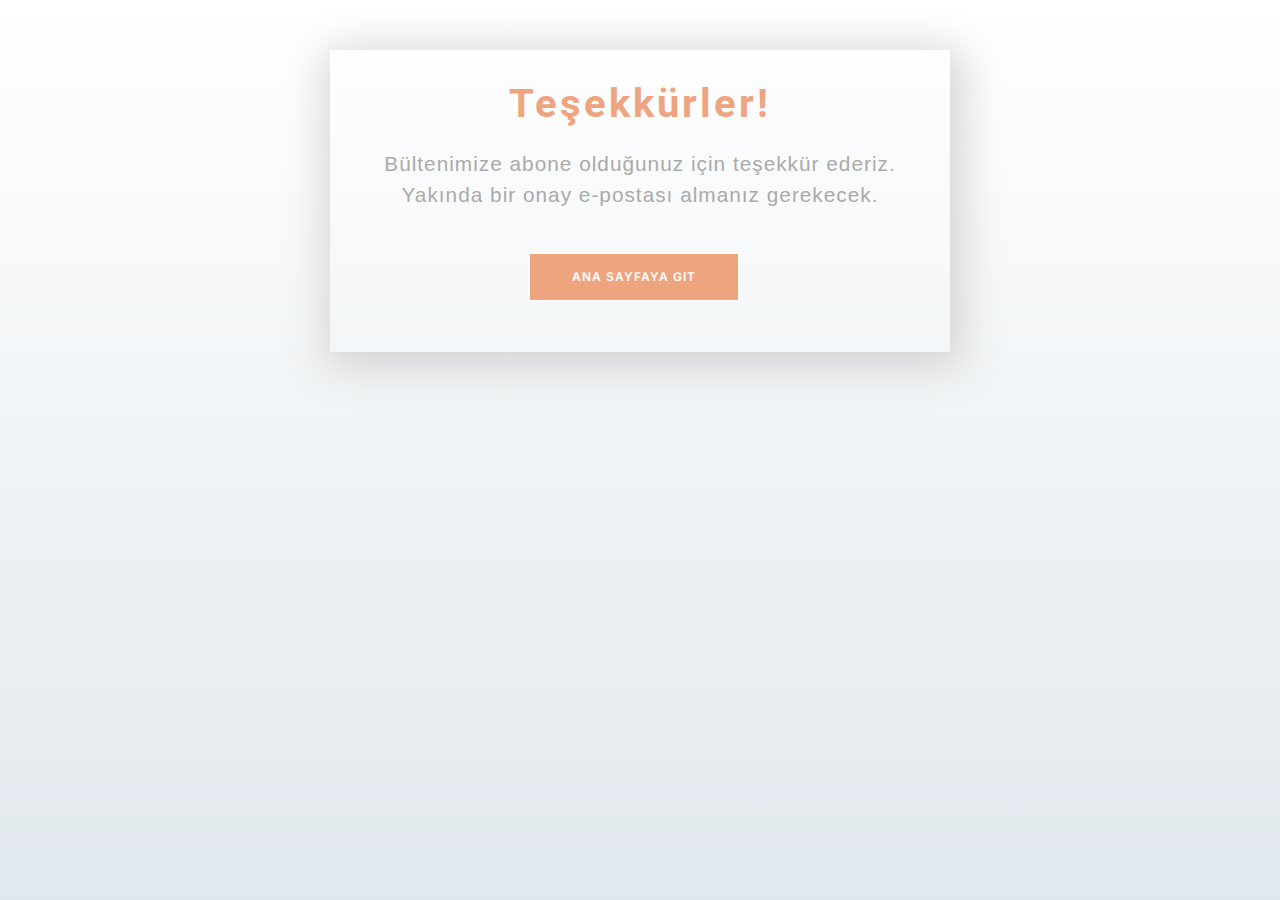
<file: thanks.html>
<!DOCTYPE html>
<html lang="en">
    <head>
        <meta charset="utf-8" />
        <title>DijitalVizyon</title>
        <meta content="width=device-width, initial-scale=1.0" name="viewport" />
        <meta content="" name="keywords" />
        <meta content="" name="description" />

        <!-- Favicon -->
        <link href="img/logo.png" rel="icon" />

        <!-- Google Web Fonts -->
        <link rel="preconnect" href="https://fonts.googleapis.com" />
        <link rel="preconnect" href="https://fonts.gstatic.com" crossorigin />
        <link
            href="https://fonts.googleapis.com/css2?family=Inter:wght@400;600&family=Roboto:wght@500;700&display=swap"
            rel="stylesheet"
        />

        <!-- Icon Font Stylesheet -->
        <link
            href="https://cdnjs.cloudflare.com/ajax/libs/font-awesome/5.10.0/css/all.min.css"
            rel="stylesheet"
        />
        <link
            href="https://cdn.jsdelivr.net/npm/bootstrap-icons@1.4.1/font/bootstrap-icons.css"
            rel="stylesheet"
        />

        <!-- Libraries Stylesheet -->
        <link href="lib/animate/animate.min.css" rel="stylesheet" />
        <link
            href="lib/owlcarousel/assets/owl.carousel.min.css"
            rel="stylesheet"
        />

        <!-- Customized Bootstrap Stylesheet -->
        <link href="css/bootstrap.min.css" rel="stylesheet" />

        <!-- Template Stylesheet -->
        <link href="css/style.css" rel="stylesheet" />
        <link href="css/thanks.css" rel="stylesheet" />
    </head>
    <body>
        <div class="content">
            <div class="wrapper-1">
                <div class="wrapper-2">
                    <h1>Teşekkürler!</h1>
                    <p>Bültenimize abone olduğunuz için teşekkür ederiz.</p>
                    <p>Yakında bir onay e-postası almanız gerekecek.</p>
                    <a href="index.html">
                        <button class="go-home">Ana Sayfaya Git</button>
                    </a>
                </div>
            </div>
        </div>
    </body>
</html>
</file>
<file: css/style.css>
/********** Template CSS **********/
:root {
    --primary: #eea47fff;
    --secondary: #51cfed;
    --light: #f0f0f8;
    --dark: #060315;
}

.fw-medium {
    font-weight: 600 !important;
}

.back-to-top {
    position: fixed;
    display: none;
    right: 45px;
    bottom: 45px;
    z-index: 99;
}

/*** Spinner ***/
#spinner {
    opacity: 0;
    visibility: hidden;
    transition: opacity 0.5s ease-out, visibility 0s linear 0.5s;
    z-index: 99999;
}

#spinner.show {
    transition: opacity 0.5s ease-out, visibility 0s linear 0s;
    visibility: visible;
    opacity: 1;
}

/*** Button ***/
.btn {
    font-weight: 600;
    transition: 0.5s;
}

.btn.btn-primary,
.btn.btn-secondary {
    color: #ffffff;
}

.btn-square {
    width: 38px;
    height: 38px;
}

.btn-sm-square {
    width: 32px;
    height: 32px;
}

.btn-lg-square {
    width: 48px;
    height: 48px;
}

.btn-square,
.btn-sm-square,
.btn-lg-square {
    padding: 0;
    display: flex;
    align-items: center;
    justify-content: center;
    font-weight: normal;
}

/*** Navbar ***/
.navbar .dropdown-toggle::after {
    border: none;
    content: '\f107';
    font-family: 'Font Awesome 5 Free';
    font-weight: 900;
    vertical-align: middle;
    margin-left: 8px;
}

.navbar-light .navbar-nav .nav-link {
    position: relative;
    margin-right: 30px;
    padding: 25px 0;
    color: #ffffff;
    font-size: 15px;
    text-transform: uppercase;
    outline: none;
}

.navbar-light .navbar-nav .nav-link:hover,
.navbar-light .navbar-nav .nav-link.active {
    color: var(--primary);
}

@media (max-width: 991.98px) {
    .navbar-light .navbar-nav .nav-link {
        margin-right: 0;
        padding: 10px 0;
    }

    .navbar-light .navbar-nav {
        border-top: 1px solid #eeeeee;
    }
}

.navbar-light .navbar-brand,
.navbar-light a.btn {
    height: 75px;
}

.navbar-light .navbar-nav .nav-link {
    color: var(--dark);
    font-weight: 500;
}

.navbar-light.sticky-top {
    top: -100px;
    transition: 0.5s;
}

@media (min-width: 992px) {
    .navbar-light .navbar-nav .nav-link::before {
        position: absolute;
        content: '';
        width: 0;
        height: 5px;
        top: -6px;
        left: 50%;
        background: #ffffff;
        transition: 0.5s;
    }

    .navbar-light .navbar-nav .nav-link:hover::before,
    .navbar-light .navbar-nav .nav-link.active::before {
        width: 100%;
        left: 0;
    }

    .navbar-light .navbar-nav .nav-link.nav-contact::before {
        display: none;
    }

    .navbar .nav-item .dropdown-menu {
        display: block;
        border: none;
        margin-top: 0;
        top: 150%;
        opacity: 0;
        visibility: hidden;
        transition: 0.5s;
    }

    .navbar .nav-item:hover .dropdown-menu {
        top: 100%;
        visibility: visible;
        transition: 0.5s;
        opacity: 1;
    }
}

/*** Header ***/
@media (max-width: 768px) {
    .header-carousel .owl-carousel-item {
        position: relative;
        min-height: 500px;
    }

    .header-carousel .owl-carousel-item img {
        position: absolute;
        width: 100%;
        height: 100%;
        object-fit: cover;
    }

    .header-carousel .owl-carousel-item h5,
    .header-carousel .owl-carousel-item p {
        font-size: 14px !important;
        font-weight: 400 !important;
    }

    .header-carousel .owl-carousel-item h1 {
        font-size: 30px;
        font-weight: 600;
    }
}

.header-carousel .owl-nav {
    position: absolute;
    top: 50%;
    right: 8%;
    transform: translateY(-50%);
    display: flex;
    flex-direction: column;
}

.header-carousel .owl-nav .owl-prev,
.header-carousel .owl-nav .owl-next {
    margin: 7px 0;
    width: 45px;
    height: 45px;
    display: flex;
    align-items: center;
    justify-content: center;
    color: #ffffff;
    background: transparent;
    border: 1px solid #ffffff;
    border-radius: 45px;
    font-size: 22px;
    transition: 0.5s;
}

.header-carousel .owl-nav .owl-prev:hover,
.header-carousel .owl-nav .owl-next:hover {
    background: var(--primary);
    border-color: var(--primary);
}

.page-header {
    background: linear-gradient(rgba(6, 3, 21, 0.5), rgba(6, 3, 21, 0.5)),
        url(../img/carousel-1.jpg) center center no-repeat;
    background-size: cover;
}

.breadcrumb-item + .breadcrumb-item::before {
    color: var(--light);
}

/*** About ***/
@media (min-width: 992px) {
    .container.about {
        max-width: 100% !important;
    }

    .about-text {
        padding-right: calc(((100% - 960px) / 2) + 0.75rem);
    }
}

@media (min-width: 1200px) {
    .about-text {
        padding-right: calc(((100% - 1140px) / 2) + 0.75rem);
    }
}

@media (min-width: 1400px) {
    .about-text {
        padding-right: calc(((100% - 1320px) / 2) + 0.75rem);
    }
}

/*** Feature ***/
@media (min-width: 992px) {
    .container.feature {
        max-width: 100% !important;
    }

    .feature-text {
        padding-left: calc(((100% - 960px) / 2) + 0.75rem);
    }
}

@media (min-width: 1200px) {
    .feature-text {
        padding-left: calc(((100% - 1140px) / 2) + 0.75rem);
    }
}

@media (min-width: 1400px) {
    .feature-text {
        padding-left: calc(((100% - 1320px) / 2) + 0.75rem);
    }
}

/*** Service, Price & Team ***/
.service-item,
.price-item,
.team-item {
    box-shadow: 0 0 45px rgba(0, 0, 0, 0.07);
}

.service-item img,
.team-item img {
    transition: 0.5s;
}

.service-item:hover img,
.team-item:hover img {
    transform: scale(1.1);
}

.service-item a.btn-slide,
.price-item a.btn-slide,
.team-item div.btn-slide {
    position: relative;
    display: inline-block;
    overflow: hidden;
    font-size: 0;
}

.service-item a.btn-slide i,
.service-item a.btn-slide span,
.price-item a.btn-slide i,
.price-item a.btn-slide span,
.team-item div.btn-slide i,
.team-item div.btn-slide span {
    position: relative;
    height: 40px;
    padding: 0 15px;
    display: inline-flex;
    align-items: center;
    font-size: 16px;
    color: #ffffff;
    background: var(--primary);
    border-radius: 0 35px 35px 0;
    transition: 0.5s;
    z-index: 2;
}

.team-item div.btn-slide span a i {
    padding: 0 10px;
}

.team-item div.btn-slide span a:hover i {
    background: var(--secondary);
}

.service-item a.btn-slide span,
.price-item a.btn-slide span,
.team-item div.btn-slide span {
    padding-left: 0;
    left: -100%;
    z-index: 1;
}

.service-item:hover a.btn-slide i,
.price-item:hover a.btn-slide i,
.team-item:hover div.btn-slide i {
    border-radius: 0;
}

.service-item:hover a.btn-slide span,
.price-item:hover a.btn-slide span,
.team-item:hover div.btn-slide span {
    left: 0;
}

.service-item a.btn-slide:hover i,
.service-item a.btn-slide:hover span,
.price-item a.btn-slide:hover i,
.price-item a.btn-slide:hover span {
    background: var(--secondary);
}

/*** Testimonial ***/
.testimonial-carousel .owl-item .testimonial-item {
    position: relative;
    transition: 0.5s;
}

.testimonial-carousel .owl-item.center .testimonial-item {
    box-shadow: 0 0 45px rgba(0, 0, 0, 0.08);
    animation: pulse 1s ease-out 0.5s;
}

.testimonial-carousel .owl-dots {
    display: flex;
    align-items: center;
    justify-content: center;
}

.testimonial-carousel .owl-dot {
    position: relative;
    display: inline-block;
    margin: 0 5px;
    width: 15px;
    height: 15px;
    background: var(--primary);
    border: 5px solid var(--light);
    border-radius: 15px;
    transition: 0.5s;
}

.testimonial-carousel .owl-dot.active {
    background: var(--light);
    border-color: var(--primary);
}

/*** Contact ***/
@media (min-width: 992px) {
    .container.contact-page {
        max-width: 100% !important;
    }

    .contact-page .contact-form {
        padding-left: calc(((100% - 960px) / 2) + 0.75rem);
    }
}

@media (min-width: 1200px) {
    .contact-page .contact-form {
        padding-left: calc(((100% - 1140px) / 2) + 0.75rem);
    }
}

@media (min-width: 1400px) {
    .contact-page .contact-form {
        padding-left: calc(((100% - 1320px) / 2) + 0.75rem);
    }
}

/*** Footer ***/
.footer {
    background: linear-gradient(rgba(6, 3, 21, 0.5), rgba(6, 3, 21, 0.5)),
        url(../img/map.png) center center no-repeat;
    background-size: cover;
}

.footer .btn.btn-social {
    margin-right: 5px;
    width: 35px;
    height: 35px;
    display: flex;
    align-items: center;
    justify-content: center;
    color: var(--light);
    border: 1px solid #ffffff;
    border-radius: 35px;
    transition: 0.3s;
}

.footer .btn.btn-social:hover {
    color: var(--primary);
}

.footer .btn.btn-link {
    display: block;
    margin-bottom: 5px;
    padding: 0;
    text-align: left;
    color: #ffffff;
    font-size: 15px;
    font-weight: normal;
    text-transform: capitalize;
    transition: 0.3s;
}

.footer .btn.btn-link::before {
    position: relative;
    content: '\f105';
    font-family: 'Font Awesome 5 Free';
    font-weight: 900;
    margin-right: 10px;
}

.footer .btn.btn-link:hover {
    letter-spacing: 1px;
    box-shadow: none;
}

.footer .copyright {
    padding: 25px 0;
    font-size: 15px;
    border-top: 1px solid rgba(256, 256, 256, 0.1);
}

.footer .copyright a {
    color: var(--light);
}
/* Google Fonts - Poppins */
@import url('https://fonts.googleapis.com/css2?family=Poppins:wght@300;400;500;600&display=swap');

.cookie-wrapper {
    position: fixed;
    bottom: 50px;
    right: 30px;
    max-width: 345px;
    width: 100%;
    background: #fff;
    border-radius: 0px;
    padding: 15px 25px 22px;
    transition: right 0.3s ease;
    box-shadow: 0 5px 10px rgba(0, 0, 0, 0.1);
    z-index: 999;
}
.cookie-wrapper .show {
    right: 20px;
}

.hidden {
    display: none;
}
header i {
    color: #eea47fff;
    font-size: 32px;
}
header h2 {
    color: #eea47fff;
    font-weight: 500;
}
.data p a {
    color: #eea47fff;
    text-decoration: none;
}
.data p a:hover {
    text-decoration: underline;
}
.buttons {
    padding: 20px 0px;
}
.buttons .cookie-button {
    border: 2px solid #eea47fff;
    color: #fff;
    padding: 8px 0;
    border-radius: 0px;
    cursor: pointer;
    width: calc(100% / 2 - 10px);
    transition: all 0.2s ease;
    background: #eea47fff;
    font-weight: 600;
}
.buttons #acceptBtn:hover {
    background: #393939;
    color: #ffffff;
    border-color: #393939;
}
#declineBtn {
    background-color: #fff;
    color: #eea47fff;
}
#declineBtn:hover {
    background-color: #393939;
    border-color: #393939;
    color: #fff;
}
</file>
<file: css/thanks.css>
* {
    box-sizing: border-box;
}
body {
    background: #ffffff;
    background: linear-gradient(to bottom, #ffffff 0%, #e1e8ed 100%);
    filter: progid:DXImageTransform.Microsoft.gradient( startColorstr='#ffffff', endColorstr='#e1e8ed',GradientType=0 );
    height: 100%;
    margin: 0;
    background-repeat: no-repeat;
    background-attachment: fixed;
}

.wrapper-1 {
    width: 100%;
    height: 100vh;
    display: flex;
    flex-direction: column;
}
.wrapper-2 {
    padding: 30px;
    text-align: center;
}
h1 {
    font-size: 4em;
    letter-spacing: 3px;
    color: #eea47fff;
    font-family: 'Roboto', sans-serif;
    margin: 0;
    margin-bottom: 20px;
}
.wrapper-2 p {
    margin: 0;
    font-size: 1.3em;
    color: #aaa;
    font-family: 'Source Sans Pro', sans-serif;
    letter-spacing: 1px;
}
.go-home {
    background: #eea47fff;
    border: 2px solid #ffffff;
    border-radius: 0px;
    color: #ffffff;
    font-weight: 600;
    letter-spacing: 1px;
    font-size: 12px;
    padding: 14px 42px;
    margin-top: 42px;
    margin-right: 12px;
    -webkit-transition: all 0.4s ease-in-out;
    transition: all 0.4s ease-in-out;
    visibility: visible;
    animation-delay: 2.3s;
    animation-name: fadeInUp;
    text-decoration: none;
    text-transform: uppercase;
    cursor: pointer;
}
.go-home:hover {
    background: transparent;
    border-color: #eea47fff;
}
a:hover .go-home {
    color: #eea47fff;
}
.go-home a {
    text-decoration: none;
    color: #fff;
}

.footer-like {
    margin-top: auto;
    background: #d7e6fe;
    padding: 6px;
    text-align: center;
}
.footer-like p {
    margin: 0;
    padding: 4px;
    color: #eea47fff;
    font-family: 'Source Sans Pro', sans-serif;
    letter-spacing: 1px;
}
.footer-like p a {
    text-decoration: none;
    color: #eea47fff;
    font-weight: 600;
}

@media (min-width: 360px) {
    h1 {
        font-size: 2.5em;
    }
    .go-home {
        margin-bottom: 20px;
    }
}

@media (min-width: 600px) {
    .content {
        max-width: 1000px;
        margin: 0 auto;
    }
    .wrapper-1 {
        height: initial;
        max-width: 620px;
        margin: 0 auto;
        margin-top: 50px;
        box-shadow: 4px 8px 40px 8px lightgray;
    }
}
</file>
